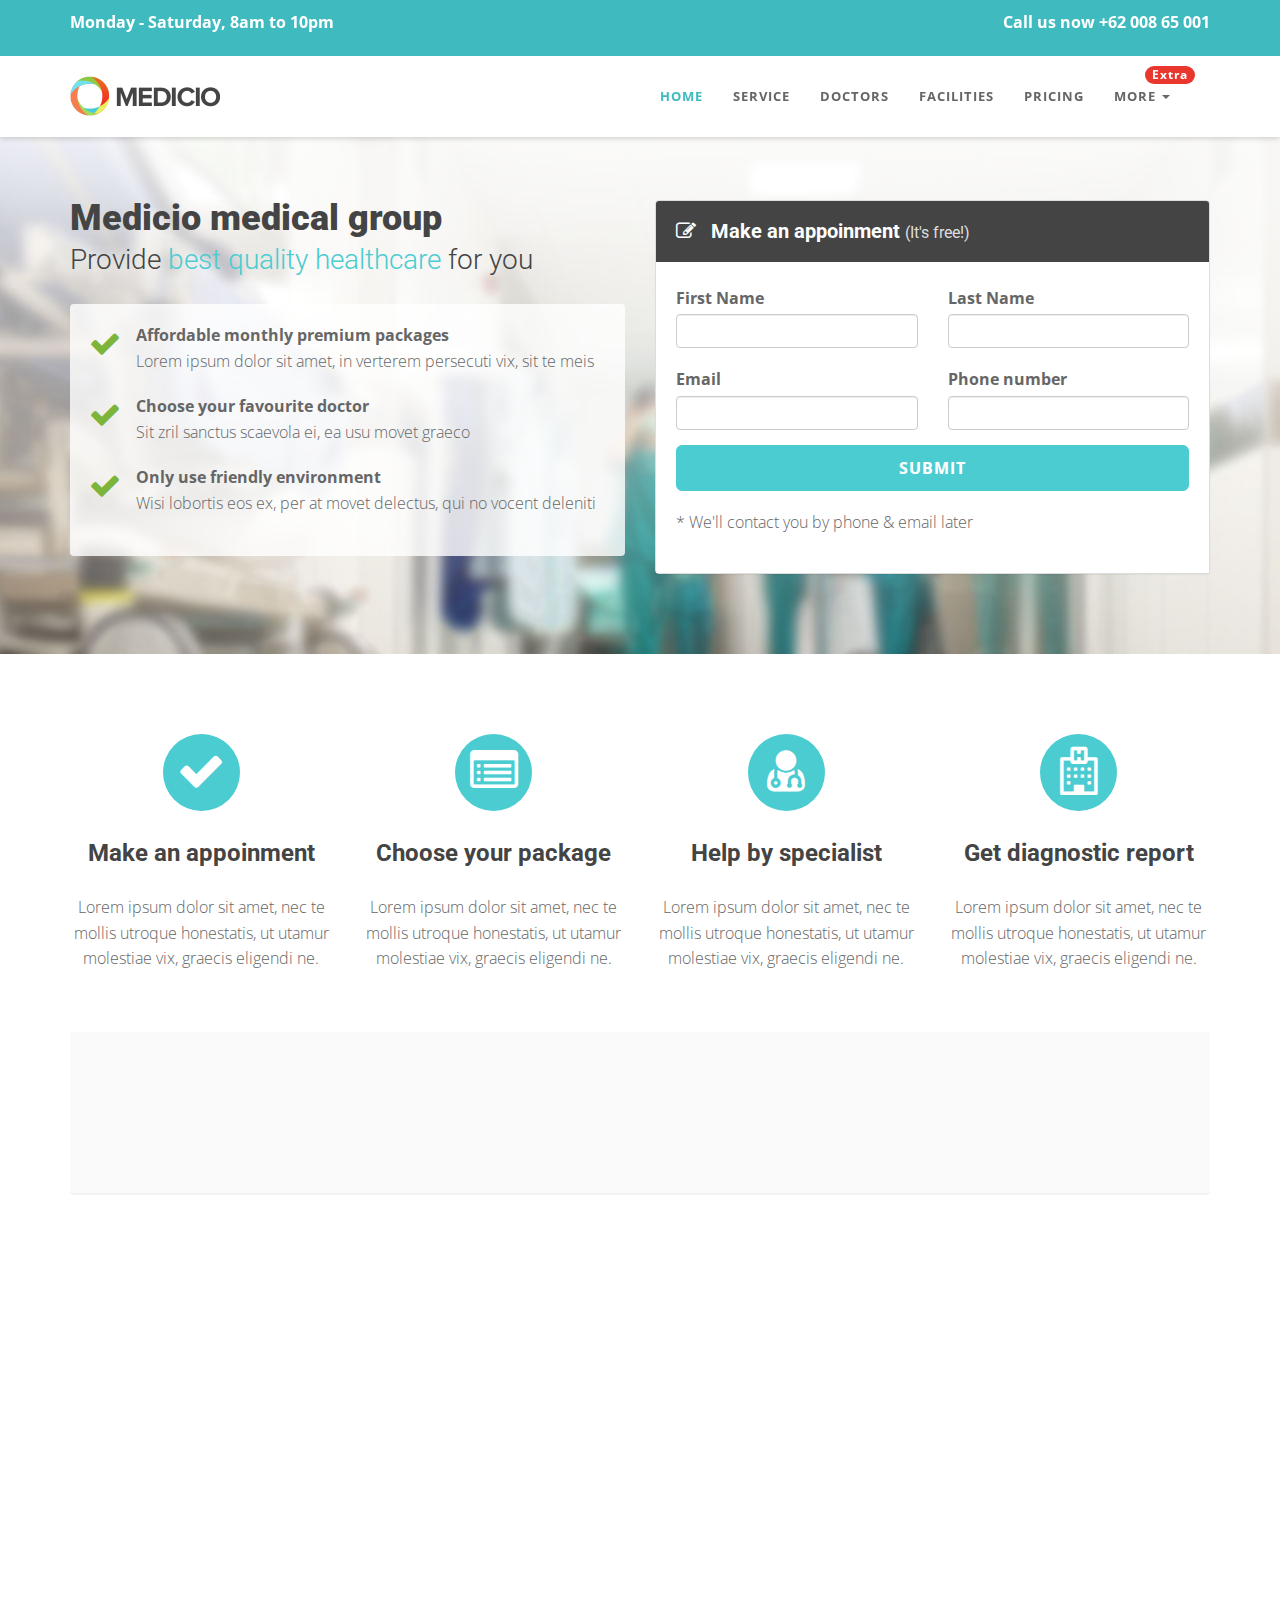
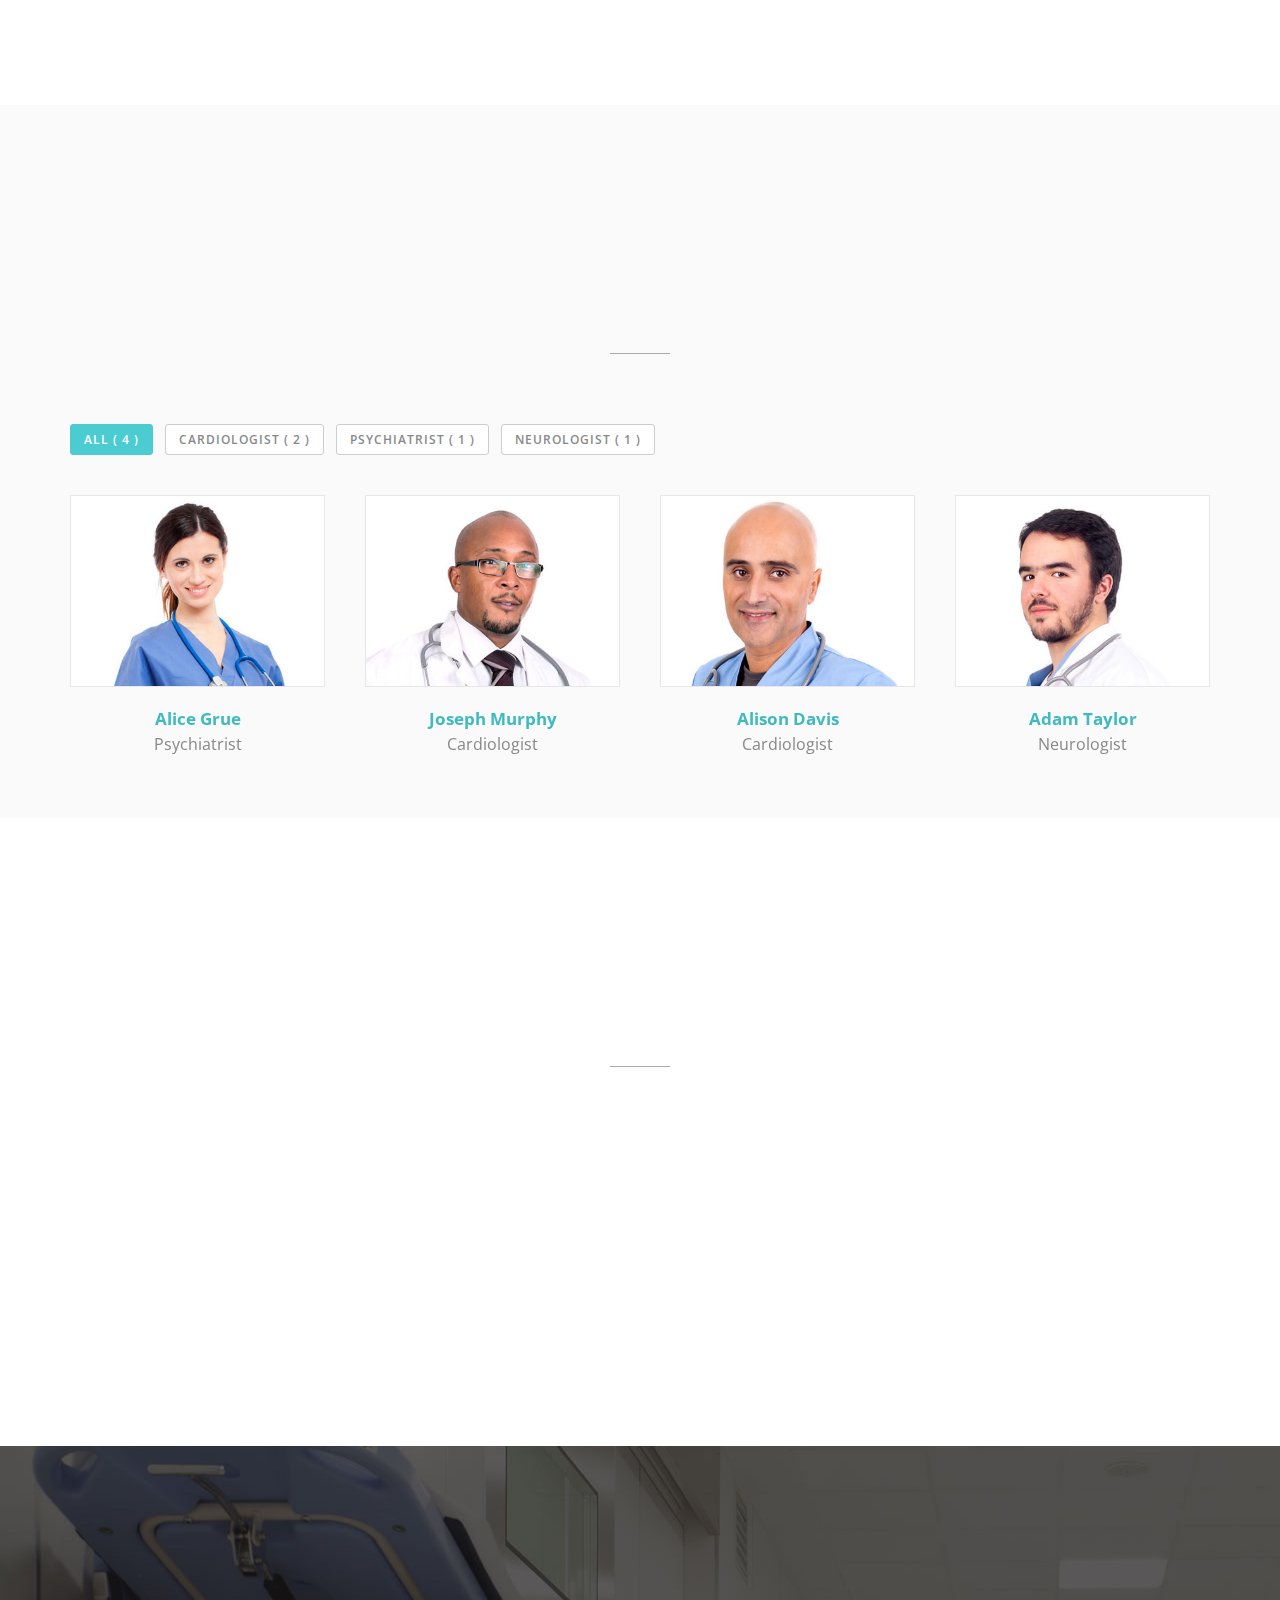
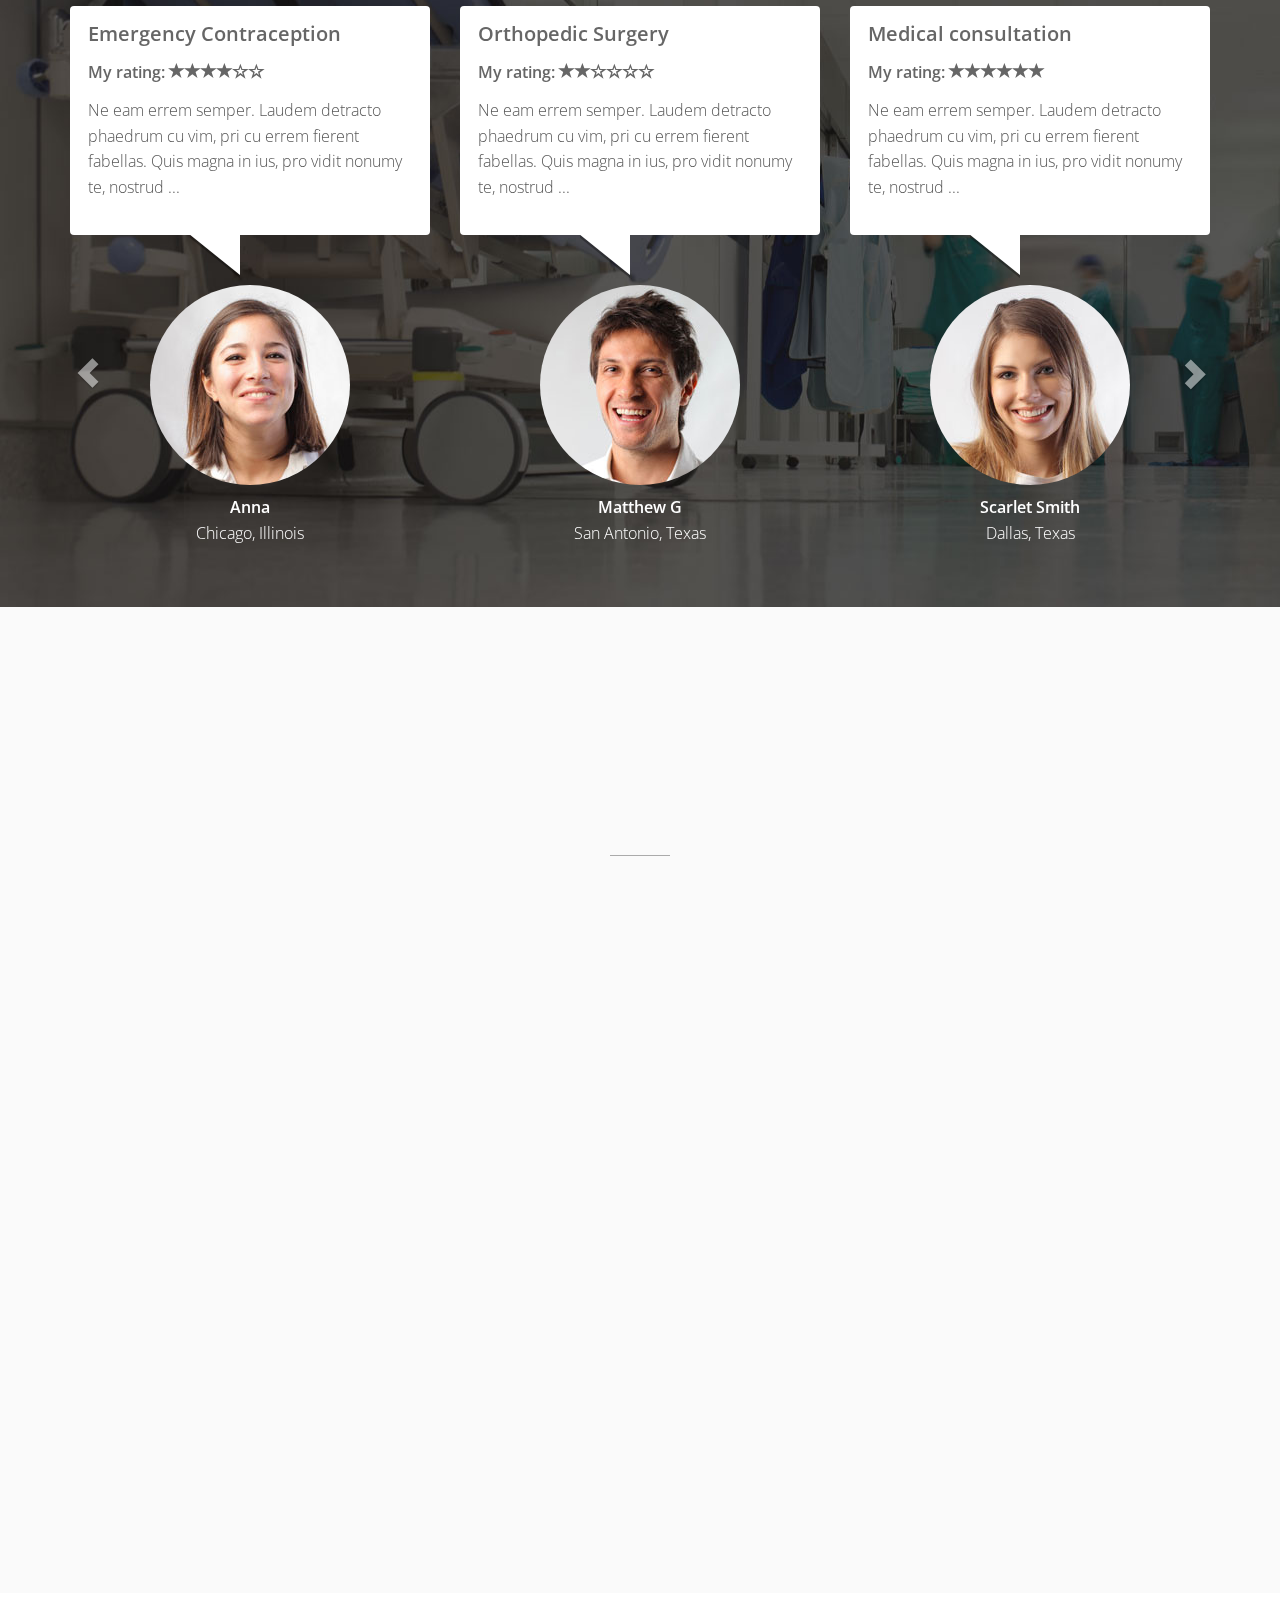
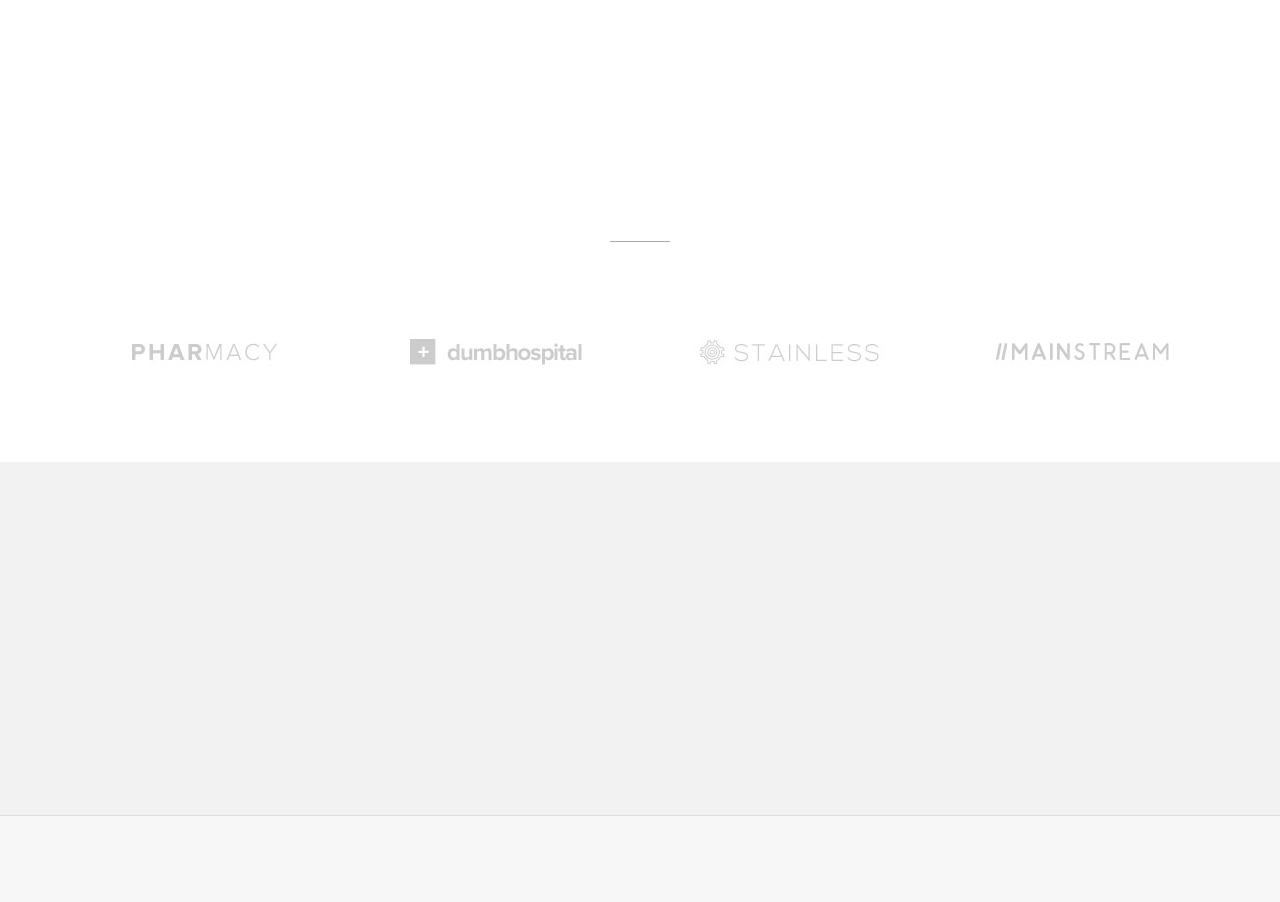
<file: index.html>
<!DOCTYPE html>
<html lang="en">
  <head>
    <meta charset="utf-8" />
    <meta name="viewport" content="width=device-width, initial-scale=1.0" />
    <meta name="description" content="" />
    <meta name="author" content="" />

    <title>Medicio landing page template for Health niche</title>

    <!-- css -->
    <link href="css/bootstrap.min.css" rel="stylesheet" type="text/css" />
    <link href="font-awesome/css/font-awesome.min.css" rel="stylesheet" type="text/css" />
    <link rel="stylesheet" type="text/css" href="plugins/cubeportfolio/css/cubeportfolio.min.css" />
    <link href="css/nivo-lightbox.css" rel="stylesheet" />
    <link href="css/nivo-lightbox-theme/default/default.css" rel="stylesheet" type="text/css" />
    <link href="css/owl.carousel.css" rel="stylesheet" media="screen" />
    <link href="css/owl.theme.css" rel="stylesheet" media="screen" />
    <link href="css/animate.css" rel="stylesheet" />
    <link href="css/style.css" rel="stylesheet" />

    <!-- boxed bg -->
    <link id="bodybg" href="bodybg/bg1.css" rel="stylesheet" type="text/css" />
    <!-- template skin -->
    <link id="t-colors" href="color/default.css" rel="stylesheet" />
  </head>

  <body id="page-top" data-spy="scroll" data-target=".navbar-custom">
    <div id="wrapper">
      <nav class="navbar navbar-custom navbar-fixed-top" role="navigation">
        <div class="top-area">
          <div class="container">
            <div class="row">
              <div class="col-sm-6 col-md-6">
                <p class="bold text-left">Monday - Saturday, 8am to 10pm</p>
              </div>
              <div class="col-sm-6 col-md-6">
                <p class="bold text-right">Call us now +62 008 65 001</p>
              </div>
            </div>
          </div>
        </div>
        <div class="container navigation">
          <div class="navbar-header page-scroll">
            <button type="button" class="navbar-toggle" data-toggle="collapse" data-target=".navbar-main-collapse">
              <i class="fa fa-bars"></i>
            </button>
            <a class="navbar-brand" href="index.html">
              <img src="img/logo.png" alt="" width="150" height="40" />
            </a>
          </div>

          <!-- Collect the nav links, forms, and other content for toggling -->
          <div class="collapse navbar-collapse navbar-right navbar-main-collapse">
            <ul class="nav navbar-nav">
              <li class="active"><a href="#intro">Home</a></li>
              <li><a href="#service">Service</a></li>
              <li><a href="#doctor">Doctors</a></li>
              <li><a href="#facilities">Facilities</a></li>
              <li><a href="#pricing">Pricing</a></li>
              <li class="dropdown">
                <a href="#" class="dropdown-toggle" data-toggle="dropdown"
                  ><span class="badge custom-badge red pull-right">Extra</span>More <b class="caret"></b
                ></a>
                <ul class="dropdown-menu">
                  <li><a href="index.html">Home form</a></li>
                  <li><a href="index-video.html">Home video</a></li>
                  <li><a href="index-cta.html">Home CTA</a></li>
                  <li><a href="https://bootstrapmade.com">Download</a></li>
                </ul>
              </li>
            </ul>
          </div>
          <!-- /.navbar-collapse -->
        </div>
        <!-- /.container -->
      </nav>

      <!-- Section: intro -->
      <section id="intro" class="intro">
        <div class="intro-content">
          <div class="container">
            <div class="row">
              <div class="col-lg-6">
                <div class="wow fadeInDown" data-wow-offset="0" data-wow-delay="0.1s">
                  <h2 class="h-ultra">Medicio medical group</h2>
                </div>
                <div class="wow fadeInUp" data-wow-offset="0" data-wow-delay="0.1s">
                  <h4 class="h-light">
                    Provide
                    <span class="color">best quality healthcare</span> for you
                  </h4>
                </div>
                <div class="well well-trans">
                  <div class="wow fadeInRight" data-wow-delay="0.1s">
                    <ul class="lead-list">
                      <li>
                        <span class="fa fa-check fa-2x icon-success"></span>
                        <span class="list"
                          ><strong>Affordable monthly premium packages</strong><br />Lorem ipsum dolor sit amet, in verterem persecuti vix, sit te
                          meis</span
                        >
                      </li>
                      <li>
                        <span class="fa fa-check fa-2x icon-success"></span>
                        <span class="list"><strong>Choose your favourite doctor</strong><br />Sit zril sanctus scaevola ei, ea usu movet graeco</span>
                      </li>
                      <li>
                        <span class="fa fa-check fa-2x icon-success"></span>
                        <span class="list"
                          ><strong>Only use friendly environment</strong><br />Wisi lobortis eos ex, per at movet delectus, qui no vocent
                          deleniti</span
                        >
                      </li>
                    </ul>
                  </div>
                </div>
              </div>
              <div class="col-lg-6">
                <div class="form-wrapper">
                  <div class="wow fadeInRight" data-wow-duration="2s" data-wow-delay="0.2s">
                    <div class="panel panel-skin">
                      <div class="panel-heading">
                        <h3 class="panel-title"><span class="fa fa-pencil-square-o"></span> Make an appoinment <small>(It's free!)</small></h3>
                      </div>
                      <div class="panel-body">
                        <form role="form" class="lead">
                          <div class="row">
                            <div class="col-xs-6 col-sm-6 col-md-6">
                              <div class="form-group">
                                <label>First Name</label>
                                <input type="text" name="first_name" id="first_name" class="form-control input-md" />
                              </div>
                            </div>
                            <div class="col-xs-6 col-sm-6 col-md-6">
                              <div class="form-group">
                                <label>Last Name</label>
                                <input type="text" name="last_name" id="last_name" class="form-control input-md" />
                              </div>
                            </div>
                          </div>

                          <div class="row">
                            <div class="col-xs-6 col-sm-6 col-md-6">
                              <div class="form-group">
                                <label>Email</label>
                                <input type="email" name="email" id="email" class="form-control input-md" />
                              </div>
                            </div>
                            <div class="col-xs-6 col-sm-6 col-md-6">
                              <div class="form-group">
                                <label>Phone number</label>
                                <input type="text" name="phone" id="phone" class="form-control input-md" />
                              </div>
                            </div>
                          </div>

                          <input type="submit" value="Submit" class="btn btn-skin btn-block btn-lg" />

                          <p class="lead-footer">* We'll contact you by phone & email later</p>
                        </form>
                      </div>
                    </div>
                  </div>
                </div>
              </div>
            </div>
          </div>
        </div>
      </section>

      <!-- /Section: intro -->

      <!-- Section: boxes -->
      <section id="boxes" class="home-section paddingtop-80">
        <div class="container">
          <div class="row">
            <div class="col-sm-3 col-md-3">
              <div class="wow fadeInUp" data-wow-delay="0.2s">
                <div class="box text-center">
                  <i class="fa fa-check fa-3x circled bg-skin"></i>
                  <h4 class="h-bold">Make an appoinment</h4>
                  <p>Lorem ipsum dolor sit amet, nec te mollis utroque honestatis, ut utamur molestiae vix, graecis eligendi ne.</p>
                </div>
              </div>
            </div>
            <div class="col-sm-3 col-md-3">
              <div class="wow fadeInUp" data-wow-delay="0.2s">
                <div class="box text-center">
                  <i class="fa fa-list-alt fa-3x circled bg-skin"></i>
                  <h4 class="h-bold">Choose your package</h4>
                  <p>Lorem ipsum dolor sit amet, nec te mollis utroque honestatis, ut utamur molestiae vix, graecis eligendi ne.</p>
                </div>
              </div>
            </div>
            <div class="col-sm-3 col-md-3">
              <div class="wow fadeInUp" data-wow-delay="0.2s">
                <div class="box text-center">
                  <i class="fa fa-user-md fa-3x circled bg-skin"></i>
                  <h4 class="h-bold">Help by specialist</h4>
                  <p>Lorem ipsum dolor sit amet, nec te mollis utroque honestatis, ut utamur molestiae vix, graecis eligendi ne.</p>
                </div>
              </div>
            </div>
            <div class="col-sm-3 col-md-3">
              <div class="wow fadeInUp" data-wow-delay="0.2s">
                <div class="box text-center">
                  <i class="fa fa-hospital-o fa-3x circled bg-skin"></i>
                  <h4 class="h-bold">Get diagnostic report</h4>
                  <p>Lorem ipsum dolor sit amet, nec te mollis utroque honestatis, ut utamur molestiae vix, graecis eligendi ne.</p>
                </div>
              </div>
            </div>
          </div>
        </div>
      </section>
      <!-- /Section: boxes -->

      <section id="callaction" class="home-section paddingtop-40">
        <div class="container">
          <div class="row">
            <div class="col-md-12">
              <div class="callaction bg-gray">
                <div class="row">
                  <div class="col-md-8">
                    <div class="wow fadeInUp" data-wow-delay="0.1s">
                      <div class="cta-text">
                        <h3>In an emergency? Need help now?</h3>
                        <p>Lorem ipsum dolor sit amet consectetur adipiscing elit uisque interdum ante eget faucibus.</p>
                      </div>
                    </div>
                  </div>
                  <div class="col-md-4">
                    <div class="wow lightSpeedIn" data-wow-delay="0.1s">
                      <div class="cta-btn">
                        <a href="#" class="btn btn-skin btn-lg">Book an appoinment</a>
                      </div>
                    </div>
                  </div>
                </div>
              </div>
            </div>
          </div>
        </div>
      </section>

      <!-- Section: services -->
      <section id="service" class="home-section nopadding paddingtop-60">
        <div class="container">
          <div class="row">
            <div class="col-sm-6 col-md-6">
              <div class="wow fadeInUp" data-wow-delay="0.2s">
                <img src="img/dummy/img-1.jpg" class="img-responsive" alt="" />
              </div>
            </div>
            <div class="col-sm-3 col-md-3">
              <div class="wow fadeInRight" data-wow-delay="0.1s">
                <div class="service-box">
                  <div class="service-icon">
                    <span class="fa fa-stethoscope fa-3x"></span>
                  </div>
                  <div class="service-desc">
                    <h5 class="h-light">Medical checkup</h5>
                    <p>Vestibulum tincidunt enim in pharetra malesuada.</p>
                  </div>
                </div>
              </div>

              <div class="wow fadeInRight" data-wow-delay="0.2s">
                <div class="service-box">
                  <div class="service-icon">
                    <span class="fa fa-wheelchair fa-3x"></span>
                  </div>
                  <div class="service-desc">
                    <h5 class="h-light">Nursing Services</h5>
                    <p>Vestibulum tincidunt enim in pharetra malesuada.</p>
                  </div>
                </div>
              </div>
              <div class="wow fadeInRight" data-wow-delay="0.3s">
                <div class="service-box">
                  <div class="service-icon">
                    <span class="fa fa-plus-square fa-3x"></span>
                  </div>
                  <div class="service-desc">
                    <h5 class="h-light">Pharmacy</h5>
                    <p>Vestibulum tincidunt enim in pharetra malesuada.</p>
                  </div>
                </div>
              </div>
            </div>
            <div class="col-sm-3 col-md-3">
              <div class="wow fadeInRight" data-wow-delay="0.1s">
                <div class="service-box">
                  <div class="service-icon">
                    <span class="fa fa-h-square fa-3x"></span>
                  </div>
                  <div class="service-desc">
                    <h5 class="h-light">Gyn Care</h5>
                    <p>Vestibulum tincidunt enim in pharetra malesuada.</p>
                  </div>
                </div>
              </div>

              <div class="wow fadeInRight" data-wow-delay="0.2s">
                <div class="service-box">
                  <div class="service-icon">
                    <span class="fa fa-filter fa-3x"></span>
                  </div>
                  <div class="service-desc">
                    <h5 class="h-light">Neurology</h5>
                    <p>Vestibulum tincidunt enim in pharetra malesuada.</p>
                  </div>
                </div>
              </div>
              <div class="wow fadeInRight" data-wow-delay="0.3s">
                <div class="service-box">
                  <div class="service-icon">
                    <span class="fa fa-user-md fa-3x"></span>
                  </div>
                  <div class="service-desc">
                    <h5 class="h-light">Sleep Center</h5>
                    <p>Vestibulum tincidunt enim in pharetra malesuada.</p>
                  </div>
                </div>
              </div>
            </div>
          </div>
        </div>
      </section>
      <!-- /Section: services -->

      <!-- Section: team -->
      <section id="doctor" class="home-section bg-gray paddingbot-60">
        <div class="container marginbot-50">
          <div class="row">
            <div class="col-lg-8 col-lg-offset-2">
              <div class="wow fadeInDown" data-wow-delay="0.1s">
                <div class="section-heading text-center">
                  <h2 class="h-bold">Doctors</h2>
                  <p>Ea melius ceteros oportere quo, pri habeo viderer facilisi ei</p>
                </div>
              </div>
              <div class="divider-short"></div>
            </div>
          </div>
        </div>

        <div class="container">
          <div class="row">
            <div class="col-lg-12">
              <div id="filters-container" class="cbp-l-filters-alignLeft">
                <div data-filter="*" class="cbp-filter-item-active cbp-filter-item">
                  All (
                  <div class="cbp-filter-counter"></div>
                  )
                </div>
                <div data-filter=".cardiologist" class="cbp-filter-item">
                  Cardiologist (
                  <div class="cbp-filter-counter"></div>
                  )
                </div>
                <div data-filter=".psychiatrist" class="cbp-filter-item">
                  Psychiatrist (
                  <div class="cbp-filter-counter"></div>
                  )
                </div>
                <div data-filter=".neurologist" class="cbp-filter-item">
                  Neurologist (
                  <div class="cbp-filter-counter"></div>
                  )
                </div>
              </div>

              <div id="grid-container" class="cbp-l-grid-team">
                <ul>
                  <li class="cbp-item psychiatrist">
                    <a href="doctors/member1.html" class="cbp-caption cbp-singlePage">
                      <div class="cbp-caption-defaultWrap">
                        <img src="img/team/1.jpg" alt="" width="100%" />
                      </div>
                      <div class="cbp-caption-activeWrap">
                        <div class="cbp-l-caption-alignCenter">
                          <div class="cbp-l-caption-body">
                            <div class="cbp-l-caption-text">VIEW PROFILE</div>
                          </div>
                        </div>
                      </div>
                    </a>
                    <a href="doctors/member1.html" class="cbp-singlePage cbp-l-grid-team-name">Alice Grue</a>
                    <div class="cbp-l-grid-team-position">Psychiatrist</div>
                  </li>
                  <li class="cbp-item cardiologist">
                    <a href="doctors/member2.html" class="cbp-caption cbp-singlePage">
                      <div class="cbp-caption-defaultWrap">
                        <img src="img/team/2.jpg" alt="" width="100%" />
                      </div>
                      <div class="cbp-caption-activeWrap">
                        <div class="cbp-l-caption-alignCenter">
                          <div class="cbp-l-caption-body">
                            <div class="cbp-l-caption-text">VIEW PROFILE</div>
                          </div>
                        </div>
                      </div>
                    </a>
                    <a href="doctors/member2.html" class="cbp-singlePage cbp-l-grid-team-name">Joseph Murphy</a>
                    <div class="cbp-l-grid-team-position">Cardiologist</div>
                  </li>
                  <li class="cbp-item cardiologist">
                    <a href="doctors/member3.html" class="cbp-caption cbp-singlePage">
                      <div class="cbp-caption-defaultWrap">
                        <img src="img/team/3.jpg" alt="" width="100%" />
                      </div>
                      <div class="cbp-caption-activeWrap">
                        <div class="cbp-l-caption-alignCenter">
                          <div class="cbp-l-caption-body">
                            <div class="cbp-l-caption-text">VIEW PROFILE</div>
                          </div>
                        </div>
                      </div>
                    </a>
                    <a href="doctors/member3.html" class="cbp-singlePage cbp-l-grid-team-name">Alison Davis</a>
                    <div class="cbp-l-grid-team-position">Cardiologist</div>
                  </li>
                  <li class="cbp-item neurologist">
                    <a href="doctors/member4.html" class="cbp-caption cbp-singlePage">
                      <div class="cbp-caption-defaultWrap">
                        <img src="img/team/4.jpg" alt="" width="100%" />
                      </div>
                      <div class="cbp-caption-activeWrap">
                        <div class="cbp-l-caption-alignCenter">
                          <div class="cbp-l-caption-body">
                            <div class="cbp-l-caption-text">VIEW PROFILE</div>
                          </div>
                        </div>
                      </div>
                    </a>
                    <a href="doctors/member4.html" class="cbp-singlePage cbp-l-grid-team-name">Adam Taylor</a>
                    <div class="cbp-l-grid-team-position">Neurologist</div>
                  </li>
                </ul>
              </div>
            </div>
          </div>
        </div>
      </section>
      <!-- /Section: team -->

      <!-- Section: works -->
      <section id="facilities" class="home-section paddingbot-60">
        <div class="container marginbot-50">
          <div class="row">
            <div class="col-lg-8 col-lg-offset-2">
              <div class="wow fadeInDown" data-wow-delay="0.1s">
                <div class="section-heading text-center">
                  <h2 class="h-bold">Our facilities</h2>
                  <p>Ea melius ceteros oportere quo, pri habeo viderer facilisi ei</p>
                </div>
              </div>
              <div class="divider-short"></div>
            </div>
          </div>
        </div>

        <div class="container">
          <div class="row">
            <div class="col-sm-12 col-md-12 col-lg-12">
              <div class="wow bounceInUp" data-wow-delay="0.2s">
                <div id="owl-works" class="owl-carousel">
                  <div class="item">
                    <a href="img/photo/1.jpg" title="This is an image title" data-lightbox-gallery="gallery1" data-lightbox-hidpi="img/works/1@2x.jpg"
                      ><img src="img/photo/1.jpg" class="img-responsive" alt="img"
                    /></a>
                  </div>
                  <div class="item">
                    <a href="img/photo/2.jpg" title="This is an image title" data-lightbox-gallery="gallery1" data-lightbox-hidpi="img/works/2@2x.jpg"
                      ><img src="img/photo/2.jpg" class="img-responsive" alt="img"
                    /></a>
                  </div>
                  <div class="item">
                    <a href="img/photo/3.jpg" title="This is an image title" data-lightbox-gallery="gallery1" data-lightbox-hidpi="img/works/3@2x.jpg"
                      ><img src="img/photo/3.jpg" class="img-responsive" alt="img"
                    /></a>
                  </div>
                  <div class="item">
                    <a href="img/photo/4.jpg" title="This is an image title" data-lightbox-gallery="gallery1" data-lightbox-hidpi="img/works/4@2x.jpg"
                      ><img src="img/photo/4.jpg" class="img-responsive" alt="img"
                    /></a>
                  </div>
                  <div class="item">
                    <a href="img/photo/5.jpg" title="This is an image title" data-lightbox-gallery="gallery1" data-lightbox-hidpi="img/works/5@2x.jpg"
                      ><img src="img/photo/5.jpg" class="img-responsive" alt="img"
                    /></a>
                  </div>
                  <div class="item">
                    <a href="img/photo/6.jpg" title="This is an image title" data-lightbox-gallery="gallery1" data-lightbox-hidpi="img/works/6@2x.jpg"
                      ><img src="img/photo/6.jpg" class="img-responsive" alt="img"
                    /></a>
                  </div>
                </div>
              </div>
            </div>
          </div>
        </div>
      </section>
      <!-- /Section: works -->

      <!-- Section: testimonial -->
      <section id="testimonial" class="home-section paddingbot-60 parallax" data-stellar-background-ratio="0.5">
        <div class="carousel-reviews broun-block">
          <div class="container">
            <div class="row">
              <div id="carousel-reviews" class="carousel slide" data-ride="carousel">
                <div class="carousel-inner">
                  <div class="item active">
                    <div class="col-md-4 col-sm-6">
                      <div class="block-text rel zmin">
                        <a title="" href="#">Emergency Contraception</a>
                        <div class="mark">
                          My rating:
                          <span class="rating-input"
                            ><span data-value="0" class="glyphicon glyphicon-star"></span><span data-value="1" class="glyphicon glyphicon-star"></span
                            ><span data-value="2" class="glyphicon glyphicon-star"></span><span data-value="3" class="glyphicon glyphicon-star"></span
                            ><span data-value="4" class="glyphicon glyphicon-star-empty"></span
                            ><span data-value="5" class="glyphicon glyphicon-star-empty"></span>
                          </span>
                        </div>
                        <p>
                          Ne eam errem semper. Laudem detracto phaedrum cu vim, pri cu errem fierent fabellas. Quis magna in ius, pro vidit nonumy te,
                          nostrud ...
                        </p>
                        <ins class="ab zmin sprite sprite-i-triangle block"></ins>
                      </div>
                      <div class="person-text rel text-light">
                        <img src="img/testimonials/1.jpg" alt="" class="person img-circle" />
                        <a title="" href="#">Anna</a>
                        <span>Chicago, Illinois</span>
                      </div>
                    </div>
                    <div class="col-md-4 col-sm-6 hidden-xs">
                      <div class="block-text rel zmin">
                        <a title="" href="#">Orthopedic Surgery</a>
                        <div class="mark">
                          My rating:
                          <span class="rating-input"
                            ><span data-value="0" class="glyphicon glyphicon-star"></span><span data-value="1" class="glyphicon glyphicon-star"></span
                            ><span data-value="2" class="glyphicon glyphicon-star-empty"></span
                            ><span data-value="3" class="glyphicon glyphicon-star-empty"></span
                            ><span data-value="4" class="glyphicon glyphicon-star-empty"></span
                            ><span data-value="5" class="glyphicon glyphicon-star-empty"></span>
                          </span>
                        </div>
                        <p>
                          Ne eam errem semper. Laudem detracto phaedrum cu vim, pri cu errem fierent fabellas. Quis magna in ius, pro vidit nonumy te,
                          nostrud ...
                        </p>
                        <ins class="ab zmin sprite sprite-i-triangle block"></ins>
                      </div>
                      <div class="person-text rel text-light">
                        <img src="img/testimonials/2.jpg" alt="" class="person img-circle" />
                        <a title="" href="#">Matthew G</a>
                        <span>San Antonio, Texas</span>
                      </div>
                    </div>
                    <div class="col-md-4 col-sm-6 hidden-sm hidden-xs">
                      <div class="block-text rel zmin">
                        <a title="" href="#">Medical consultation</a>
                        <div class="mark">
                          My rating:
                          <span class="rating-input"
                            ><span data-value="0" class="glyphicon glyphicon-star"></span><span data-value="1" class="glyphicon glyphicon-star"></span
                            ><span data-value="2" class="glyphicon glyphicon-star"></span><span data-value="3" class="glyphicon glyphicon-star"></span
                            ><span data-value="4" class="glyphicon glyphicon-star"></span
                            ><span data-value="5" class="glyphicon glyphicon-star"></span>
                          </span>
                        </div>
                        <p>
                          Ne eam errem semper. Laudem detracto phaedrum cu vim, pri cu errem fierent fabellas. Quis magna in ius, pro vidit nonumy te,
                          nostrud ...
                        </p>
                        <ins class="ab zmin sprite sprite-i-triangle block"></ins>
                      </div>
                      <div class="person-text rel text-light">
                        <img src="img/testimonials/3.jpg" alt="" class="person img-circle" />
                        <a title="" href="#">Scarlet Smith</a>
                        <span>Dallas, Texas</span>
                      </div>
                    </div>
                  </div>
                  <div class="item">
                    <div class="col-md-4 col-sm-6">
                      <div class="block-text rel zmin">
                        <a title="" href="#">Birth control pills</a>
                        <div class="mark">
                          My rating:
                          <span class="rating-input"
                            ><span data-value="0" class="glyphicon glyphicon-star"></span><span data-value="1" class="glyphicon glyphicon-star"></span
                            ><span data-value="2" class="glyphicon glyphicon-star"></span><span data-value="3" class="glyphicon glyphicon-star"></span
                            ><span data-value="4" class="glyphicon glyphicon-star-empty"></span
                            ><span data-value="5" class="glyphicon glyphicon-star-empty"></span>
                          </span>
                        </div>
                        <p>
                          Ne eam errem semper. Laudem detracto phaedrum cu vim, pri cu errem fierent fabellas. Quis magna in ius, pro vidit nonumy te,
                          nostrud ...
                        </p>
                        <ins class="ab zmin sprite sprite-i-triangle block"></ins>
                      </div>
                      <div class="person-text rel text-light">
                        <img src="img/testimonials/4.jpg" alt="" class="person img-circle" />
                        <a title="" href="#">Lucas Thompson</a>
                        <span>Austin, Texas</span>
                      </div>
                    </div>
                    <div class="col-md-4 col-sm-6 hidden-xs">
                      <div class="block-text rel zmin">
                        <a title="" href="#">Radiology</a>
                        <div class="mark">
                          My rating:
                          <span class="rating-input"
                            ><span data-value="0" class="glyphicon glyphicon-star"></span><span data-value="1" class="glyphicon glyphicon-star"></span
                            ><span data-value="2" class="glyphicon glyphicon-star-empty"></span
                            ><span data-value="3" class="glyphicon glyphicon-star-empty"></span
                            ><span data-value="4" class="glyphicon glyphicon-star-empty"></span
                            ><span data-value="5" class="glyphicon glyphicon-star-empty"></span>
                          </span>
                        </div>
                        <p>
                          Ne eam errem semper. Laudem detracto phaedrum cu vim, pri cu errem fierent fabellas. Quis magna in ius, pro vidit nonumy te,
                          nostrud ...
                        </p>
                        <ins class="ab zmin sprite sprite-i-triangle block"></ins>
                      </div>
                      <div class="person-text rel text-light">
                        <img src="img/testimonials/5.jpg" alt="" class="person img-circle" />
                        <a title="" href="#">Ella Mentree</a>
                        <span>Fort Worth, Texas</span>
                      </div>
                    </div>
                    <div class="col-md-4 col-sm-6 hidden-sm hidden-xs">
                      <div class="block-text rel zmin">
                        <a title="" href="#">Cervical Lesions</a>
                        <div class="mark">
                          My rating:
                          <span class="rating-input"
                            ><span data-value="0" class="glyphicon glyphicon-star"></span><span data-value="1" class="glyphicon glyphicon-star"></span
                            ><span data-value="2" class="glyphicon glyphicon-star"></span><span data-value="3" class="glyphicon glyphicon-star"></span
                            ><span data-value="4" class="glyphicon glyphicon-star"></span
                            ><span data-value="5" class="glyphicon glyphicon-star"></span>
                          </span>
                        </div>
                        <p>
                          Ne eam errem semper. Laudem detracto phaedrum cu vim, pri cu errem fierent fabellas. Quis magna in ius, pro vidit nonumy te,
                          nostrud ...
                        </p>
                        <ins class="ab zmin sprite sprite-i-triangle block"></ins>
                      </div>
                      <div class="person-text rel text-light">
                        <img src="img/testimonials/6.jpg" alt="" class="person img-circle" />
                        <a title="" href="#">Suzanne Adam</a>
                        <span>Detroit, Michigan</span>
                      </div>
                    </div>
                  </div>
                </div>

                <a class="left carousel-control" href="#carousel-reviews" role="button" data-slide="prev">
                  <span class="glyphicon glyphicon-chevron-left"></span>
                </a>
                <a class="right carousel-control" href="#carousel-reviews" role="button" data-slide="next">
                  <span class="glyphicon glyphicon-chevron-right"></span>
                </a>
              </div>
            </div>
          </div>
        </div>
      </section>
      <!-- /Section: testimonial -->

      <!-- Section: pricing -->
      <section id="pricing" class="home-section bg-gray paddingbot-60">
        <div class="container marginbot-50">
          <div class="row">
            <div class="col-lg-8 col-lg-offset-2">
              <div class="wow lightSpeedIn" data-wow-delay="0.1s">
                <div class="section-heading text-center">
                  <h2 class="h-bold">Health packages</h2>
                  <p>Take charge of your health today with our specially designed health packages</p>
                </div>
              </div>
              <div class="divider-short"></div>
            </div>
          </div>
        </div>

        <div class="container">
          <div class="row">
            <div class="col-sm-4 pricing-box">
              <div class="wow bounceInUp" data-wow-delay="0.1s">
                <div class="pricing-content general">
                  <h2>Basic Fit 1 Package</h2>
                  <h3>$33<sup>.99</sup> <span>/ one time</span></h3>
                  <ul>
                    <li>
                      Anthropometry (BMI, WH Ratio)
                      <i class="fa fa-check icon-success"></i>
                    </li>
                    <li>
                      Post Examination Review
                      <i class="fa fa-check icon-success"></i>
                    </li>
                    <li>
                      General Screening – Basic
                      <i class="fa fa-check icon-success"></i>
                    </li>
                    <li>
                      <del>Health Screening Report</del>
                      <i class="fa fa-times icon-danger"></i>
                    </li>
                  </ul>

                  <div class="price-bottom">
                    <a href="#" class="btn btn-skin btn-lg">Purchase</a>
                  </div>
                </div>
              </div>
            </div>

            <div class="col-sm-4 pricing-box featured-price">
              <div class="wow bounceInUp" data-wow-delay="0.3s">
                <div class="pricing-content featured">
                  <h2>Golden Glow Package</h2>
                  <h3>$65<sup>.99</sup> <span>/ one time</span></h3>
                  <ul>
                    <li>
                      Anthropometry (BMI, WH Ratio)
                      <i class="fa fa-check icon-success"></i>
                    </li>
                    <li>
                      Post Examination Review
                      <i class="fa fa-check icon-success"></i>
                    </li>
                    <li>
                      General Screening – Basic
                      <i class="fa fa-check icon-success"></i>
                    </li>
                    <li>
                      Body Composition Analysis
                      <i class="fa fa-check icon-success"></i>
                    </li>
                    <li>
                      GR Assessment & Scoring
                      <i class="fa fa-check icon-success"></i>
                    </li>
                  </ul>

                  <div class="price-bottom">
                    <a href="#" class="btn btn-skin btn-lg">Purchase</a>
                  </div>
                </div>
              </div>
            </div>

            <div class="col-sm-4 pricing-box">
              <div class="wow bounceInUp" data-wow-delay="0.2s">
                <div class="pricing-content general last">
                  <h2>Basic Fit 2 Package</h2>
                  <h3>$47<sup>.99</sup> <span>/ one time</span></h3>
                  <ul>
                    <li>
                      Anthropometry (BMI, WH Ratio)
                      <i class="fa fa-check icon-success"></i>
                    </li>
                    <li>
                      Post Examination Review
                      <i class="fa fa-check icon-success"></i>
                    </li>
                    <li>
                      General Screening – Regular
                      <i class="fa fa-check icon-success"></i>
                    </li>
                    <li>
                      <del>Health Screening Report</del>
                      <i class="fa fa-times icon-danger"></i>
                    </li>
                  </ul>

                  <div class="price-bottom">
                    <a href="#" class="btn btn-skin btn-lg">Purchase</a>
                  </div>
                </div>
              </div>
            </div>
          </div>
        </div>
      </section>
      <!-- /Section: pricing -->

      <section id="partner" class="home-section paddingbot-60">
        <div class="container marginbot-50">
          <div class="row">
            <div class="col-lg-8 col-lg-offset-2">
              <div class="wow lightSpeedIn" data-wow-delay="0.1s">
                <div class="section-heading text-center">
                  <h2 class="h-bold">Our partner</h2>
                  <p>Take charge of your health today with our specially designed health packages</p>
                </div>
              </div>
              <div class="divider-short"></div>
            </div>
          </div>
        </div>

        <div class="container">
          <div class="row">
            <div class="col-sm-6 col-md-3">
              <div class="partner">
                <a href="#"><img src="img/dummy/partner-1.jpg" alt="" /></a>
              </div>
            </div>
            <div class="col-sm-6 col-md-3">
              <div class="partner">
                <a href="#"><img src="img/dummy/partner-2.jpg" alt="" /></a>
              </div>
            </div>
            <div class="col-sm-6 col-md-3">
              <div class="partner">
                <a href="#"><img src="img/dummy/partner-3.jpg" alt="" /></a>
              </div>
            </div>
            <div class="col-sm-6 col-md-3">
              <div class="partner">
                <a href="#"><img src="img/dummy/partner-4.jpg" alt="" /></a>
              </div>
            </div>
          </div>
        </div>
      </section>

      <footer>
        <div class="container">
          <div class="row">
            <div class="col-sm-6 col-md-4">
              <div class="wow fadeInDown" data-wow-delay="0.1s">
                <div class="widget">
                  <h5>About Medicio</h5>
                  <p>Lorem ipsum dolor sit amet, ne nam purto nihil impetus, an facilisi accommodare sea</p>
                </div>
              </div>
              <div class="wow fadeInDown" data-wow-delay="0.1s">
                <div class="widget">
                  <h5>Information</h5>
                  <ul>
                    <li><a href="#">Home</a></li>
                    <li><a href="#">Laboratory</a></li>
                    <li><a href="#">Medical treatment</a></li>
                    <li><a href="#">Terms & conditions</a></li>
                  </ul>
                </div>
              </div>
            </div>
            <div class="col-sm-6 col-md-4">
              <div class="wow fadeInDown" data-wow-delay="0.1s">
                <div class="widget">
                  <h5>Medicio center</h5>
                  <p>Nam leo lorem, tincidunt id risus ut, ornare tincidunt naqunc sit amet.</p>
                  <ul>
                    <li>
                      <span class="fa-stack fa-lg">
                        <i class="fa fa-circle fa-stack-2x"></i>
                        <i class="fa fa-calendar-o fa-stack-1x fa-inverse"></i>
                      </span>
                      Monday - Saturday, 8am to 10pm
                    </li>
                    <li>
                      <span class="fa-stack fa-lg">
                        <i class="fa fa-circle fa-stack-2x"></i>
                        <i class="fa fa-phone fa-stack-1x fa-inverse"></i>
                      </span>
                      +62 0888 904 711
                    </li>
                    <li>
                      <span class="fa-stack fa-lg">
                        <i class="fa fa-circle fa-stack-2x"></i>
                        <i class="fa fa-envelope-o fa-stack-1x fa-inverse"></i>
                      </span>
                      hello@medicio.com
                    </li>
                  </ul>
                </div>
              </div>
            </div>
            <div class="col-sm-6 col-md-4">
              <div class="wow fadeInDown" data-wow-delay="0.1s">
                <div class="widget">
                  <h5>Our location</h5>
                  <p>The Suithouse V303, Kuningan City, Jakarta Indonesia 12940</p>
                </div>
              </div>
              <div class="wow fadeInDown" data-wow-delay="0.1s">
                <div class="widget">
                  <h5>Follow us</h5>
                  <ul class="company-social">
                    <li class="social-facebook">
                      <a href="#"><i class="fa fa-facebook"></i></a>
                    </li>
                    <li class="social-twitter">
                      <a href="#"><i class="fa fa-twitter"></i></a>
                    </li>
                    <li class="social-google">
                      <a href="#"><i class="fa fa-google-plus"></i></a>
                    </li>
                    <li class="social-vimeo">
                      <a href="#"><i class="fa fa-vimeo-square"></i></a>
                    </li>
                    <li class="social-dribble">
                      <a href="#"><i class="fa fa-dribbble"></i></a>
                    </li>
                  </ul>
                </div>
              </div>
            </div>
          </div>
        </div>
        <div class="sub-footer">
          <div class="container">
            <div class="row">
              <div class="col-sm-6 col-md-6 col-lg-6">
                <div class="wow fadeInLeft" data-wow-delay="0.1s">
                  <div class="text-left">
                    <p>&copy;Copyright 2015 - Medicio. All rights reserved.</p>
                  </div>
                </div>
              </div>
              <div class="col-sm-6 col-md-6 col-lg-6">
                <div class="wow fadeInRight" data-wow-delay="0.1s">
                  <div class="text-right">
                    <p>
                      <a href="http://bootstraptaste.com/">Bootstrap Themes</a>
                      by BootstrapTaste
                    </p>
                  </div>
                  <!-- 
                        All links in the footer should remain intact. 
                        Licenseing information is available at: http://bootstraptaste.com/license/
                        You can buy this theme without footer links online at: http://bootstraptaste.com/buy/?theme=Medicio
                    -->
                </div>
              </div>
            </div>
          </div>
        </div>
      </footer>
    </div>
    <a href="#" class="scrollup"><i class="fa fa-angle-up active"></i></a>

    <!-- Core JavaScript Files -->
    <script src="js/jquery.min.js"></script>
    <script src="js/bootstrap.min.js"></script>
    <script src="js/jquery.easing.min.js"></script>
    <script src="js/wow.min.js"></script>
    <script src="js/jquery.scrollTo.js"></script>
    <script src="js/jquery.appear.js"></script>
    <script src="js/stellar.js"></script>
    <script src="plugins/cubeportfolio/js/jquery.cubeportfolio.min.js"></script>
    <script src="js/owl.carousel.min.js"></script>
    <script src="js/nivo-lightbox.min.js"></script>
    <script src="js/custom.js"></script>
  </body>
</html>
</file>
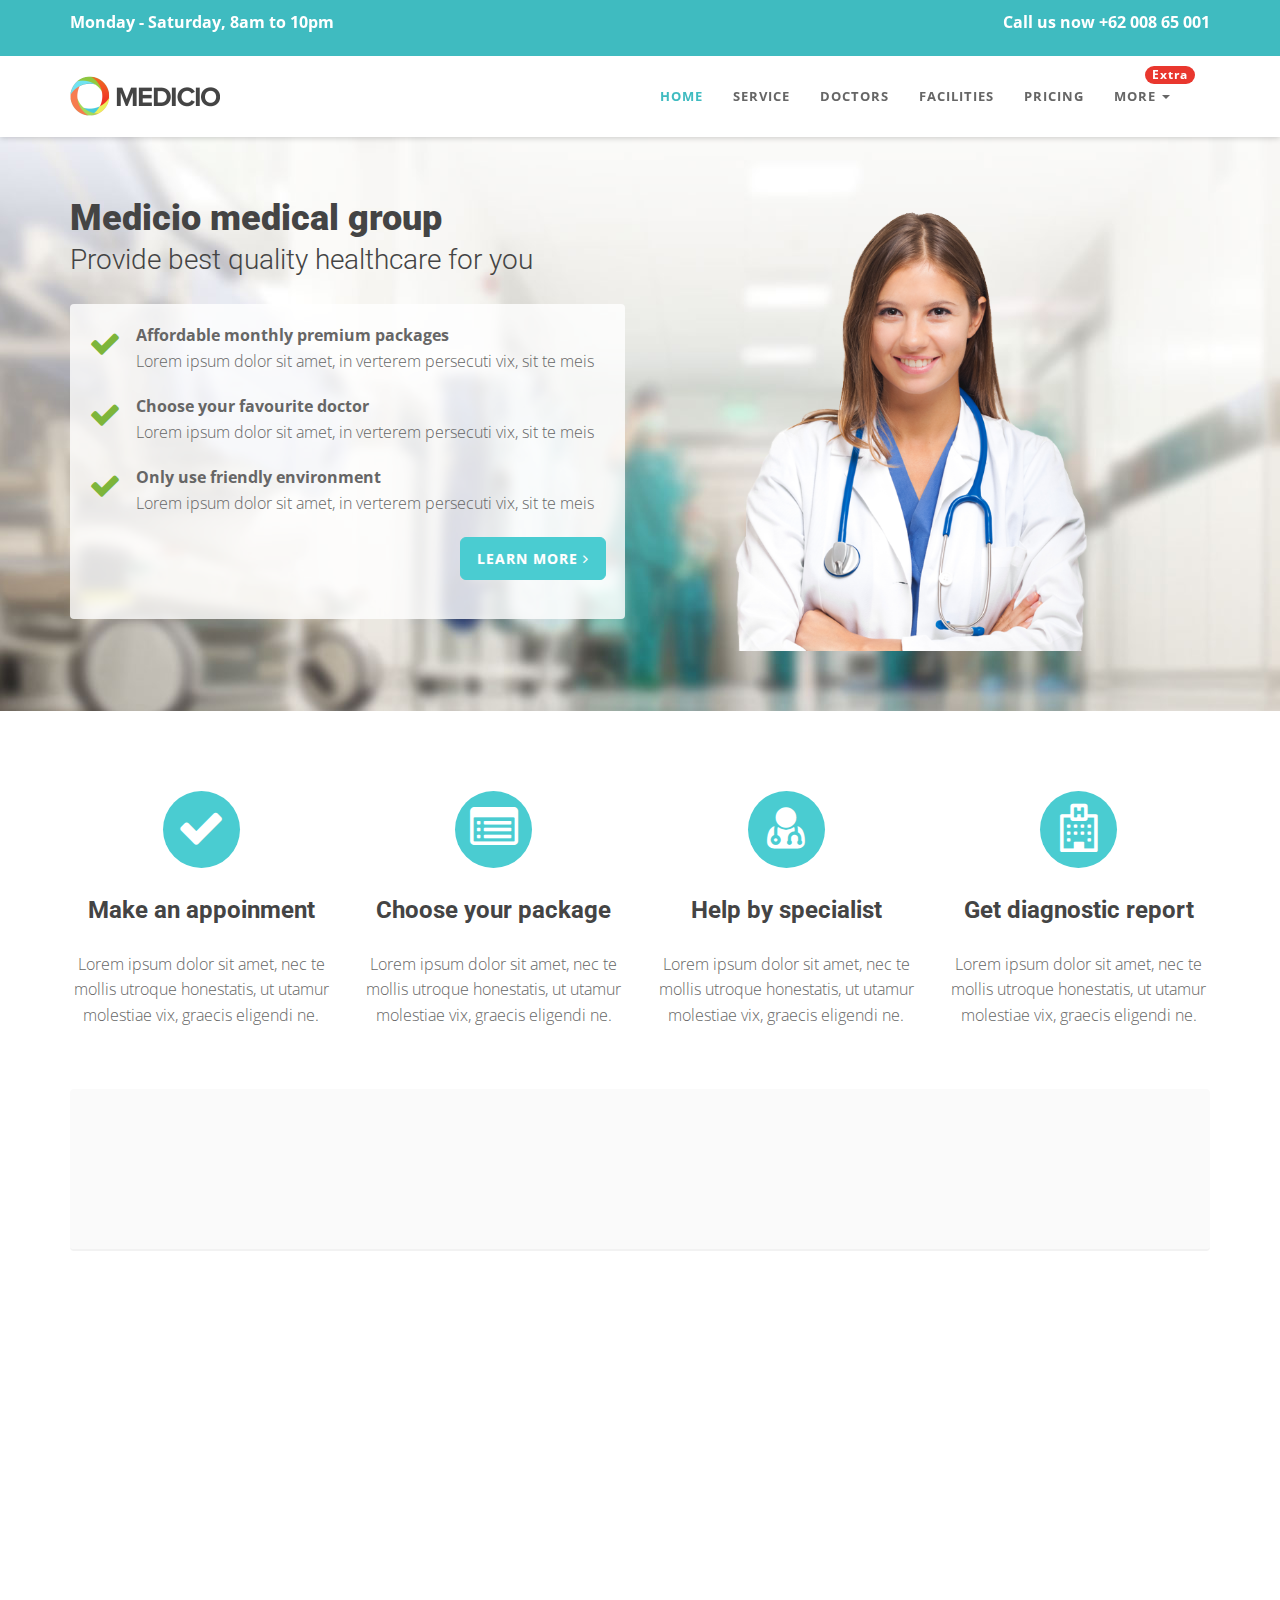
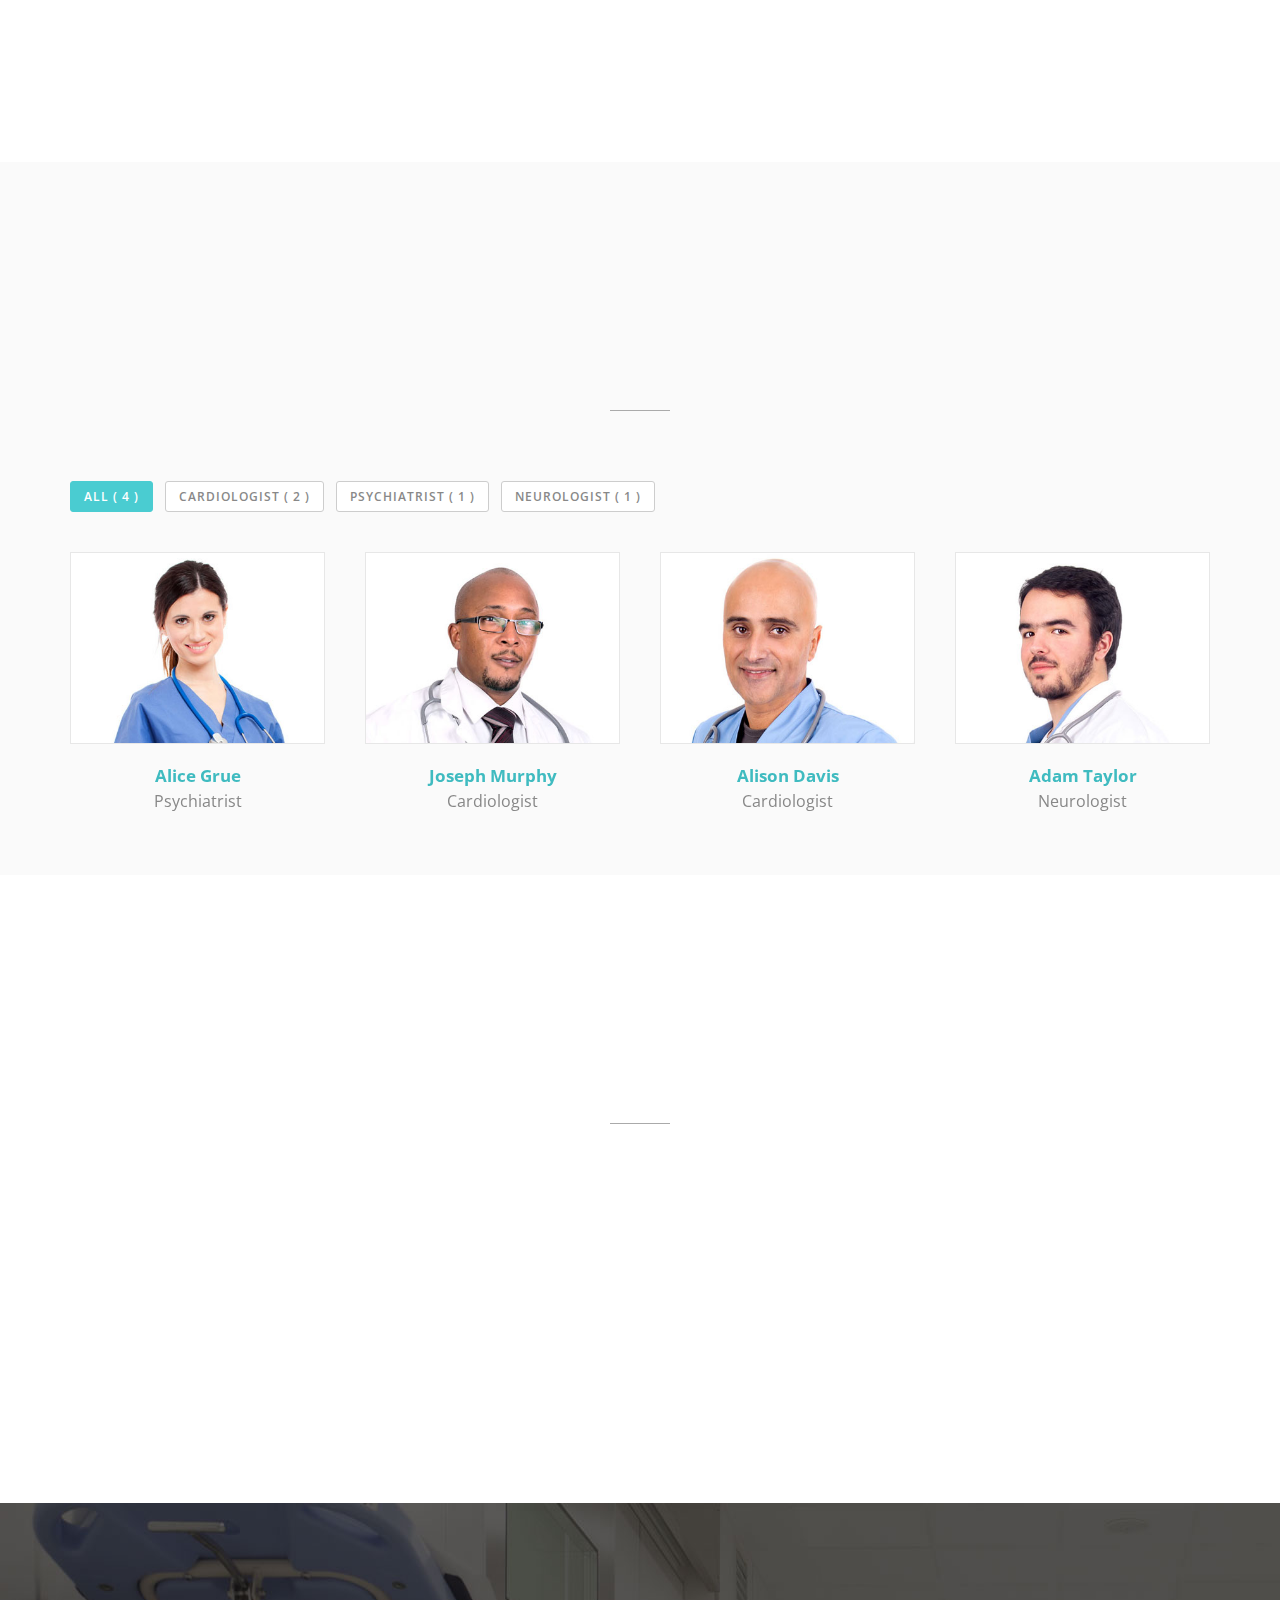
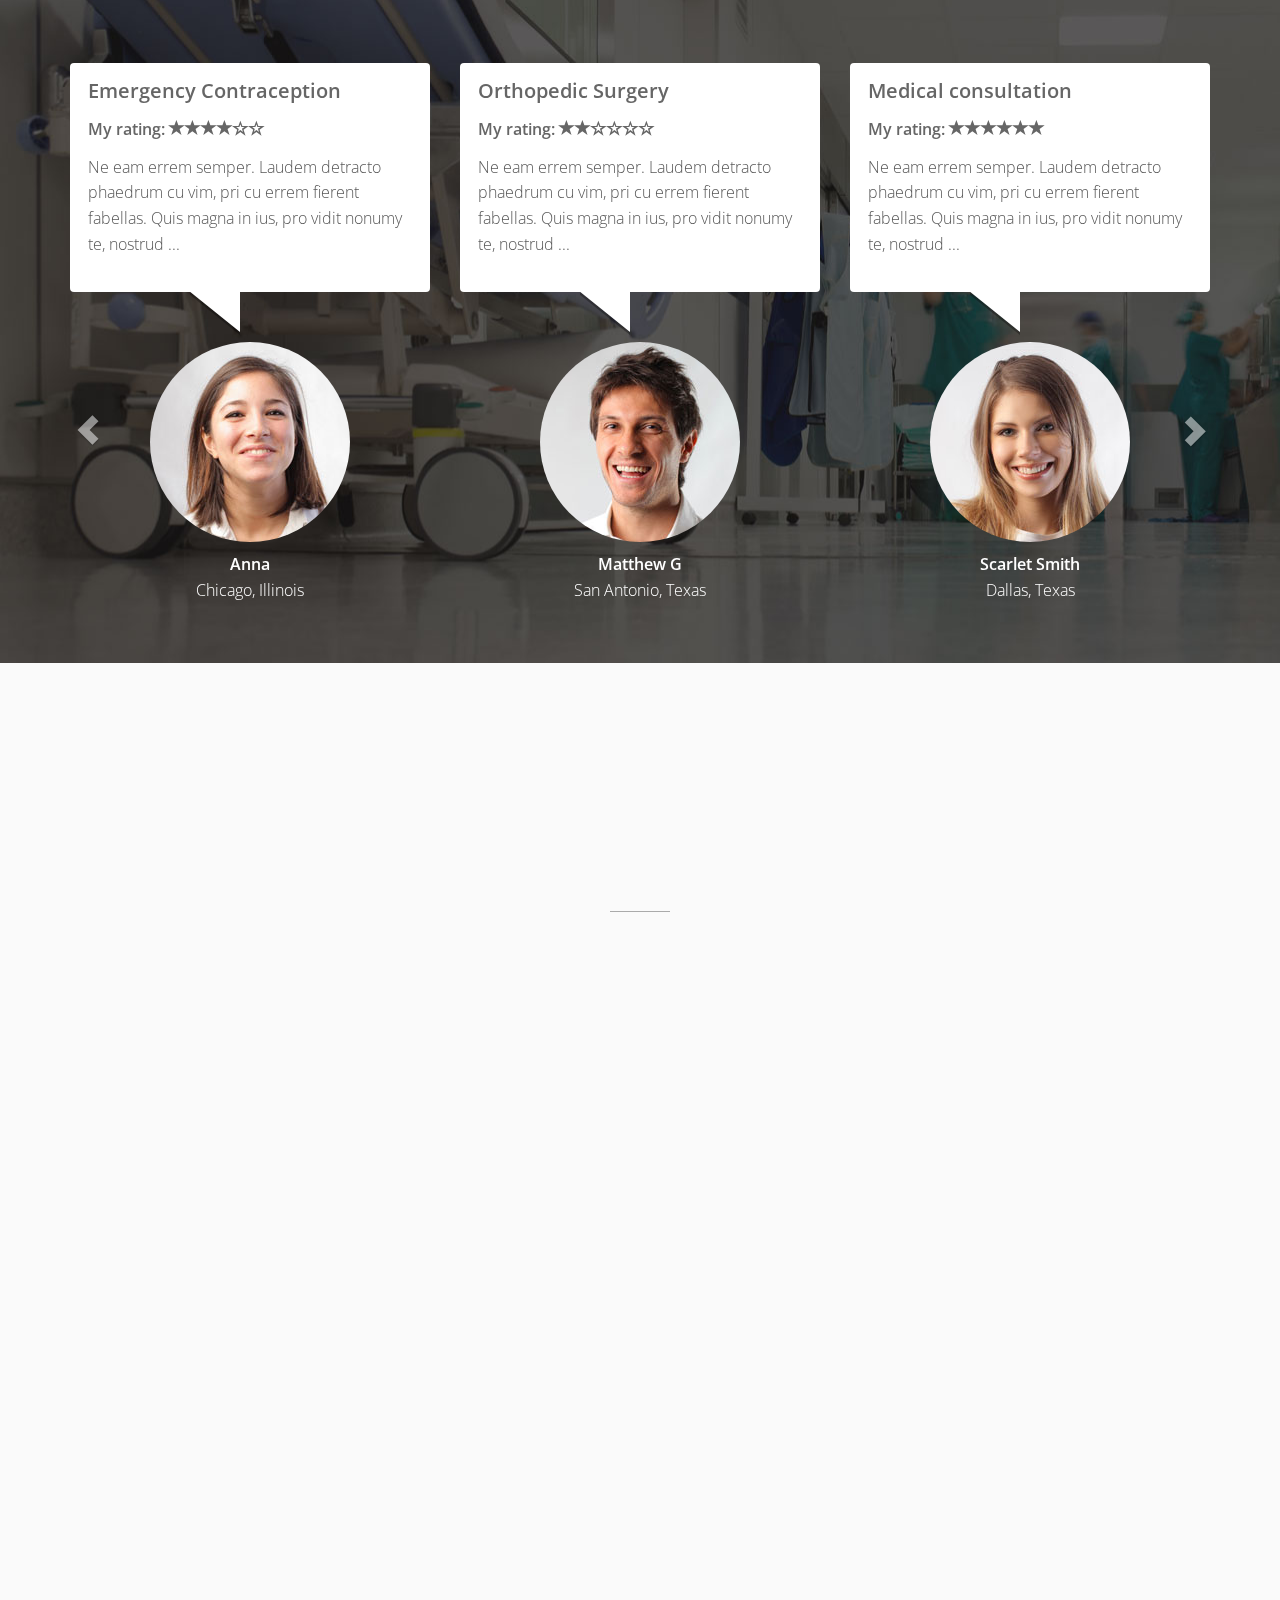
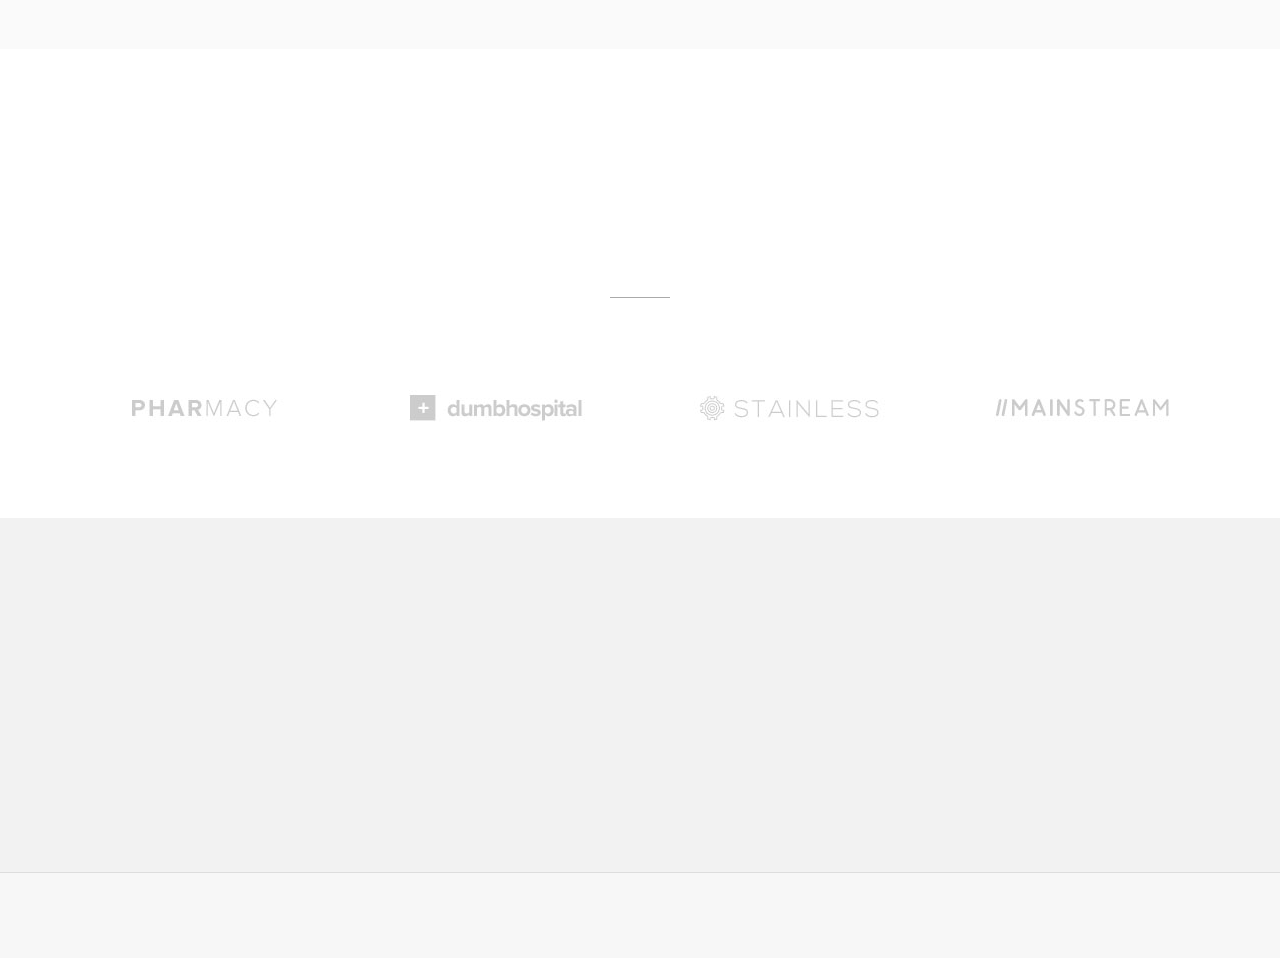
<file: index-cta.html>
<!DOCTYPE html>
<html lang="en">
  <head>
    <meta charset="utf-8" />
    <meta name="viewport" content="width=device-width, initial-scale=1.0" />
    <meta name="description" content="" />
    <meta name="author" content="" />

    <title>Medicio landing page template for Health niche</title>

    <!-- css -->
    <link href="css/bootstrap.min.css" rel="stylesheet" type="text/css" />
    <link href="font-awesome/css/font-awesome.min.css" rel="stylesheet" type="text/css" />
    <link rel="stylesheet" type="text/css" href="plugins/cubeportfolio/css/cubeportfolio.min.css" />
    <link href="css/nivo-lightbox.css" rel="stylesheet" />
    <link href="css/nivo-lightbox-theme/default/default.css" rel="stylesheet" type="text/css" />
    <link href="css/owl.carousel.css" rel="stylesheet" media="screen" />
    <link href="css/owl.theme.css" rel="stylesheet" media="screen" />
    <link href="css/animate.css" rel="stylesheet" />
    <link href="css/style.css" rel="stylesheet" />

    <!-- boxed bg -->
    <link id="bodybg" href="bodybg/bg1.css" rel="stylesheet" type="text/css" />
    <!-- template skin -->
    <link id="t-colors" href="color/default.css" rel="stylesheet" />
  </head>

  <body id="page-top" data-spy="scroll" data-target=".navbar-custom">
    <div id="wrapper">
      <nav class="navbar navbar-custom navbar-fixed-top" role="navigation">
        <div class="top-area">
          <div class="container">
            <div class="row">
              <div class="col-sm-6 col-md-6">
                <p class="bold text-left">Monday - Saturday, 8am to 10pm</p>
              </div>
              <div class="col-sm-6 col-md-6">
                <p class="bold text-right">Call us now +62 008 65 001</p>
              </div>
            </div>
          </div>
        </div>
        <div class="container navigation">
          <div class="navbar-header page-scroll">
            <button type="button" class="navbar-toggle" data-toggle="collapse" data-target=".navbar-main-collapse">
              <i class="fa fa-bars"></i>
            </button>
            <a class="navbar-brand" href="index.html">
              <img src="img/logo.png" alt="" width="150" height="40" />
            </a>
          </div>

          <!-- Collect the nav links, forms, and other content for toggling -->
          <div class="collapse navbar-collapse navbar-right navbar-main-collapse">
            <ul class="nav navbar-nav">
              <li class="active"><a href="#intro">Home</a></li>
              <li><a href="#service">Service</a></li>
              <li><a href="#doctor">Doctors</a></li>
              <li><a href="#facilities">Facilities</a></li>
              <li><a href="#pricing">Pricing</a></li>
              <li class="dropdown">
                <a href="#" class="dropdown-toggle" data-toggle="dropdown"
                  ><span class="badge custom-badge red pull-right">Extra</span>More <b class="caret"></b
                ></a>
                <ul class="dropdown-menu">
                  <li><a href="index.html">Home form</a></li>
                  <li><a href="index-video.html">Home video</a></li>
                  <li><a href="index-cta.html">Home CTA</a></li>
                  <li><a href="https://bootstrapmade.com">Download</a></li>
                </ul>
              </li>
            </ul>
          </div>
          <!-- /.navbar-collapse -->
        </div>
        <!-- /.container -->
      </nav>

      <!-- Section: intro -->
      <section id="intro" class="intro">
        <div class="intro-content">
          <div class="container">
            <div class="row">
              <div class="col-lg-6">
                <div class="wow fadeInDown" data-wow-offset="0" data-wow-delay="0.1s">
                  <h2 class="h-ultra">Medicio medical group</h2>
                </div>
                <div class="wow fadeInUp" data-wow-offset="0" data-wow-delay="0.1s">
                  <h4 class="h-light">Provide best quality healthcare for you</h4>
                </div>
                <div class="well well-trans">
                  <div class="wow fadeInRight" data-wow-delay="0.1s">
                    <ul class="lead-list">
                      <li>
                        <span class="fa fa-check fa-2x icon-success"></span>
                        <span class="list"
                          ><strong>Affordable monthly premium packages</strong><br />Lorem ipsum dolor sit amet, in verterem persecuti vix, sit te
                          meis</span
                        >
                      </li>
                      <li>
                        <span class="fa fa-check fa-2x icon-success"></span>
                        <span class="list"
                          ><strong>Choose your favourite doctor</strong><br />Lorem ipsum dolor sit amet, in verterem persecuti vix, sit te meis</span
                        >
                      </li>
                      <li>
                        <span class="fa fa-check fa-2x icon-success"></span>
                        <span class="list"
                          ><strong>Only use friendly environment</strong><br />Lorem ipsum dolor sit amet, in verterem persecuti vix, sit te
                          meis</span
                        >
                      </li>
                    </ul>
                    <p class="text-right wow bounceIn" data-wow-delay="0.4s">
                      <a href="#" class="btn btn-skin btn-lg">Learn more <i class="fa fa-angle-right"></i></a>
                    </p>
                  </div>
                </div>
              </div>
              <div class="col-lg-6">
                <div class="wow fadeInUp" data-wow-duration="2s" data-wow-delay="0.2s">
                  <img src="img/dummy/img-1.png" class="img-responsive" alt="" />
                </div>
              </div>
            </div>
          </div>
        </div>
      </section>

      <!-- /Section: intro -->

      <!-- Section: boxes -->
      <section id="boxes" class="home-section paddingtop-80">
        <div class="container">
          <div class="row">
            <div class="col-sm-3 col-md-3">
              <div class="wow fadeInUp" data-wow-delay="0.2s">
                <div class="box text-center">
                  <i class="fa fa-check fa-3x circled bg-skin"></i>
                  <h4 class="h-bold">Make an appoinment</h4>
                  <p>Lorem ipsum dolor sit amet, nec te mollis utroque honestatis, ut utamur molestiae vix, graecis eligendi ne.</p>
                </div>
              </div>
            </div>
            <div class="col-sm-3 col-md-3">
              <div class="wow fadeInUp" data-wow-delay="0.2s">
                <div class="box text-center">
                  <i class="fa fa-list-alt fa-3x circled bg-skin"></i>
                  <h4 class="h-bold">Choose your package</h4>
                  <p>Lorem ipsum dolor sit amet, nec te mollis utroque honestatis, ut utamur molestiae vix, graecis eligendi ne.</p>
                </div>
              </div>
            </div>
            <div class="col-sm-3 col-md-3">
              <div class="wow fadeInUp" data-wow-delay="0.2s">
                <div class="box text-center">
                  <i class="fa fa-user-md fa-3x circled bg-skin"></i>
                  <h4 class="h-bold">Help by specialist</h4>
                  <p>Lorem ipsum dolor sit amet, nec te mollis utroque honestatis, ut utamur molestiae vix, graecis eligendi ne.</p>
                </div>
              </div>
            </div>
            <div class="col-sm-3 col-md-3">
              <div class="wow fadeInUp" data-wow-delay="0.2s">
                <div class="box text-center">
                  <i class="fa fa-hospital-o fa-3x circled bg-skin"></i>
                  <h4 class="h-bold">Get diagnostic report</h4>
                  <p>Lorem ipsum dolor sit amet, nec te mollis utroque honestatis, ut utamur molestiae vix, graecis eligendi ne.</p>
                </div>
              </div>
            </div>
          </div>
        </div>
      </section>
      <!-- /Section: boxes -->

      <section id="callaction" class="home-section paddingtop-40">
        <div class="container">
          <div class="row">
            <div class="col-md-12">
              <div class="callaction bg-gray">
                <div class="row">
                  <div class="col-md-8">
                    <div class="wow fadeInUp" data-wow-delay="0.1s">
                      <div class="cta-text">
                        <h3>In an emergency? Need help now?</h3>
                        <p>Lorem ipsum dolor sit amet consectetur adipiscing elit uisque interdum ante eget faucibus.</p>
                      </div>
                    </div>
                  </div>
                  <div class="col-md-4">
                    <div class="wow lightSpeedIn" data-wow-delay="0.1s">
                      <div class="cta-btn">
                        <a href="#" class="btn btn-skin btn-lg">Book an appoinment</a>
                      </div>
                    </div>
                  </div>
                </div>
              </div>
            </div>
          </div>
        </div>
      </section>

      <!-- Section: services -->
      <section id="service" class="home-section nopadding paddingtop-60">
        <div class="container">
          <div class="row">
            <div class="col-sm-6 col-md-6">
              <div class="wow fadeInUp" data-wow-delay="0.2s">
                <img src="img/dummy/img-1.jpg" class="img-responsive" alt="" />
              </div>
            </div>
            <div class="col-sm-3 col-md-3">
              <div class="wow fadeInRight" data-wow-delay="0.1s">
                <div class="service-box">
                  <div class="service-icon">
                    <span class="fa fa-stethoscope fa-3x"></span>
                  </div>
                  <div class="service-desc">
                    <h5 class="h-light">Medical checkup</h5>
                    <p>Vestibulum tincidunt enim in pharetra malesuada.</p>
                  </div>
                </div>
              </div>

              <div class="wow fadeInRight" data-wow-delay="0.2s">
                <div class="service-box">
                  <div class="service-icon">
                    <span class="fa fa-wheelchair fa-3x"></span>
                  </div>
                  <div class="service-desc">
                    <h5 class="h-light">Nursing Services</h5>
                    <p>Vestibulum tincidunt enim in pharetra malesuada.</p>
                  </div>
                </div>
              </div>
              <div class="wow fadeInRight" data-wow-delay="0.3s">
                <div class="service-box">
                  <div class="service-icon">
                    <span class="fa fa-plus-square fa-3x"></span>
                  </div>
                  <div class="service-desc">
                    <h5 class="h-light">Pharmacy</h5>
                    <p>Vestibulum tincidunt enim in pharetra malesuada.</p>
                  </div>
                </div>
              </div>
            </div>
            <div class="col-sm-3 col-md-3">
              <div class="wow fadeInRight" data-wow-delay="0.1s">
                <div class="service-box">
                  <div class="service-icon">
                    <span class="fa fa-h-square fa-3x"></span>
                  </div>
                  <div class="service-desc">
                    <h5 class="h-light">Gyn Care</h5>
                    <p>Vestibulum tincidunt enim in pharetra malesuada.</p>
                  </div>
                </div>
              </div>

              <div class="wow fadeInRight" data-wow-delay="0.2s">
                <div class="service-box">
                  <div class="service-icon">
                    <span class="fa fa-filter fa-3x"></span>
                  </div>
                  <div class="service-desc">
                    <h5 class="h-light">Neurology</h5>
                    <p>Vestibulum tincidunt enim in pharetra malesuada.</p>
                  </div>
                </div>
              </div>
              <div class="wow fadeInRight" data-wow-delay="0.3s">
                <div class="service-box">
                  <div class="service-icon">
                    <span class="fa fa-user-md fa-3x"></span>
                  </div>
                  <div class="service-desc">
                    <h5 class="h-light">Sleep Center</h5>
                    <p>Vestibulum tincidunt enim in pharetra malesuada.</p>
                  </div>
                </div>
              </div>
            </div>
          </div>
        </div>
      </section>
      <!-- /Section: services -->

      <!-- Section: team -->
      <section id="doctor" class="home-section bg-gray paddingbot-60">
        <div class="container marginbot-50">
          <div class="row">
            <div class="col-lg-8 col-lg-offset-2">
              <div class="wow fadeInDown" data-wow-delay="0.1s">
                <div class="section-heading text-center">
                  <h2 class="h-bold">Doctors</h2>
                  <p>Ea melius ceteros oportere quo, pri habeo viderer facilisi ei</p>
                </div>
              </div>
              <div class="divider-short"></div>
            </div>
          </div>
        </div>

        <div class="container">
          <div class="row">
            <div class="col-lg-12">
              <div id="filters-container" class="cbp-l-filters-alignLeft">
                <div data-filter="*" class="cbp-filter-item-active cbp-filter-item">
                  All (
                  <div class="cbp-filter-counter"></div>
                  )
                </div>
                <div data-filter=".cardiologist" class="cbp-filter-item">
                  Cardiologist (
                  <div class="cbp-filter-counter"></div>
                  )
                </div>
                <div data-filter=".psychiatrist" class="cbp-filter-item">
                  Psychiatrist (
                  <div class="cbp-filter-counter"></div>
                  )
                </div>
                <div data-filter=".neurologist" class="cbp-filter-item">
                  Neurologist (
                  <div class="cbp-filter-counter"></div>
                  )
                </div>
              </div>

              <div id="grid-container" class="cbp-l-grid-team">
                <ul>
                  <li class="cbp-item psychiatrist">
                    <a href="doctors/member1.html" class="cbp-caption cbp-singlePage">
                      <div class="cbp-caption-defaultWrap">
                        <img src="img/team/1.jpg" alt="" width="100%" />
                      </div>
                      <div class="cbp-caption-activeWrap">
                        <div class="cbp-l-caption-alignCenter">
                          <div class="cbp-l-caption-body">
                            <div class="cbp-l-caption-text">VIEW PROFILE</div>
                          </div>
                        </div>
                      </div>
                    </a>
                    <a href="doctors/member1.html" class="cbp-singlePage cbp-l-grid-team-name">Alice Grue</a>
                    <div class="cbp-l-grid-team-position">Psychiatrist</div>
                  </li>
                  <li class="cbp-item cardiologist">
                    <a href="doctors/member2.html" class="cbp-caption cbp-singlePage">
                      <div class="cbp-caption-defaultWrap">
                        <img src="img/team/2.jpg" alt="" width="100%" />
                      </div>
                      <div class="cbp-caption-activeWrap">
                        <div class="cbp-l-caption-alignCenter">
                          <div class="cbp-l-caption-body">
                            <div class="cbp-l-caption-text">VIEW PROFILE</div>
                          </div>
                        </div>
                      </div>
                    </a>
                    <a href="doctors/member2.html" class="cbp-singlePage cbp-l-grid-team-name">Joseph Murphy</a>
                    <div class="cbp-l-grid-team-position">Cardiologist</div>
                  </li>
                  <li class="cbp-item cardiologist">
                    <a href="doctors/member3.html" class="cbp-caption cbp-singlePage">
                      <div class="cbp-caption-defaultWrap">
                        <img src="img/team/3.jpg" alt="" width="100%" />
                      </div>
                      <div class="cbp-caption-activeWrap">
                        <div class="cbp-l-caption-alignCenter">
                          <div class="cbp-l-caption-body">
                            <div class="cbp-l-caption-text">VIEW PROFILE</div>
                          </div>
                        </div>
                      </div>
                    </a>
                    <a href="doctors/member3.html" class="cbp-singlePage cbp-l-grid-team-name">Alison Davis</a>
                    <div class="cbp-l-grid-team-position">Cardiologist</div>
                  </li>
                  <li class="cbp-item neurologist">
                    <a href="doctors/member4.html" class="cbp-caption cbp-singlePage">
                      <div class="cbp-caption-defaultWrap">
                        <img src="img/team/4.jpg" alt="" width="100%" />
                      </div>
                      <div class="cbp-caption-activeWrap">
                        <div class="cbp-l-caption-alignCenter">
                          <div class="cbp-l-caption-body">
                            <div class="cbp-l-caption-text">VIEW PROFILE</div>
                          </div>
                        </div>
                      </div>
                    </a>
                    <a href="doctors/member4.html" class="cbp-singlePage cbp-l-grid-team-name">Adam Taylor</a>
                    <div class="cbp-l-grid-team-position">Neurologist</div>
                  </li>
                </ul>
              </div>
            </div>
          </div>
        </div>
      </section>
      <!-- /Section: team -->

      <!-- Section: works -->
      <section id="facilities" class="home-section paddingbot-60">
        <div class="container marginbot-50">
          <div class="row">
            <div class="col-lg-8 col-lg-offset-2">
              <div class="wow fadeInDown" data-wow-delay="0.1s">
                <div class="section-heading text-center">
                  <h2 class="h-bold">Our facilities</h2>
                  <p>Ea melius ceteros oportere quo, pri habeo viderer facilisi ei</p>
                </div>
              </div>
              <div class="divider-short"></div>
            </div>
          </div>
        </div>

        <div class="container">
          <div class="row">
            <div class="col-sm-12 col-md-12 col-lg-12">
              <div class="wow bounceInUp" data-wow-delay="0.2s">
                <div id="owl-works" class="owl-carousel">
                  <div class="item">
                    <a href="img/photo/1.jpg" title="This is an image title" data-lightbox-gallery="gallery1" data-lightbox-hidpi="img/works/1@2x.jpg"
                      ><img src="img/photo/1.jpg" class="img-responsive" alt="img"
                    /></a>
                  </div>
                  <div class="item">
                    <a href="img/photo/2.jpg" title="This is an image title" data-lightbox-gallery="gallery1" data-lightbox-hidpi="img/works/2@2x.jpg"
                      ><img src="img/photo/2.jpg" class="img-responsive" alt="img"
                    /></a>
                  </div>
                  <div class="item">
                    <a href="img/photo/3.jpg" title="This is an image title" data-lightbox-gallery="gallery1" data-lightbox-hidpi="img/works/3@2x.jpg"
                      ><img src="img/photo/3.jpg" class="img-responsive" alt="img"
                    /></a>
                  </div>
                  <div class="item">
                    <a href="img/photo/4.jpg" title="This is an image title" data-lightbox-gallery="gallery1" data-lightbox-hidpi="img/works/4@2x.jpg"
                      ><img src="img/photo/4.jpg" class="img-responsive" alt="img"
                    /></a>
                  </div>
                  <div class="item">
                    <a href="img/photo/5.jpg" title="This is an image title" data-lightbox-gallery="gallery1" data-lightbox-hidpi="img/works/5@2x.jpg"
                      ><img src="img/photo/5.jpg" class="img-responsive" alt="img"
                    /></a>
                  </div>
                  <div class="item">
                    <a href="img/photo/6.jpg" title="This is an image title" data-lightbox-gallery="gallery1" data-lightbox-hidpi="img/works/6@2x.jpg"
                      ><img src="img/photo/6.jpg" class="img-responsive" alt="img"
                    /></a>
                  </div>
                </div>
              </div>
            </div>
          </div>
        </div>
      </section>
      <!-- /Section: works -->

      <!-- Section: testimonial -->
      <section id="testimonial" class="home-section paddingbot-60 parallax" data-stellar-background-ratio="0.5">
        <div class="carousel-reviews broun-block">
          <div class="container">
            <div class="row">
              <div id="carousel-reviews" class="carousel slide" data-ride="carousel">
                <div class="carousel-inner">
                  <div class="item active">
                    <div class="col-md-4 col-sm-6">
                      <div class="block-text rel zmin">
                        <a title="" href="#">Emergency Contraception</a>
                        <div class="mark">
                          My rating:
                          <span class="rating-input"
                            ><span data-value="0" class="glyphicon glyphicon-star"></span><span data-value="1" class="glyphicon glyphicon-star"></span
                            ><span data-value="2" class="glyphicon glyphicon-star"></span><span data-value="3" class="glyphicon glyphicon-star"></span
                            ><span data-value="4" class="glyphicon glyphicon-star-empty"></span
                            ><span data-value="5" class="glyphicon glyphicon-star-empty"></span>
                          </span>
                        </div>
                        <p>
                          Ne eam errem semper. Laudem detracto phaedrum cu vim, pri cu errem fierent fabellas. Quis magna in ius, pro vidit nonumy te,
                          nostrud ...
                        </p>
                        <ins class="ab zmin sprite sprite-i-triangle block"></ins>
                      </div>
                      <div class="person-text rel text-light">
                        <img src="img/testimonials/1.jpg" alt="" class="person img-circle" />
                        <a title="" href="#">Anna</a>
                        <span>Chicago, Illinois</span>
                      </div>
                    </div>
                    <div class="col-md-4 col-sm-6 hidden-xs">
                      <div class="block-text rel zmin">
                        <a title="" href="#">Orthopedic Surgery</a>
                        <div class="mark">
                          My rating:
                          <span class="rating-input"
                            ><span data-value="0" class="glyphicon glyphicon-star"></span><span data-value="1" class="glyphicon glyphicon-star"></span
                            ><span data-value="2" class="glyphicon glyphicon-star-empty"></span
                            ><span data-value="3" class="glyphicon glyphicon-star-empty"></span
                            ><span data-value="4" class="glyphicon glyphicon-star-empty"></span
                            ><span data-value="5" class="glyphicon glyphicon-star-empty"></span>
                          </span>
                        </div>
                        <p>
                          Ne eam errem semper. Laudem detracto phaedrum cu vim, pri cu errem fierent fabellas. Quis magna in ius, pro vidit nonumy te,
                          nostrud ...
                        </p>
                        <ins class="ab zmin sprite sprite-i-triangle block"></ins>
                      </div>
                      <div class="person-text rel text-light">
                        <img src="img/testimonials/2.jpg" alt="" class="person img-circle" />
                        <a title="" href="#">Matthew G</a>
                        <span>San Antonio, Texas</span>
                      </div>
                    </div>
                    <div class="col-md-4 col-sm-6 hidden-sm hidden-xs">
                      <div class="block-text rel zmin">
                        <a title="" href="#">Medical consultation</a>
                        <div class="mark">
                          My rating:
                          <span class="rating-input"
                            ><span data-value="0" class="glyphicon glyphicon-star"></span><span data-value="1" class="glyphicon glyphicon-star"></span
                            ><span data-value="2" class="glyphicon glyphicon-star"></span><span data-value="3" class="glyphicon glyphicon-star"></span
                            ><span data-value="4" class="glyphicon glyphicon-star"></span
                            ><span data-value="5" class="glyphicon glyphicon-star"></span>
                          </span>
                        </div>
                        <p>
                          Ne eam errem semper. Laudem detracto phaedrum cu vim, pri cu errem fierent fabellas. Quis magna in ius, pro vidit nonumy te,
                          nostrud ...
                        </p>
                        <ins class="ab zmin sprite sprite-i-triangle block"></ins>
                      </div>
                      <div class="person-text rel text-light">
                        <img src="img/testimonials/3.jpg" alt="" class="person img-circle" />
                        <a title="" href="#">Scarlet Smith</a>
                        <span>Dallas, Texas</span>
                      </div>
                    </div>
                  </div>
                  <div class="item">
                    <div class="col-md-4 col-sm-6">
                      <div class="block-text rel zmin">
                        <a title="" href="#">Birth control pills</a>
                        <div class="mark">
                          My rating:
                          <span class="rating-input"
                            ><span data-value="0" class="glyphicon glyphicon-star"></span><span data-value="1" class="glyphicon glyphicon-star"></span
                            ><span data-value="2" class="glyphicon glyphicon-star"></span><span data-value="3" class="glyphicon glyphicon-star"></span
                            ><span data-value="4" class="glyphicon glyphicon-star-empty"></span
                            ><span data-value="5" class="glyphicon glyphicon-star-empty"></span>
                          </span>
                        </div>
                        <p>
                          Ne eam errem semper. Laudem detracto phaedrum cu vim, pri cu errem fierent fabellas. Quis magna in ius, pro vidit nonumy te,
                          nostrud ...
                        </p>
                        <ins class="ab zmin sprite sprite-i-triangle block"></ins>
                      </div>
                      <div class="person-text rel text-light">
                        <img src="img/testimonials/4.jpg" alt="" class="person img-circle" />
                        <a title="" href="#">Lucas Thompson</a>
                        <span>Austin, Texas</span>
                      </div>
                    </div>
                    <div class="col-md-4 col-sm-6 hidden-xs">
                      <div class="block-text rel zmin">
                        <a title="" href="#">Radiology</a>
                        <div class="mark">
                          My rating:
                          <span class="rating-input"
                            ><span data-value="0" class="glyphicon glyphicon-star"></span><span data-value="1" class="glyphicon glyphicon-star"></span
                            ><span data-value="2" class="glyphicon glyphicon-star-empty"></span
                            ><span data-value="3" class="glyphicon glyphicon-star-empty"></span
                            ><span data-value="4" class="glyphicon glyphicon-star-empty"></span
                            ><span data-value="5" class="glyphicon glyphicon-star-empty"></span>
                          </span>
                        </div>
                        <p>
                          Ne eam errem semper. Laudem detracto phaedrum cu vim, pri cu errem fierent fabellas. Quis magna in ius, pro vidit nonumy te,
                          nostrud ...
                        </p>
                        <ins class="ab zmin sprite sprite-i-triangle block"></ins>
                      </div>
                      <div class="person-text rel text-light">
                        <img src="img/testimonials/5.jpg" alt="" class="person img-circle" />
                        <a title="" href="#">Ella Mentree</a>
                        <span>Fort Worth, Texas</span>
                      </div>
                    </div>
                    <div class="col-md-4 col-sm-6 hidden-sm hidden-xs">
                      <div class="block-text rel zmin">
                        <a title="" href="#">Cervical Lesions</a>
                        <div class="mark">
                          My rating:
                          <span class="rating-input"
                            ><span data-value="0" class="glyphicon glyphicon-star"></span><span data-value="1" class="glyphicon glyphicon-star"></span
                            ><span data-value="2" class="glyphicon glyphicon-star"></span><span data-value="3" class="glyphicon glyphicon-star"></span
                            ><span data-value="4" class="glyphicon glyphicon-star"></span
                            ><span data-value="5" class="glyphicon glyphicon-star"></span>
                          </span>
                        </div>
                        <p>
                          Ne eam errem semper. Laudem detracto phaedrum cu vim, pri cu errem fierent fabellas. Quis magna in ius, pro vidit nonumy te,
                          nostrud ...
                        </p>
                        <ins class="ab zmin sprite sprite-i-triangle block"></ins>
                      </div>
                      <div class="person-text rel text-light">
                        <img src="img/testimonials/6.jpg" alt="" class="person img-circle" />
                        <a title="" href="#">Suzanne Adam</a>
                        <span>Detroit, Michigan</span>
                      </div>
                    </div>
                  </div>
                </div>

                <a class="left carousel-control" href="#carousel-reviews" role="button" data-slide="prev">
                  <span class="glyphicon glyphicon-chevron-left"></span>
                </a>
                <a class="right carousel-control" href="#carousel-reviews" role="button" data-slide="next">
                  <span class="glyphicon glyphicon-chevron-right"></span>
                </a>
              </div>
            </div>
          </div>
        </div>
      </section>
      <!-- /Section: testimonial -->

      <!-- Section: pricing -->
      <section id="pricing" class="home-section bg-gray paddingbot-60">
        <div class="container marginbot-50">
          <div class="row">
            <div class="col-lg-8 col-lg-offset-2">
              <div class="wow lightSpeedIn" data-wow-delay="0.1s">
                <div class="section-heading text-center">
                  <h2 class="h-bold">Health packages</h2>
                  <p>Take charge of your health today with our specially designed health packages</p>
                </div>
              </div>
              <div class="divider-short"></div>
            </div>
          </div>
        </div>

        <div class="container">
          <div class="row">
            <div class="col-sm-4 pricing-box">
              <div class="wow bounceInUp" data-wow-delay="0.1s">
                <div class="pricing-content general">
                  <h2>Basic Fit 1 Package</h2>
                  <h3>$33<sup>.99</sup> <span>/ one time</span></h3>
                  <ul>
                    <li>Anthropometry (BMI, WH Ratio) <i class="fa fa-check icon-success"></i></li>
                    <li>Post Examination Review <i class="fa fa-check icon-success"></i></li>
                    <li>General Screening – Basic <i class="fa fa-check icon-success"></i></li>
                    <li><del>Health Screening Report</del> <i class="fa fa-times icon-danger"></i></li>
                  </ul>

                  <div class="price-bottom">
                    <a href="#" class="btn btn-skin btn-lg">Purchase</a>
                  </div>
                </div>
              </div>
            </div>

            <div class="col-sm-4 pricing-box featured-price">
              <div class="wow bounceInUp" data-wow-delay="0.3s">
                <div class="pricing-content featured">
                  <h2>Golden Glow Package</h2>
                  <h3>$65<sup>.99</sup> <span>/ one time</span></h3>
                  <ul>
                    <li>Anthropometry (BMI, WH Ratio) <i class="fa fa-check icon-success"></i></li>
                    <li>Post Examination Review <i class="fa fa-check icon-success"></i></li>
                    <li>General Screening – Basic <i class="fa fa-check icon-success"></i></li>
                    <li>Body Composition Analysis <i class="fa fa-check icon-success"></i></li>
                    <li>GR Assessment & Scoring <i class="fa fa-check icon-success"></i></li>
                  </ul>

                  <div class="price-bottom">
                    <a href="#" class="btn btn-skin btn-lg">Purchase</a>
                  </div>
                </div>
              </div>
            </div>

            <div class="col-sm-4 pricing-box">
              <div class="wow bounceInUp" data-wow-delay="0.2s">
                <div class="pricing-content general last">
                  <h2>Basic Fit 2 Package</h2>
                  <h3>$47<sup>.99</sup> <span>/ one time</span></h3>
                  <ul>
                    <li>Anthropometry (BMI, WH Ratio) <i class="fa fa-check icon-success"></i></li>
                    <li>Post Examination Review <i class="fa fa-check icon-success"></i></li>
                    <li>General Screening – Regular <i class="fa fa-check icon-success"></i></li>
                    <li><del>Health Screening Report</del> <i class="fa fa-times icon-danger"></i></li>
                  </ul>

                  <div class="price-bottom">
                    <a href="#" class="btn btn-skin btn-lg">Purchase</a>
                  </div>
                </div>
              </div>
            </div>
          </div>
        </div>
      </section>
      <!-- /Section: pricing -->

      <section id="partner" class="home-section paddingbot-60">
        <div class="container marginbot-50">
          <div class="row">
            <div class="col-lg-8 col-lg-offset-2">
              <div class="wow lightSpeedIn" data-wow-delay="0.1s">
                <div class="section-heading text-center">
                  <h2 class="h-bold">Our partner</h2>
                  <p>Take charge of your health today with our specially designed health packages</p>
                </div>
              </div>
              <div class="divider-short"></div>
            </div>
          </div>
        </div>

        <div class="container">
          <div class="row">
            <div class="col-sm-6 col-md-3">
              <div class="partner">
                <a href="#"><img src="img/dummy/partner-1.jpg" alt="" /></a>
              </div>
            </div>
            <div class="col-sm-6 col-md-3">
              <div class="partner">
                <a href="#"><img src="img/dummy/partner-2.jpg" alt="" /></a>
              </div>
            </div>
            <div class="col-sm-6 col-md-3">
              <div class="partner">
                <a href="#"><img src="img/dummy/partner-3.jpg" alt="" /></a>
              </div>
            </div>
            <div class="col-sm-6 col-md-3">
              <div class="partner">
                <a href="#"><img src="img/dummy/partner-4.jpg" alt="" /></a>
              </div>
            </div>
          </div>
        </div>
      </section>

      <footer>
        <div class="container">
          <div class="row">
            <div class="col-sm-6 col-md-4">
              <div class="wow fadeInDown" data-wow-delay="0.1s">
                <div class="widget">
                  <h5>About Medicio</h5>
                  <p>Lorem ipsum dolor sit amet, ne nam purto nihil impetus, an facilisi accommodare sea</p>
                </div>
              </div>
              <div class="wow fadeInDown" data-wow-delay="0.1s">
                <div class="widget">
                  <h5>Information</h5>
                  <ul>
                    <li><a href="#">Home</a></li>
                    <li><a href="#">Laboratory</a></li>
                    <li><a href="#">Medical treatment</a></li>
                    <li><a href="#">Terms & conditions</a></li>
                  </ul>
                </div>
              </div>
            </div>
            <div class="col-sm-6 col-md-4">
              <div class="wow fadeInDown" data-wow-delay="0.1s">
                <div class="widget">
                  <h5>Medicio center</h5>
                  <p>Nam leo lorem, tincidunt id risus ut, ornare tincidunt naqunc sit amet.</p>
                  <ul>
                    <li>
                      <span class="fa-stack fa-lg">
                        <i class="fa fa-circle fa-stack-2x"></i>
                        <i class="fa fa-calendar-o fa-stack-1x fa-inverse"></i>
                      </span>
                      Monday - Saturday, 8am to 10pm
                    </li>
                    <li>
                      <span class="fa-stack fa-lg">
                        <i class="fa fa-circle fa-stack-2x"></i>
                        <i class="fa fa-phone fa-stack-1x fa-inverse"></i>
                      </span>
                      +62 0888 904 711
                    </li>
                    <li>
                      <span class="fa-stack fa-lg">
                        <i class="fa fa-circle fa-stack-2x"></i>
                        <i class="fa fa-envelope-o fa-stack-1x fa-inverse"></i>
                      </span>
                      hello@medicio.com
                    </li>
                  </ul>
                </div>
              </div>
            </div>
            <div class="col-sm-6 col-md-4">
              <div class="wow fadeInDown" data-wow-delay="0.1s">
                <div class="widget">
                  <h5>Our location</h5>
                  <p>The Suithouse V303, Kuningan City, Jakarta Indonesia 12940</p>
                </div>
              </div>
              <div class="wow fadeInDown" data-wow-delay="0.1s">
                <div class="widget">
                  <h5>Follow us</h5>
                  <ul class="company-social">
                    <li class="social-facebook">
                      <a href="#"><i class="fa fa-facebook"></i></a>
                    </li>
                    <li class="social-twitter">
                      <a href="#"><i class="fa fa-twitter"></i></a>
                    </li>
                    <li class="social-google">
                      <a href="#"><i class="fa fa-google-plus"></i></a>
                    </li>
                    <li class="social-vimeo">
                      <a href="#"><i class="fa fa-vimeo-square"></i></a>
                    </li>
                    <li class="social-dribble">
                      <a href="#"><i class="fa fa-dribbble"></i></a>
                    </li>
                  </ul>
                </div>
              </div>
            </div>
          </div>
        </div>
        <div class="sub-footer">
          <div class="container">
            <div class="row">
              <div class="col-sm-6 col-md-6 col-lg-6">
                <div class="wow fadeInLeft" data-wow-delay="0.1s">
                  <div class="text-left">
                    <p>&copy;Copyright 2015 - Medicio. All rights reserved.</p>
                  </div>
                </div>
              </div>
              <div class="col-sm-6 col-md-6 col-lg-6">
                <div class="wow fadeInRight" data-wow-delay="0.1s">
                  <div class="text-right">
                    <p><a href="http://bootstraptaste.com/">Bootstrap Themes</a> by BootstrapTaste</p>
                  </div>
                  <!-- 
                        All links in the footer should remain intact. 
                        Licenseing information is available at: http://bootstraptaste.com/license/
                        You can buy this theme without footer links online at: http://bootstraptaste.com/buy/?theme=Medicio
                    -->
                </div>
              </div>
            </div>
          </div>
        </div>
      </footer>
    </div>
    <a href="#" class="scrollup"><i class="fa fa-angle-up active"></i></a>

    <!-- Core JavaScript Files -->
    <script src="js/jquery.min.js"></script>
    <script src="js/bootstrap.min.js"></script>
    <script src="js/jquery.easing.min.js"></script>
    <script src="js/wow.min.js"></script>
    <script src="js/jquery.scrollTo.js"></script>
    <script src="js/jquery.appear.js"></script>
    <script src="js/stellar.js"></script>
    <script src="plugins/cubeportfolio/js/jquery.cubeportfolio.min.js"></script>
    <script src="js/owl.carousel.min.js"></script>
    <script src="js/nivo-lightbox.min.js"></script>
    <script src="js/custom.js"></script>
  </body>
</html>
</file>
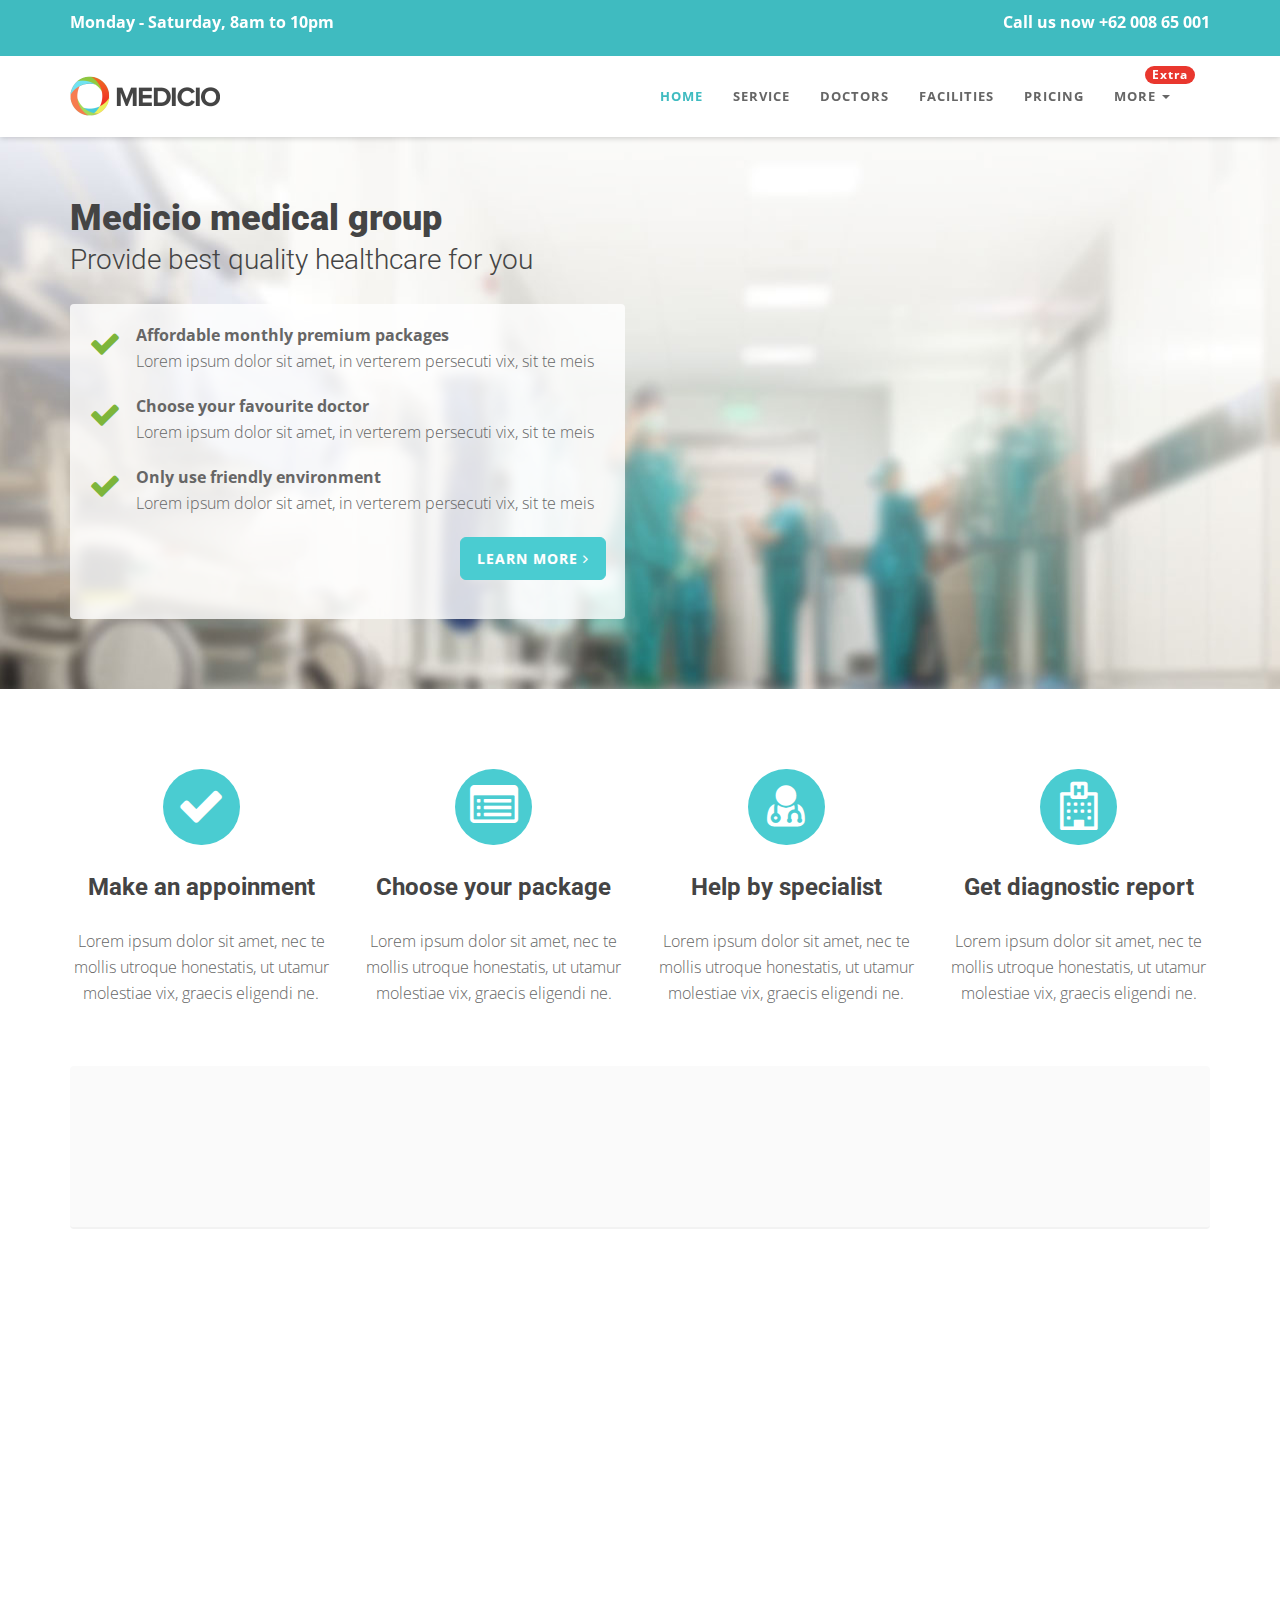
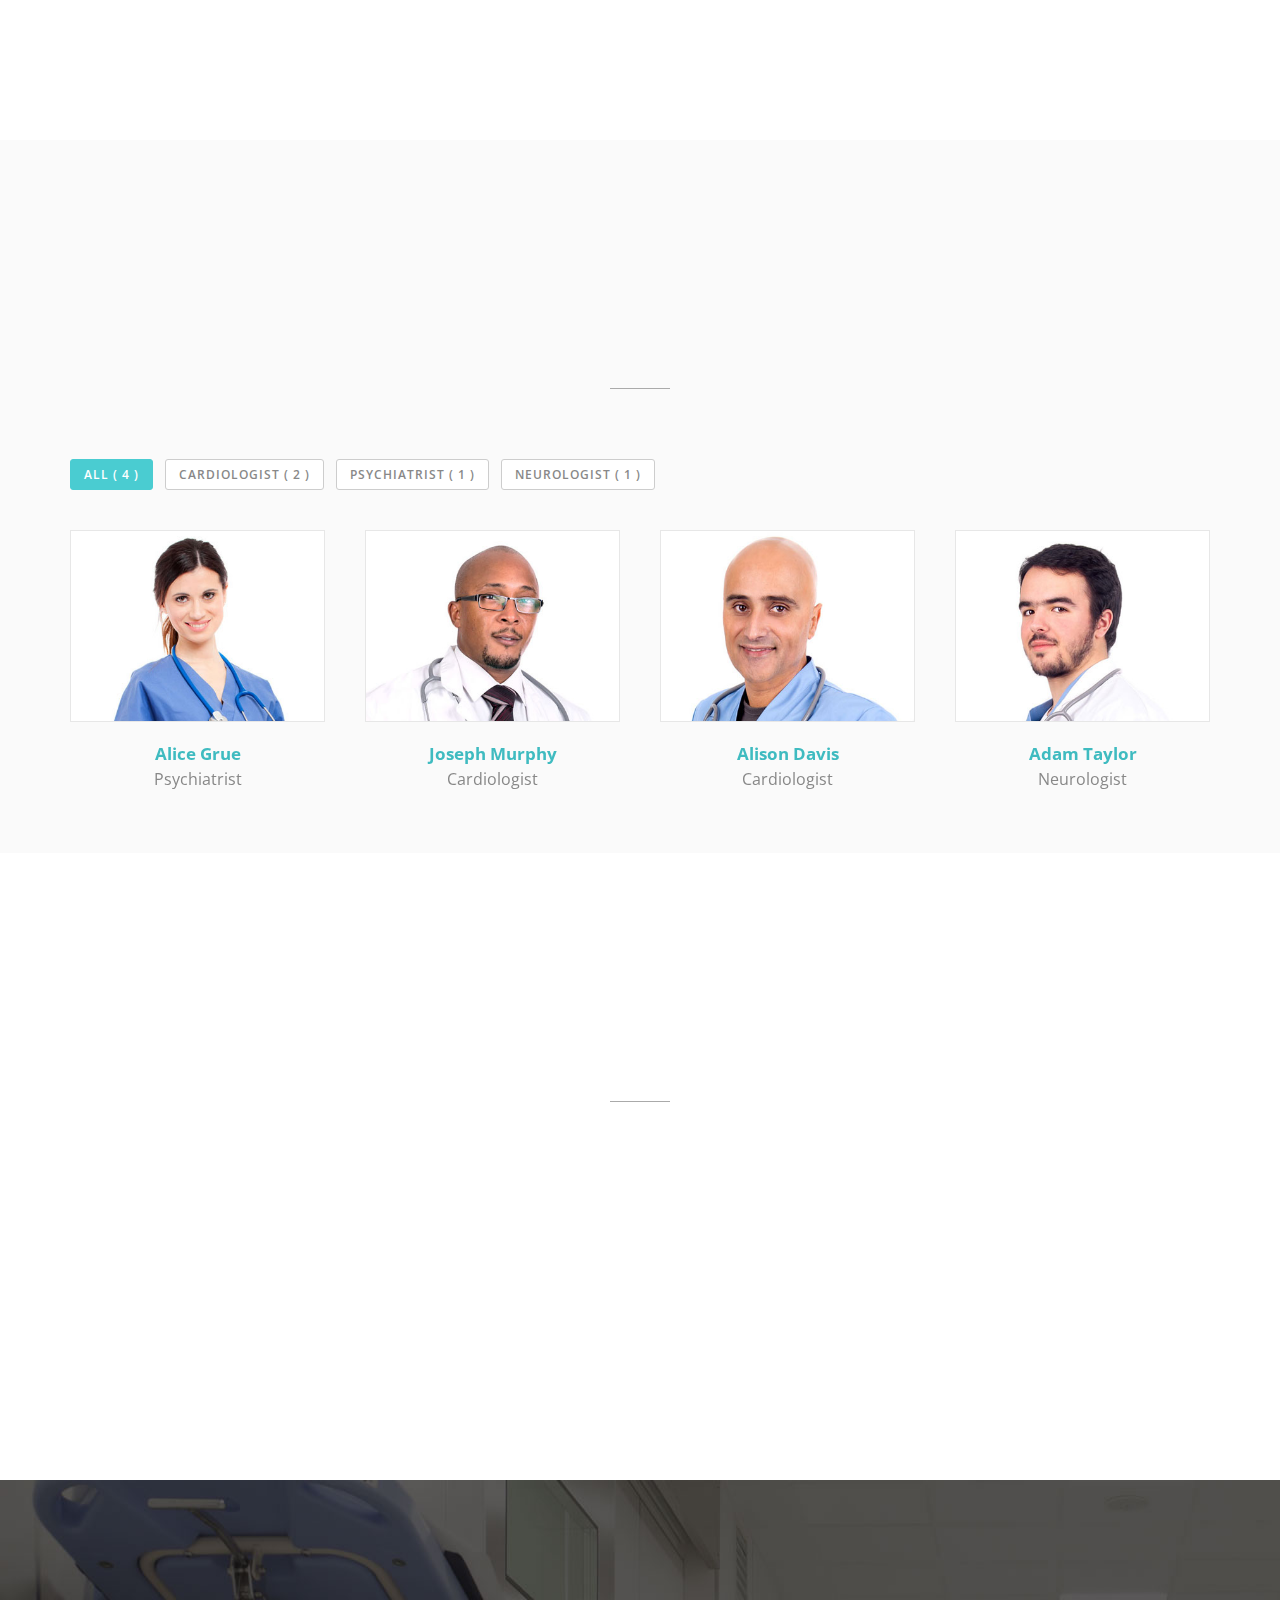
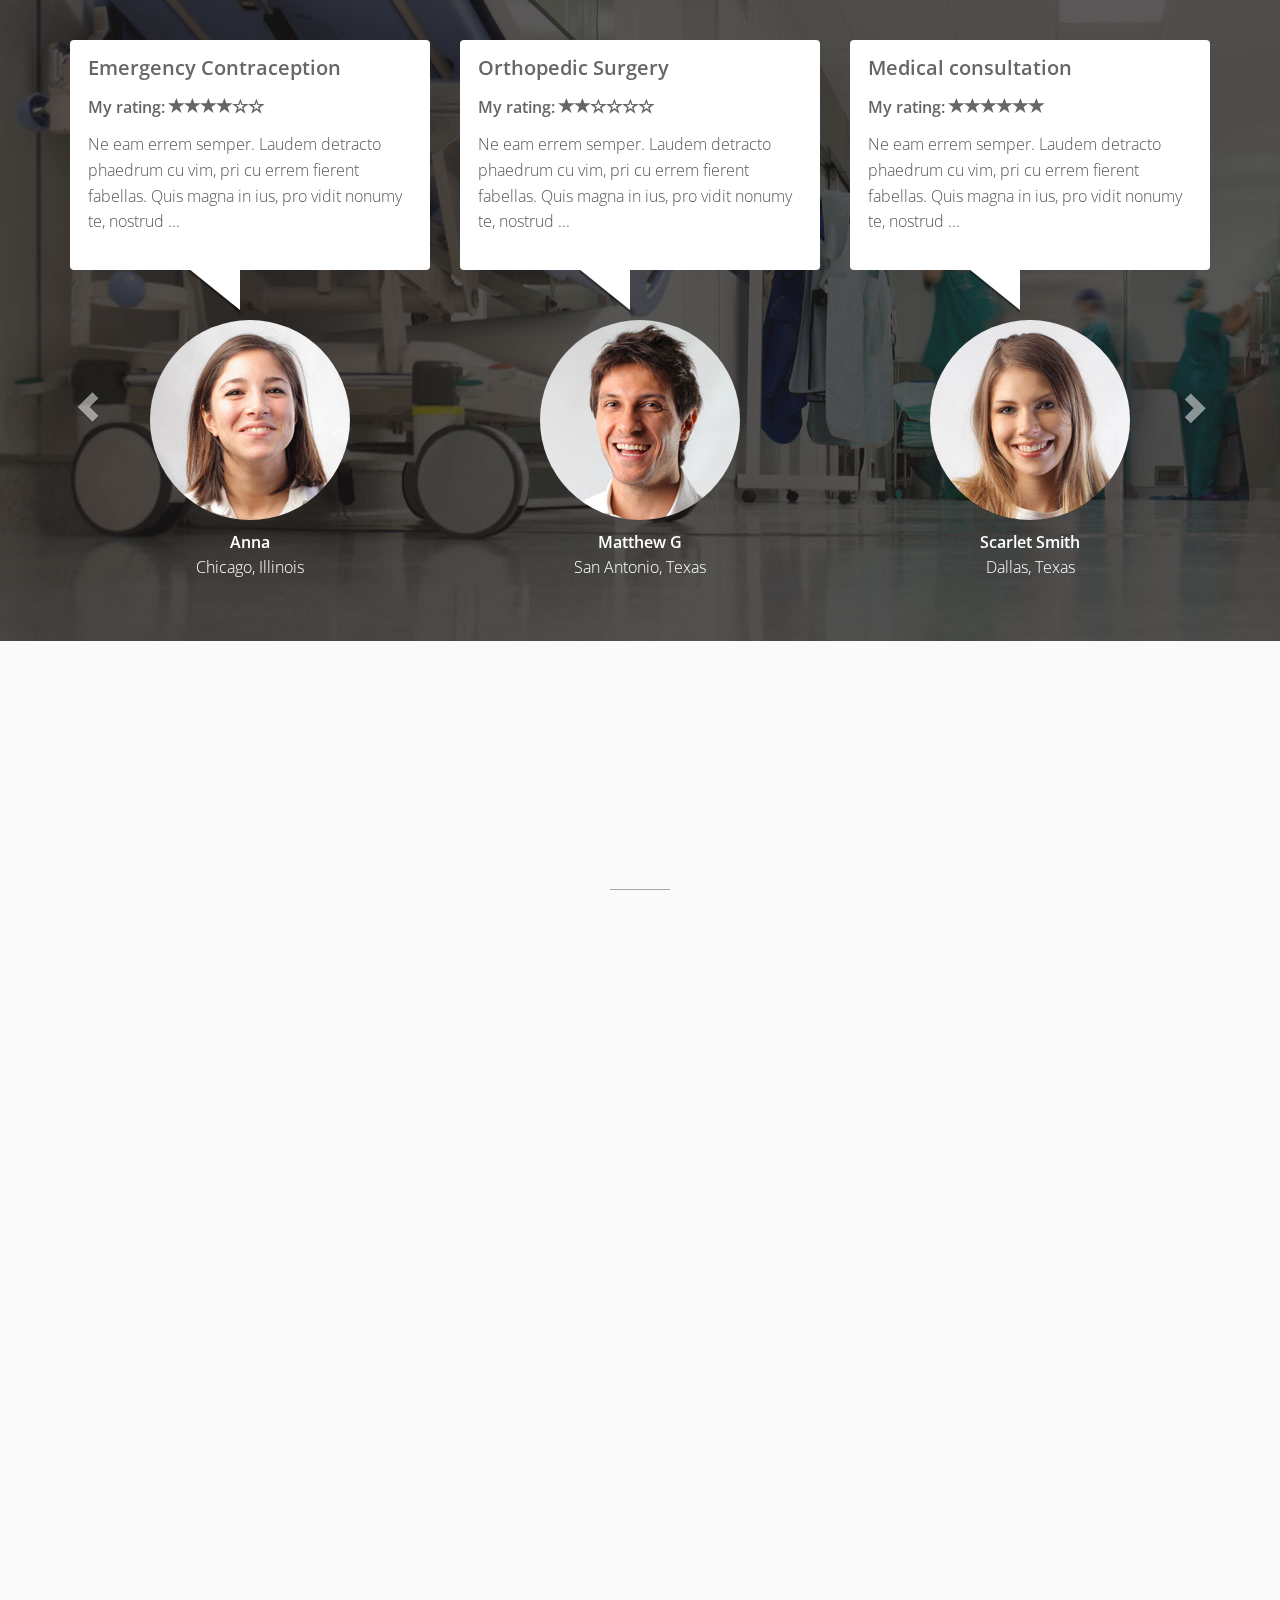
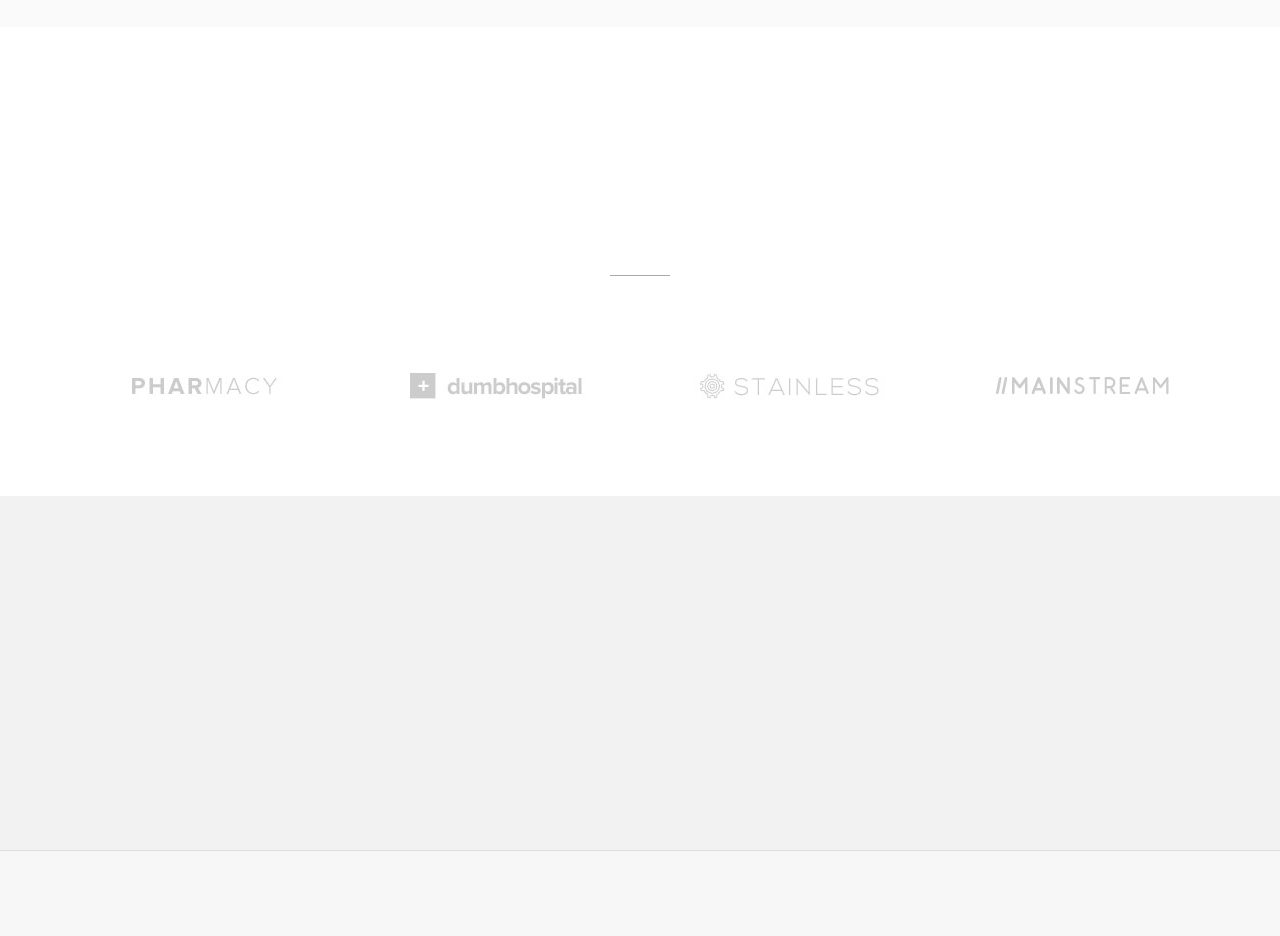
<file: index-video.html>
<!DOCTYPE html>
<html lang="en">
  <head>
    <meta charset="utf-8" />
    <meta name="viewport" content="width=device-width, initial-scale=1.0" />
    <meta name="description" content="" />
    <meta name="author" content="" />

    <title>Medicio landing page template for Health niche</title>

    <!-- css -->
    <link href="css/bootstrap.min.css" rel="stylesheet" type="text/css" />
    <link href="font-awesome/css/font-awesome.min.css" rel="stylesheet" type="text/css" />
    <link rel="stylesheet" type="text/css" href="plugins/cubeportfolio/css/cubeportfolio.min.css" />
    <link href="css/nivo-lightbox.css" rel="stylesheet" />
    <link href="css/nivo-lightbox-theme/default/default.css" rel="stylesheet" type="text/css" />
    <link href="css/owl.carousel.css" rel="stylesheet" media="screen" />
    <link href="css/owl.theme.css" rel="stylesheet" media="screen" />
    <link href="css/animate.css" rel="stylesheet" />
    <link href="css/style.css" rel="stylesheet" />

    <!-- boxed bg -->
    <link id="bodybg" href="bodybg/bg1.css" rel="stylesheet" type="text/css" />
    <!-- template skin -->
    <link id="t-colors" href="color/default.css" rel="stylesheet" />
  </head>

  <body id="page-top" data-spy="scroll" data-target=".navbar-custom">
    <div id="wrapper">
      <nav class="navbar navbar-custom navbar-fixed-top" role="navigation">
        <div class="top-area">
          <div class="container">
            <div class="row">
              <div class="col-sm-6 col-md-6">
                <p class="bold text-left">Monday - Saturday, 8am to 10pm</p>
              </div>
              <div class="col-sm-6 col-md-6">
                <p class="bold text-right">Call us now +62 008 65 001</p>
              </div>
            </div>
          </div>
        </div>
        <div class="container navigation">
          <div class="navbar-header page-scroll">
            <button type="button" class="navbar-toggle" data-toggle="collapse" data-target=".navbar-main-collapse">
              <i class="fa fa-bars"></i>
            </button>
            <a class="navbar-brand" href="index.html">
              <img src="img/logo.png" alt="" width="150" height="40" />
            </a>
          </div>

          <!-- Collect the nav links, forms, and other content for toggling -->
          <div class="collapse navbar-collapse navbar-right navbar-main-collapse">
            <ul class="nav navbar-nav">
              <li class="active"><a href="#intro">Home</a></li>
              <li><a href="#service">Service</a></li>
              <li><a href="#doctor">Doctors</a></li>
              <li><a href="#facilities">Facilities</a></li>
              <li><a href="#pricing">Pricing</a></li>
              <li class="dropdown">
                <a href="#" class="dropdown-toggle" data-toggle="dropdown"
                  ><span class="badge custom-badge red pull-right">Extra</span>More <b class="caret"></b
                ></a>
                <ul class="dropdown-menu">
                  <li><a href="index.html">Home form</a></li>
                  <li><a href="index-video.html">Home video</a></li>
                  <li><a href="index-cta.html">Home CTA</a></li>
                  <li><a href="https://bootstrapmade.com">Download</a></li>
                </ul>
              </li>
            </ul>
          </div>
          <!-- /.navbar-collapse -->
        </div>
        <!-- /.container -->
      </nav>

      <!-- Section: intro -->
      <section id="intro" class="intro">
        <div class="intro-content paddingbot-50">
          <div class="container">
            <div class="row">
              <div class="col-lg-6">
                <div class="wow fadeInDown" data-wow-offset="0" data-wow-delay="0.1s">
                  <h2 class="h-ultra">Medicio medical group</h2>
                </div>
                <div class="wow fadeInUp" data-wow-offset="0" data-wow-delay="0.1s">
                  <h4 class="h-light">Provide best quality healthcare for you</h4>
                </div>
                <div class="well well-trans">
                  <div class="wow fadeInRight" data-wow-delay="0.1s">
                    <ul class="lead-list">
                      <li>
                        <span class="fa fa-check fa-2x icon-success"></span>
                        <span class="list"
                          ><strong>Affordable monthly premium packages</strong><br />Lorem ipsum dolor sit amet, in verterem persecuti vix, sit te
                          meis</span
                        >
                      </li>
                      <li>
                        <span class="fa fa-check fa-2x icon-success"></span>
                        <span class="list"
                          ><strong>Choose your favourite doctor</strong><br />Lorem ipsum dolor sit amet, in verterem persecuti vix, sit te meis</span
                        >
                      </li>
                      <li>
                        <span class="fa fa-check fa-2x icon-success"></span>
                        <span class="list"
                          ><strong>Only use friendly environment</strong><br />Lorem ipsum dolor sit amet, in verterem persecuti vix, sit te
                          meis</span
                        >
                      </li>
                    </ul>
                    <p class="text-right wow bounceIn" data-wow-delay="0.4s">
                      <a href="#" class="btn btn-skin btn-lg">Learn more <i class="fa fa-angle-right"></i></a>
                    </p>
                  </div>
                </div>
              </div>
              <div class="col-lg-6">
                <div class="embed-responsive embed-responsive-4by3">
                  <iframe class="embed-responsive-item" src="http://player.vimeo.com/video/22428395"></iframe>
                </div>
              </div>
            </div>
          </div>
        </div>
      </section>

      <!-- /Section: intro -->

      <!-- Section: boxes -->
      <section id="boxes" class="home-section paddingtop-80">
        <div class="container">
          <div class="row">
            <div class="col-sm-3 col-md-3">
              <div class="wow fadeInUp" data-wow-delay="0.2s">
                <div class="box text-center">
                  <i class="fa fa-check fa-3x circled bg-skin"></i>
                  <h4 class="h-bold">Make an appoinment</h4>
                  <p>Lorem ipsum dolor sit amet, nec te mollis utroque honestatis, ut utamur molestiae vix, graecis eligendi ne.</p>
                </div>
              </div>
            </div>
            <div class="col-sm-3 col-md-3">
              <div class="wow fadeInUp" data-wow-delay="0.2s">
                <div class="box text-center">
                  <i class="fa fa-list-alt fa-3x circled bg-skin"></i>
                  <h4 class="h-bold">Choose your package</h4>
                  <p>Lorem ipsum dolor sit amet, nec te mollis utroque honestatis, ut utamur molestiae vix, graecis eligendi ne.</p>
                </div>
              </div>
            </div>
            <div class="col-sm-3 col-md-3">
              <div class="wow fadeInUp" data-wow-delay="0.2s">
                <div class="box text-center">
                  <i class="fa fa-user-md fa-3x circled bg-skin"></i>
                  <h4 class="h-bold">Help by specialist</h4>
                  <p>Lorem ipsum dolor sit amet, nec te mollis utroque honestatis, ut utamur molestiae vix, graecis eligendi ne.</p>
                </div>
              </div>
            </div>
            <div class="col-sm-3 col-md-3">
              <div class="wow fadeInUp" data-wow-delay="0.2s">
                <div class="box text-center">
                  <i class="fa fa-hospital-o fa-3x circled bg-skin"></i>
                  <h4 class="h-bold">Get diagnostic report</h4>
                  <p>Lorem ipsum dolor sit amet, nec te mollis utroque honestatis, ut utamur molestiae vix, graecis eligendi ne.</p>
                </div>
              </div>
            </div>
          </div>
        </div>
      </section>
      <!-- /Section: boxes -->

      <section id="callaction" class="home-section paddingtop-40">
        <div class="container">
          <div class="row">
            <div class="col-md-12">
              <div class="callaction bg-gray">
                <div class="row">
                  <div class="col-md-8">
                    <div class="wow fadeInUp" data-wow-delay="0.1s">
                      <div class="cta-text">
                        <h3>In an emergency? Need help now?</h3>
                        <p>Lorem ipsum dolor sit amet consectetur adipiscing elit uisque interdum ante eget faucibus.</p>
                      </div>
                    </div>
                  </div>
                  <div class="col-md-4">
                    <div class="wow lightSpeedIn" data-wow-delay="0.1s">
                      <div class="cta-btn">
                        <a href="#" class="btn btn-skin btn-lg">Book an appoinment</a>
                      </div>
                    </div>
                  </div>
                </div>
              </div>
            </div>
          </div>
        </div>
      </section>

      <!-- Section: services -->
      <section id="service" class="home-section nopadding paddingtop-60">
        <div class="container">
          <div class="row">
            <div class="col-sm-6 col-md-6">
              <div class="wow fadeInUp" data-wow-delay="0.2s">
                <img src="img/dummy/img-1.jpg" class="img-responsive" alt="" />
              </div>
            </div>
            <div class="col-sm-3 col-md-3">
              <div class="wow fadeInRight" data-wow-delay="0.1s">
                <div class="service-box">
                  <div class="service-icon">
                    <span class="fa fa-stethoscope fa-3x"></span>
                  </div>
                  <div class="service-desc">
                    <h5 class="h-light">Medical checkup</h5>
                    <p>Vestibulum tincidunt enim in pharetra malesuada.</p>
                  </div>
                </div>
              </div>

              <div class="wow fadeInRight" data-wow-delay="0.2s">
                <div class="service-box">
                  <div class="service-icon">
                    <span class="fa fa-wheelchair fa-3x"></span>
                  </div>
                  <div class="service-desc">
                    <h5 class="h-light">Nursing Services</h5>
                    <p>Vestibulum tincidunt enim in pharetra malesuada.</p>
                  </div>
                </div>
              </div>
              <div class="wow fadeInRight" data-wow-delay="0.3s">
                <div class="service-box">
                  <div class="service-icon">
                    <span class="fa fa-plus-square fa-3x"></span>
                  </div>
                  <div class="service-desc">
                    <h5 class="h-light">Pharmacy</h5>
                    <p>Vestibulum tincidunt enim in pharetra malesuada.</p>
                  </div>
                </div>
              </div>
            </div>
            <div class="col-sm-3 col-md-3">
              <div class="wow fadeInRight" data-wow-delay="0.1s">
                <div class="service-box">
                  <div class="service-icon">
                    <span class="fa fa-h-square fa-3x"></span>
                  </div>
                  <div class="service-desc">
                    <h5 class="h-light">Gyn Care</h5>
                    <p>Vestibulum tincidunt enim in pharetra malesuada.</p>
                  </div>
                </div>
              </div>

              <div class="wow fadeInRight" data-wow-delay="0.2s">
                <div class="service-box">
                  <div class="service-icon">
                    <span class="fa fa-filter fa-3x"></span>
                  </div>
                  <div class="service-desc">
                    <h5 class="h-light">Neurology</h5>
                    <p>Vestibulum tincidunt enim in pharetra malesuada.</p>
                  </div>
                </div>
              </div>
              <div class="wow fadeInRight" data-wow-delay="0.3s">
                <div class="service-box">
                  <div class="service-icon">
                    <span class="fa fa-user-md fa-3x"></span>
                  </div>
                  <div class="service-desc">
                    <h5 class="h-light">Sleep Center</h5>
                    <p>Vestibulum tincidunt enim in pharetra malesuada.</p>
                  </div>
                </div>
              </div>
            </div>
          </div>
        </div>
      </section>
      <!-- /Section: services -->

      <!-- Section: team -->
      <section id="doctor" class="home-section bg-gray paddingbot-60">
        <div class="container marginbot-50">
          <div class="row">
            <div class="col-lg-8 col-lg-offset-2">
              <div class="wow fadeInDown" data-wow-delay="0.1s">
                <div class="section-heading text-center">
                  <h2 class="h-bold">Doctors</h2>
                  <p>Ea melius ceteros oportere quo, pri habeo viderer facilisi ei</p>
                </div>
              </div>
              <div class="divider-short"></div>
            </div>
          </div>
        </div>

        <div class="container">
          <div class="row">
            <div class="col-lg-12">
              <div id="filters-container" class="cbp-l-filters-alignLeft">
                <div data-filter="*" class="cbp-filter-item-active cbp-filter-item">
                  All (
                  <div class="cbp-filter-counter"></div>
                  )
                </div>
                <div data-filter=".cardiologist" class="cbp-filter-item">
                  Cardiologist (
                  <div class="cbp-filter-counter"></div>
                  )
                </div>
                <div data-filter=".psychiatrist" class="cbp-filter-item">
                  Psychiatrist (
                  <div class="cbp-filter-counter"></div>
                  )
                </div>
                <div data-filter=".neurologist" class="cbp-filter-item">
                  Neurologist (
                  <div class="cbp-filter-counter"></div>
                  )
                </div>
              </div>

              <div id="grid-container" class="cbp-l-grid-team">
                <ul>
                  <li class="cbp-item psychiatrist">
                    <a href="doctors/member1.html" class="cbp-caption cbp-singlePage">
                      <div class="cbp-caption-defaultWrap">
                        <img src="img/team/1.jpg" alt="" width="100%" />
                      </div>
                      <div class="cbp-caption-activeWrap">
                        <div class="cbp-l-caption-alignCenter">
                          <div class="cbp-l-caption-body">
                            <div class="cbp-l-caption-text">VIEW PROFILE</div>
                          </div>
                        </div>
                      </div>
                    </a>
                    <a href="doctors/member1.html" class="cbp-singlePage cbp-l-grid-team-name">Alice Grue</a>
                    <div class="cbp-l-grid-team-position">Psychiatrist</div>
                  </li>
                  <li class="cbp-item cardiologist">
                    <a href="doctors/member2.html" class="cbp-caption cbp-singlePage">
                      <div class="cbp-caption-defaultWrap">
                        <img src="img/team/2.jpg" alt="" width="100%" />
                      </div>
                      <div class="cbp-caption-activeWrap">
                        <div class="cbp-l-caption-alignCenter">
                          <div class="cbp-l-caption-body">
                            <div class="cbp-l-caption-text">VIEW PROFILE</div>
                          </div>
                        </div>
                      </div>
                    </a>
                    <a href="doctors/member2.html" class="cbp-singlePage cbp-l-grid-team-name">Joseph Murphy</a>
                    <div class="cbp-l-grid-team-position">Cardiologist</div>
                  </li>
                  <li class="cbp-item cardiologist">
                    <a href="doctors/member3.html" class="cbp-caption cbp-singlePage">
                      <div class="cbp-caption-defaultWrap">
                        <img src="img/team/3.jpg" alt="" width="100%" />
                      </div>
                      <div class="cbp-caption-activeWrap">
                        <div class="cbp-l-caption-alignCenter">
                          <div class="cbp-l-caption-body">
                            <div class="cbp-l-caption-text">VIEW PROFILE</div>
                          </div>
                        </div>
                      </div>
                    </a>
                    <a href="doctors/member3.html" class="cbp-singlePage cbp-l-grid-team-name">Alison Davis</a>
                    <div class="cbp-l-grid-team-position">Cardiologist</div>
                  </li>
                  <li class="cbp-item neurologist">
                    <a href="doctors/member4.html" class="cbp-caption cbp-singlePage">
                      <div class="cbp-caption-defaultWrap">
                        <img src="img/team/4.jpg" alt="" width="100%" />
                      </div>
                      <div class="cbp-caption-activeWrap">
                        <div class="cbp-l-caption-alignCenter">
                          <div class="cbp-l-caption-body">
                            <div class="cbp-l-caption-text">VIEW PROFILE</div>
                          </div>
                        </div>
                      </div>
                    </a>
                    <a href="doctors/member4.html" class="cbp-singlePage cbp-l-grid-team-name">Adam Taylor</a>
                    <div class="cbp-l-grid-team-position">Neurologist</div>
                  </li>
                </ul>
              </div>
            </div>
          </div>
        </div>
      </section>
      <!-- /Section: team -->

      <!-- Section: works -->
      <section id="facilities" class="home-section paddingbot-60">
        <div class="container marginbot-50">
          <div class="row">
            <div class="col-lg-8 col-lg-offset-2">
              <div class="wow fadeInDown" data-wow-delay="0.1s">
                <div class="section-heading text-center">
                  <h2 class="h-bold">Our facilities</h2>
                  <p>Ea melius ceteros oportere quo, pri habeo viderer facilisi ei</p>
                </div>
              </div>
              <div class="divider-short"></div>
            </div>
          </div>
        </div>

        <div class="container">
          <div class="row">
            <div class="col-sm-12 col-md-12 col-lg-12">
              <div class="wow bounceInUp" data-wow-delay="0.2s">
                <div id="owl-works" class="owl-carousel">
                  <div class="item">
                    <a href="img/photo/1.jpg" title="This is an image title" data-lightbox-gallery="gallery1" data-lightbox-hidpi="img/works/1@2x.jpg"
                      ><img src="img/photo/1.jpg" class="img-responsive" alt="img"
                    /></a>
                  </div>
                  <div class="item">
                    <a href="img/photo/2.jpg" title="This is an image title" data-lightbox-gallery="gallery1" data-lightbox-hidpi="img/works/2@2x.jpg"
                      ><img src="img/photo/2.jpg" class="img-responsive" alt="img"
                    /></a>
                  </div>
                  <div class="item">
                    <a href="img/photo/3.jpg" title="This is an image title" data-lightbox-gallery="gallery1" data-lightbox-hidpi="img/works/3@2x.jpg"
                      ><img src="img/photo/3.jpg" class="img-responsive" alt="img"
                    /></a>
                  </div>
                  <div class="item">
                    <a href="img/photo/4.jpg" title="This is an image title" data-lightbox-gallery="gallery1" data-lightbox-hidpi="img/works/4@2x.jpg"
                      ><img src="img/photo/4.jpg" class="img-responsive" alt="img"
                    /></a>
                  </div>
                  <div class="item">
                    <a href="img/photo/5.jpg" title="This is an image title" data-lightbox-gallery="gallery1" data-lightbox-hidpi="img/works/5@2x.jpg"
                      ><img src="img/photo/5.jpg" class="img-responsive" alt="img"
                    /></a>
                  </div>
                  <div class="item">
                    <a href="img/photo/6.jpg" title="This is an image title" data-lightbox-gallery="gallery1" data-lightbox-hidpi="img/works/6@2x.jpg"
                      ><img src="img/photo/6.jpg" class="img-responsive" alt="img"
                    /></a>
                  </div>
                </div>
              </div>
            </div>
          </div>
        </div>
      </section>
      <!-- /Section: works -->

      <!-- Section: testimonial -->
      <section id="testimonial" class="home-section paddingbot-60 parallax" data-stellar-background-ratio="0.5">
        <div class="carousel-reviews broun-block">
          <div class="container">
            <div class="row">
              <div id="carousel-reviews" class="carousel slide" data-ride="carousel">
                <div class="carousel-inner">
                  <div class="item active">
                    <div class="col-md-4 col-sm-6">
                      <div class="block-text rel zmin">
                        <a title="" href="#">Emergency Contraception</a>
                        <div class="mark">
                          My rating:
                          <span class="rating-input"
                            ><span data-value="0" class="glyphicon glyphicon-star"></span><span data-value="1" class="glyphicon glyphicon-star"></span
                            ><span data-value="2" class="glyphicon glyphicon-star"></span><span data-value="3" class="glyphicon glyphicon-star"></span
                            ><span data-value="4" class="glyphicon glyphicon-star-empty"></span
                            ><span data-value="5" class="glyphicon glyphicon-star-empty"></span>
                          </span>
                        </div>
                        <p>
                          Ne eam errem semper. Laudem detracto phaedrum cu vim, pri cu errem fierent fabellas. Quis magna in ius, pro vidit nonumy te,
                          nostrud ...
                        </p>
                        <ins class="ab zmin sprite sprite-i-triangle block"></ins>
                      </div>
                      <div class="person-text rel text-light">
                        <img src="img/testimonials/1.jpg" alt="" class="person img-circle" />
                        <a title="" href="#">Anna</a>
                        <span>Chicago, Illinois</span>
                      </div>
                    </div>
                    <div class="col-md-4 col-sm-6 hidden-xs">
                      <div class="block-text rel zmin">
                        <a title="" href="#">Orthopedic Surgery</a>
                        <div class="mark">
                          My rating:
                          <span class="rating-input"
                            ><span data-value="0" class="glyphicon glyphicon-star"></span><span data-value="1" class="glyphicon glyphicon-star"></span
                            ><span data-value="2" class="glyphicon glyphicon-star-empty"></span
                            ><span data-value="3" class="glyphicon glyphicon-star-empty"></span
                            ><span data-value="4" class="glyphicon glyphicon-star-empty"></span
                            ><span data-value="5" class="glyphicon glyphicon-star-empty"></span>
                          </span>
                        </div>
                        <p>
                          Ne eam errem semper. Laudem detracto phaedrum cu vim, pri cu errem fierent fabellas. Quis magna in ius, pro vidit nonumy te,
                          nostrud ...
                        </p>
                        <ins class="ab zmin sprite sprite-i-triangle block"></ins>
                      </div>
                      <div class="person-text rel text-light">
                        <img src="img/testimonials/2.jpg" alt="" class="person img-circle" />
                        <a title="" href="#">Matthew G</a>
                        <span>San Antonio, Texas</span>
                      </div>
                    </div>
                    <div class="col-md-4 col-sm-6 hidden-sm hidden-xs">
                      <div class="block-text rel zmin">
                        <a title="" href="#">Medical consultation</a>
                        <div class="mark">
                          My rating:
                          <span class="rating-input"
                            ><span data-value="0" class="glyphicon glyphicon-star"></span><span data-value="1" class="glyphicon glyphicon-star"></span
                            ><span data-value="2" class="glyphicon glyphicon-star"></span><span data-value="3" class="glyphicon glyphicon-star"></span
                            ><span data-value="4" class="glyphicon glyphicon-star"></span
                            ><span data-value="5" class="glyphicon glyphicon-star"></span>
                          </span>
                        </div>
                        <p>
                          Ne eam errem semper. Laudem detracto phaedrum cu vim, pri cu errem fierent fabellas. Quis magna in ius, pro vidit nonumy te,
                          nostrud ...
                        </p>
                        <ins class="ab zmin sprite sprite-i-triangle block"></ins>
                      </div>
                      <div class="person-text rel text-light">
                        <img src="img/testimonials/3.jpg" alt="" class="person img-circle" />
                        <a title="" href="#">Scarlet Smith</a>
                        <span>Dallas, Texas</span>
                      </div>
                    </div>
                  </div>
                  <div class="item">
                    <div class="col-md-4 col-sm-6">
                      <div class="block-text rel zmin">
                        <a title="" href="#">Birth control pills</a>
                        <div class="mark">
                          My rating:
                          <span class="rating-input"
                            ><span data-value="0" class="glyphicon glyphicon-star"></span><span data-value="1" class="glyphicon glyphicon-star"></span
                            ><span data-value="2" class="glyphicon glyphicon-star"></span><span data-value="3" class="glyphicon glyphicon-star"></span
                            ><span data-value="4" class="glyphicon glyphicon-star-empty"></span
                            ><span data-value="5" class="glyphicon glyphicon-star-empty"></span>
                          </span>
                        </div>
                        <p>
                          Ne eam errem semper. Laudem detracto phaedrum cu vim, pri cu errem fierent fabellas. Quis magna in ius, pro vidit nonumy te,
                          nostrud ...
                        </p>
                        <ins class="ab zmin sprite sprite-i-triangle block"></ins>
                      </div>
                      <div class="person-text rel text-light">
                        <img src="img/testimonials/4.jpg" alt="" class="person img-circle" />
                        <a title="" href="#">Lucas Thompson</a>
                        <span>Austin, Texas</span>
                      </div>
                    </div>
                    <div class="col-md-4 col-sm-6 hidden-xs">
                      <div class="block-text rel zmin">
                        <a title="" href="#">Radiology</a>
                        <div class="mark">
                          My rating:
                          <span class="rating-input"
                            ><span data-value="0" class="glyphicon glyphicon-star"></span><span data-value="1" class="glyphicon glyphicon-star"></span
                            ><span data-value="2" class="glyphicon glyphicon-star-empty"></span
                            ><span data-value="3" class="glyphicon glyphicon-star-empty"></span
                            ><span data-value="4" class="glyphicon glyphicon-star-empty"></span
                            ><span data-value="5" class="glyphicon glyphicon-star-empty"></span>
                          </span>
                        </div>
                        <p>
                          Ne eam errem semper. Laudem detracto phaedrum cu vim, pri cu errem fierent fabellas. Quis magna in ius, pro vidit nonumy te,
                          nostrud ...
                        </p>
                        <ins class="ab zmin sprite sprite-i-triangle block"></ins>
                      </div>
                      <div class="person-text rel text-light">
                        <img src="img/testimonials/5.jpg" alt="" class="person img-circle" />
                        <a title="" href="#">Ella Mentree</a>
                        <span>Fort Worth, Texas</span>
                      </div>
                    </div>
                    <div class="col-md-4 col-sm-6 hidden-sm hidden-xs">
                      <div class="block-text rel zmin">
                        <a title="" href="#">Cervical Lesions</a>
                        <div class="mark">
                          My rating:
                          <span class="rating-input"
                            ><span data-value="0" class="glyphicon glyphicon-star"></span><span data-value="1" class="glyphicon glyphicon-star"></span
                            ><span data-value="2" class="glyphicon glyphicon-star"></span><span data-value="3" class="glyphicon glyphicon-star"></span
                            ><span data-value="4" class="glyphicon glyphicon-star"></span
                            ><span data-value="5" class="glyphicon glyphicon-star"></span>
                          </span>
                        </div>
                        <p>
                          Ne eam errem semper. Laudem detracto phaedrum cu vim, pri cu errem fierent fabellas. Quis magna in ius, pro vidit nonumy te,
                          nostrud ...
                        </p>
                        <ins class="ab zmin sprite sprite-i-triangle block"></ins>
                      </div>
                      <div class="person-text rel text-light">
                        <img src="img/testimonials/6.jpg" alt="" class="person img-circle" />
                        <a title="" href="#">Suzanne Adam</a>
                        <span>Detroit, Michigan</span>
                      </div>
                    </div>
                  </div>
                </div>

                <a class="left carousel-control" href="#carousel-reviews" role="button" data-slide="prev">
                  <span class="glyphicon glyphicon-chevron-left"></span>
                </a>
                <a class="right carousel-control" href="#carousel-reviews" role="button" data-slide="next">
                  <span class="glyphicon glyphicon-chevron-right"></span>
                </a>
              </div>
            </div>
          </div>
        </div>
      </section>
      <!-- /Section: testimonial -->

      <!-- Section: pricing -->
      <section id="pricing" class="home-section bg-gray paddingbot-60">
        <div class="container marginbot-50">
          <div class="row">
            <div class="col-lg-8 col-lg-offset-2">
              <div class="wow lightSpeedIn" data-wow-delay="0.1s">
                <div class="section-heading text-center">
                  <h2 class="h-bold">Health packages</h2>
                  <p>Take charge of your health today with our specially designed health packages</p>
                </div>
              </div>
              <div class="divider-short"></div>
            </div>
          </div>
        </div>

        <div class="container">
          <div class="row">
            <div class="col-sm-4 pricing-box">
              <div class="wow bounceInUp" data-wow-delay="0.1s">
                <div class="pricing-content general">
                  <h2>Basic Fit 1 Package</h2>
                  <h3>$33<sup>.99</sup> <span>/ one time</span></h3>
                  <ul>
                    <li>Anthropometry (BMI, WH Ratio) <i class="fa fa-check icon-success"></i></li>
                    <li>Post Examination Review <i class="fa fa-check icon-success"></i></li>
                    <li>General Screening – Basic <i class="fa fa-check icon-success"></i></li>
                    <li><del>Health Screening Report</del> <i class="fa fa-times icon-danger"></i></li>
                  </ul>

                  <div class="price-bottom">
                    <a href="#" class="btn btn-skin btn-lg">Purchase</a>
                  </div>
                </div>
              </div>
            </div>

            <div class="col-sm-4 pricing-box featured-price">
              <div class="wow bounceInUp" data-wow-delay="0.3s">
                <div class="pricing-content featured">
                  <h2>Golden Glow Package</h2>
                  <h3>$65<sup>.99</sup> <span>/ one time</span></h3>
                  <ul>
                    <li>Anthropometry (BMI, WH Ratio) <i class="fa fa-check icon-success"></i></li>
                    <li>Post Examination Review <i class="fa fa-check icon-success"></i></li>
                    <li>General Screening – Basic <i class="fa fa-check icon-success"></i></li>
                    <li>Body Composition Analysis <i class="fa fa-check icon-success"></i></li>
                    <li>GR Assessment & Scoring <i class="fa fa-check icon-success"></i></li>
                  </ul>

                  <div class="price-bottom">
                    <a href="#" class="btn btn-skin btn-lg">Purchase</a>
                  </div>
                </div>
              </div>
            </div>

            <div class="col-sm-4 pricing-box">
              <div class="wow bounceInUp" data-wow-delay="0.2s">
                <div class="pricing-content general last">
                  <h2>Basic Fit 2 Package</h2>
                  <h3>$47<sup>.99</sup> <span>/ one time</span></h3>
                  <ul>
                    <li>Anthropometry (BMI, WH Ratio) <i class="fa fa-check icon-success"></i></li>
                    <li>Post Examination Review <i class="fa fa-check icon-success"></i></li>
                    <li>General Screening – Regular <i class="fa fa-check icon-success"></i></li>
                    <li><del>Health Screening Report</del> <i class="fa fa-times icon-danger"></i></li>
                  </ul>

                  <div class="price-bottom">
                    <a href="#" class="btn btn-skin btn-lg">Purchase</a>
                  </div>
                </div>
              </div>
            </div>
          </div>
        </div>
      </section>
      <!-- /Section: pricing -->

      <section id="partner" class="home-section paddingbot-60">
        <div class="container marginbot-50">
          <div class="row">
            <div class="col-lg-8 col-lg-offset-2">
              <div class="wow lightSpeedIn" data-wow-delay="0.1s">
                <div class="section-heading text-center">
                  <h2 class="h-bold">Our partner</h2>
                  <p>Take charge of your health today with our specially designed health packages</p>
                </div>
              </div>
              <div class="divider-short"></div>
            </div>
          </div>
        </div>

        <div class="container">
          <div class="row">
            <div class="col-sm-6 col-md-3">
              <div class="partner">
                <a href="#"><img src="img/dummy/partner-1.jpg" alt="" /></a>
              </div>
            </div>
            <div class="col-sm-6 col-md-3">
              <div class="partner">
                <a href="#"><img src="img/dummy/partner-2.jpg" alt="" /></a>
              </div>
            </div>
            <div class="col-sm-6 col-md-3">
              <div class="partner">
                <a href="#"><img src="img/dummy/partner-3.jpg" alt="" /></a>
              </div>
            </div>
            <div class="col-sm-6 col-md-3">
              <div class="partner">
                <a href="#"><img src="img/dummy/partner-4.jpg" alt="" /></a>
              </div>
            </div>
          </div>
        </div>
      </section>

      <footer>
        <div class="container">
          <div class="row">
            <div class="col-sm-6 col-md-4">
              <div class="wow fadeInDown" data-wow-delay="0.1s">
                <div class="widget">
                  <h5>About Medicio</h5>
                  <p>Lorem ipsum dolor sit amet, ne nam purto nihil impetus, an facilisi accommodare sea</p>
                </div>
              </div>
              <div class="wow fadeInDown" data-wow-delay="0.1s">
                <div class="widget">
                  <h5>Information</h5>
                  <ul>
                    <li><a href="#">Home</a></li>
                    <li><a href="#">Laboratory</a></li>
                    <li><a href="#">Medical treatment</a></li>
                    <li><a href="#">Terms & conditions</a></li>
                  </ul>
                </div>
              </div>
            </div>
            <div class="col-sm-6 col-md-4">
              <div class="wow fadeInDown" data-wow-delay="0.1s">
                <div class="widget">
                  <h5>Medicio center</h5>
                  <p>Nam leo lorem, tincidunt id risus ut, ornare tincidunt naqunc sit amet.</p>
                  <ul>
                    <li>
                      <span class="fa-stack fa-lg">
                        <i class="fa fa-circle fa-stack-2x"></i>
                        <i class="fa fa-calendar-o fa-stack-1x fa-inverse"></i>
                      </span>
                      Monday - Saturday, 8am to 10pm
                    </li>
                    <li>
                      <span class="fa-stack fa-lg">
                        <i class="fa fa-circle fa-stack-2x"></i>
                        <i class="fa fa-phone fa-stack-1x fa-inverse"></i>
                      </span>
                      +62 0888 904 711
                    </li>
                    <li>
                      <span class="fa-stack fa-lg">
                        <i class="fa fa-circle fa-stack-2x"></i>
                        <i class="fa fa-envelope-o fa-stack-1x fa-inverse"></i>
                      </span>
                      hello@medicio.com
                    </li>
                  </ul>
                </div>
              </div>
            </div>
            <div class="col-sm-6 col-md-4">
              <div class="wow fadeInDown" data-wow-delay="0.1s">
                <div class="widget">
                  <h5>Our location</h5>
                  <p>The Suithouse V303, Kuningan City, Jakarta Indonesia 12940</p>
                </div>
              </div>
              <div class="wow fadeInDown" data-wow-delay="0.1s">
                <div class="widget">
                  <h5>Follow us</h5>
                  <ul class="company-social">
                    <li class="social-facebook">
                      <a href="#"><i class="fa fa-facebook"></i></a>
                    </li>
                    <li class="social-twitter">
                      <a href="#"><i class="fa fa-twitter"></i></a>
                    </li>
                    <li class="social-google">
                      <a href="#"><i class="fa fa-google-plus"></i></a>
                    </li>
                    <li class="social-vimeo">
                      <a href="#"><i class="fa fa-vimeo-square"></i></a>
                    </li>
                    <li class="social-dribble">
                      <a href="#"><i class="fa fa-dribbble"></i></a>
                    </li>
                  </ul>
                </div>
              </div>
            </div>
          </div>
        </div>
        <div class="sub-footer">
          <div class="container">
            <div class="row">
              <div class="col-sm-6 col-md-6 col-lg-6">
                <div class="wow fadeInLeft" data-wow-delay="0.1s">
                  <div class="text-left">
                    <p>&copy;Copyright 2015 - Medicio. All rights reserved.</p>
                  </div>
                </div>
              </div>
              <div class="col-sm-6 col-md-6 col-lg-6">
                <div class="wow fadeInRight" data-wow-delay="0.1s">
                  <div class="text-right">
                    <p><a href="http://bootstraptaste.com/">Bootstrap Themes</a> by BootstrapTaste</p>
                  </div>
                  <!-- 
                        All links in the footer should remain intact. 
                        Licenseing information is available at: http://bootstraptaste.com/license/
                        You can buy this theme without footer links online at: http://bootstraptaste.com/buy/?theme=Medicio
                    -->
                </div>
              </div>
            </div>
          </div>
        </div>
      </footer>
    </div>
    <a href="#" class="scrollup"><i class="fa fa-angle-up active"></i></a>

    <!-- Core JavaScript Files -->
    <script src="js/jquery.min.js"></script>
    <script src="js/bootstrap.min.js"></script>
    <script src="js/jquery.easing.min.js"></script>
    <script src="js/wow.min.js"></script>
    <script src="js/jquery.scrollTo.js"></script>
    <script src="js/jquery.appear.js"></script>
    <script src="js/stellar.js"></script>
    <script src="plugins/cubeportfolio/js/jquery.cubeportfolio.min.js"></script>
    <script src="js/owl.carousel.min.js"></script>
    <script src="js/nivo-lightbox.min.js"></script>
    <script src="js/custom.js"></script>
  </body>
</html>
</file>
<file: bodybg/bg1.css>
body { background: url(../img/bodybg/bg1.png) repeat left top; }
</file>
<file: color/default.css>
/*
#1 color = #4ACCD1;
#2 color = #3fbbc0;
*/

a:hover,
a:focus {
    color: #4ACCD1;
}

.circled {
	background: #4ACCD1;
}

.con1 > div, .con2 > div, .con3 > div { 
	background-color: #4ACCD1;
}

.scrollup:hover {
	background: #4ACCD1;
}


/* service */

.service-icon span {
	color: #4ACCD1;
}



/* button */
.btn-skin {
  background-color: #4ACCD1;
  border-color: #4ACCD1;
}


/* top */
.top-area {
	background: #3fbbc0;
}

/* menu */

.navbar-custom ul.nav ul.dropdown-menu li a:hover {
	color: #3fbbc0;
}
.navbar-custom.top-nav-collapse .nav li a:hover,
.navbar-custom .nav li a:hover,
.navbar-custom .nav li.active a,.navbar-custom.top-nav-collapse .nav li.active a  {
    color: #3fbbc0;
}


.owl-theme .owl-controls .owl-page.active span,
.owl-theme .owl-controls.clickable .owl-page:hover span {
    background-color: #4ACCD1;
}


.bg-skin {
	background: #4ACCD1;
}

.highlight-color {
	background-color: #4ACCD1;
}
.color {
	color: #4ACCD1;
}

/* pricing box  */
.pricing-content.featured h2,.pricing-content.featured .price-bottom {
	background-color:#3fbbc0;
}
.pricing-content.featured h3 {
	background:#4ACCD1;
}



/* team */
.cbp-l-grid-team-name {
    color: #3fbbc0;
}

.cbp-l-filters-button .cbp-filter-counter {
	background-color: #4ACCD1;
}

.cbp-l-filters-alignLeft .cbp-filter-item-active {
    /* @editable properties */
    background-color: #4ACCD1;
    border:1px solid #4ACCD1;
}

.cbp-l-filters-dropdownWrap {
    background: #4ACCD1;
}
.cbp-l-filters-button .cbp-filter-item.cbp-filter-item-active {
    /* @editable properties */
    background-color: #4ACCD1;
    border-color: #4ACCD1;
}
.cbp-l-caption-buttonLeft,
.cbp-l-caption-buttonRight {
    /* @editable properties */
    background-color: #4ACCD1;
}

.cbp-l-caption-buttonLeft:hover,
.cbp-l-caption-buttonRight:hover {
    /* @editable properties */
    background-color: #3fbbc0;
}

.form-control:focus {
  border-color: #3fbbc0;
}
</file>
<file: plugins/cubeportfolio/css/cubeportfolio.min.css>
/**
 * Cube Portfolio - Responsive jQuery Grid Plugin
 *
 * version: 1.4.1 (July 23, 2014)
 * requires jQuery v1.7 or later
 *
 * Copyright (c) 2014, Mihai Buricea (http://scriptpie.com)
 * Released under CodeCanyon License http://codecanyon.net/licenses
 *
 */
.cbp,.cbp *,.cbp-l-filters-dropdown,.cbp-l-filters-dropdown *,.cbp-l-filters-button,.cbp-l-filters-button *,.cbp-l-filters-alignLeft,.cbp-l-filters-alignLeft *,.cbp-l-filters-alignCenter,.cbp-l-filters-alignCenter *,.cbp-l-filters-alignRight,.cbp-l-filters-alignRight *,.cbp-l-filters-list,.cbp-l-filters-list *{-webkit-box-sizing:border-box;-moz-box-sizing:border-box;box-sizing:border-box;outline:0}.cbp,.cbp-wrapper,.cbp-item{filter:inherit}.cbp{position:relative;overflow:hidden;margin:0 auto;height:400px;visibility:visible!important}.cbp-item{float:left;margin-right:10px}.cbp-wrapper,.cbp .cbp-item{position:absolute;top:0;left:0;list-style-type:none;margin:0;padding:0;overflow:hidden}.cbp .cbp-item{z-index:2;display:block;width:300px;height:200px}.cbp-item-wrapper{width:100%;height:100%;position:absolute;top:0;left:0}.cbp img{display:block}.cbp a,.cbp a:hover,.cbp a:active{text-decoration:none;outline:0}.cbp-loading,.cbp-loading *,.cbp-no-transition .cbp-item{-webkit-transition:none!important;transition:none!important}.cbp-appendItems-loading{-webkit-transition:height .4s ease!important;transition:height .4s ease!important}.cbp-appendItems-loading .cbp-wrapper{-webkit-transition:none!important;transition:none!important}.cbp-loading{background:url('../img/cbp-loading.gif') no-repeat scroll center center transparent}.cbp .cbp-item-hidden{pointer-events:none;z-index:1}.cbp-wrapper{visibility:hidden;width:100%;height:100%;z-index:1}.cbp-ready .cbp-wrapper{visibility:visible}.cbp-wrapper-front{z-index:3}.cbp-wrapper-back{z-index:-1}.cbp-caption,.cbp-caption-defaultWrap,.cbp-caption-activeWrap{width:100%;height:100%;overflow:hidden;position:relative;display:block;text-decoration:none}.cbp-caption-defaultWrap,.cbp-caption-activeWrap{position:absolute;z-index:1}.cbp-caption-activeWrap{z-index:2}.cbp-l-caption-title{color:#fff;font:700 16px/18px sans-serif;margin-bottom:5px}.cbp-l-caption-desc{color:#777;font:400 12px/16px sans-serif}.cbp-l-caption-text{font:400 14px "Open Sans",sans-serif;color:#fff;letter-spacing:3px}.cbp-l-caption-buttonLeft,.cbp-l-caption-buttonRight{background-color:#3288C4;color:#FFF;display:inline-block;font:12px/28px sans-serif;text-decoration:none;width:90px;text-align:center;margin:4px}.cbp-l-caption-buttonLeft:hover,.cbp-l-caption-buttonRight:hover{background-color:#2578B3;text-decoration:none;color:#fff}.cbp-caption-pushTop .cbp-l-caption-alignLeft .cbp-l-caption-body,.cbp-caption-pushDown .cbp-l-caption-alignLeft .cbp-l-caption-body,.cbp-caption-revealBottom .cbp-l-caption-alignLeft .cbp-l-caption-body,.cbp-caption-revealTop .cbp-l-caption-alignLeft .cbp-l-caption-body,.cbp-caption-overlayBottom .cbp-l-caption-alignLeft .cbp-l-caption-body,.cbp-caption-overlayRightAlong .cbp-l-caption-alignLeft .cbp-l-caption-body,.cbp-caption-fadeIn .cbp-l-caption-alignLeft .cbp-l-caption-body,.cbp-caption-zoom .cbp-l-caption-alignLeft .cbp-l-caption-body,.cbp-caption-minimal .cbp-l-caption-alignLeft .cbp-l-caption-body,.cbp-caption-moveRight .cbp-l-caption-alignLeft .cbp-l-caption-body,.cbp-caption-revealLeft .cbp-l-caption-alignLeft .cbp-l-caption-body{margin:30px 30px 0}.cbp-caption-overlayBottomPush .cbp-l-caption-alignLeft .cbp-l-caption-body,.cbp-caption-overlayBottom .cbp-l-caption-alignLeft .cbp-l-caption-body,.cbp-caption-overlayBottomReveal .cbp-l-caption-alignLeft .cbp-l-caption-body,.cbp-caption-overlayBottomAlong .cbp-l-caption-alignLeft .cbp-l-caption-body{margin:17px 30px 0}.cbp-caption-minimal .cbp-l-caption-title,.cbp-caption-minimal .cbp-l-caption-desc{position:relative;left:0;opacity:0;-webkit-transition:-webkit-transform .5s ease;transition:transform .5s ease}.cbp-caption-minimal .cbp-l-caption-title{-webkit-transform:translateY(-100%);-moz-transform:translateY(-100%);-o-transform:translateY(-100%);transform:translateY(-100%)}.cbp-caption-minimal .cbp-l-caption-desc{-webkit-transform:translateY(100%);-moz-transform:translateY(100%);-o-transform:translateY(100%);transform:translateY(100%)}.cbp-caption-minimal .cbp-caption:hover .cbp-l-caption-title,.cbp-caption-minimal .cbp-caption:hover .cbp-l-caption-desc{opacity:1;-webkit-transform:translateY(0);-moz-transform:translateY(0);-o-transform:translateY(0);transform:translateY(0)}.cbp-l-caption-alignCenter{display:table;width:100%;height:100%}.cbp-l-caption-alignCenter .cbp-l-caption-body{display:table-cell;vertical-align:middle;text-align:center}.cbp-l-caption-alignCenter .cbp-l-caption-buttonLeft,.cbp-l-caption-alignCenter .cbp-l-caption-buttonRight{position:relative;-webkit-transition:left .4s cubic-bezier(.190,1.000,.220,1.000);transition:left .4s cubic-bezier(.190,1.000,.220,1.000)}.cbp-caption-overlayBottom .cbp-l-caption-alignCenter .cbp-l-caption-buttonLeft,.cbp-caption-overlayBottomPush .cbp-l-caption-alignCenter .cbp-l-caption-buttonLeft,.cbp-caption-minimal .cbp-l-caption-alignCenter .cbp-l-caption-buttonLeft,.cbp-caption-overlayBottomAlong .cbp-l-caption-alignCenter .cbp-l-caption-buttonLeft{left:-20px}.cbp-caption-overlayBottom .cbp-l-caption-alignCenter .cbp-l-caption-buttonRight,.cbp-caption-overlayBottomPush .cbp-l-caption-alignCenter .cbp-l-caption-buttonRight,.cbp-caption-minimal .cbp-l-caption-alignCenter .cbp-l-caption-buttonRight,.cbp-caption-overlayBottomAlong .cbp-l-caption-alignCenter .cbp-l-caption-buttonRight{left:20px}.cbp-caption:hover .cbp-l-caption-alignCenter .cbp-l-caption-buttonLeft,.cbp-caption:hover .cbp-l-caption-alignCenter .cbp-l-caption-buttonRight{left:0}.cbp-ie8 .cbp-l-caption-alignCenter .cbp-l-caption-buttonLeft,.cbp-ie8 .cbp-l-caption-alignCenter .cbp-l-caption-buttonRight,.cbp-ie9 .cbp-l-caption-alignCenter .cbp-l-caption-buttonLeft,.cbp-ie9 .cbp-l-caption-alignCenter .cbp-l-caption-buttonRight{left:0}.cbp-caption-none .cbp-caption-activeWrap{display:none}.cbp-caption-pushTop .cbp-caption-defaultWrap,.cbp-caption-pushTop .cbp-caption-activeWrap{bottom:0;-webkit-transition:bottom .6s cubic-bezier(.190,1.000,.220,1.000);transition:bottom .6s cubic-bezier(.190,1.000,.220,1.000)}.cbp-caption-pushTop .cbp-caption-activeWrap{bottom:-100%;background:none repeat scroll 0 0 #282727}.cbp-caption-pushTop .cbp-caption:hover .cbp-caption-defaultWrap{bottom:100%}.cbp-caption-pushTop .cbp-caption:hover .cbp-caption-activeWrap{bottom:0}.cbp-caption-pushTop.cbp-ie8 .cbp-caption:hover .cbp-caption-defaultWrap,.cbp-caption-pushTop.cbp-ie9 .cbp-caption:hover .cbp-caption-defaultWrap{bottom:0}.cbp-caption-pushTop.cbp-ie8 .cbp-caption:hover .cbp-caption-activeWrap,.cbp-caption-pushTop.cbp-ie9 .cbp-caption:hover .cbp-caption-activeWrap{bottom:-100%}.cbp-caption-pushDown .cbp-caption-defaultWrap,.cbp-caption-pushDown .cbp-caption-activeWrap{bottom:0;-webkit-transition:bottom .6s cubic-bezier(.190,1.000,.220,1.000);transition:bottom .6s cubic-bezier(.190,1.000,.220,1.000)}.cbp-caption-pushDown .cbp-caption-activeWrap{bottom:100%;background:none repeat scroll 0 0 #282727}.cbp-caption-pushDown .cbp-caption:hover .cbp-caption-defaultWrap{bottom:-100%}.cbp-caption-pushDown .cbp-caption:hover .cbp-caption-activeWrap{bottom:0}.cbp-caption-pushDown.cbp-ie8 .cbp-caption:hover .cbp-caption-defaultWrap,.cbp-caption-pushDown.cbp-ie9 .cbp-caption:hover .cbp-caption-defaultWrap{bottom:0}.cbp-caption-pushDown.cbp-ie8 .cbp-caption:hover .cbp-caption-activeWrap,.cbp-caption-pushDown.cbp-ie9 .cbp-caption:hover .cbp-caption-activeWrap{bottom:100%}.cbp-caption-revealBottom .cbp-caption-defaultWrap{bottom:0;z-index:2;-webkit-transition:bottom .6s cubic-bezier(.190,1.000,.220,1.000);transition:bottom .6s cubic-bezier(.190,1.000,.220,1.000)}.cbp-caption-revealBottom .cbp-caption-activeWrap{bottom:0;z-index:1;background:none repeat scroll 0 0 #282727}.cbp-caption-revealBottom .cbp-caption:hover .cbp-caption-defaultWrap{bottom:100%}.cbp-caption-revealBottom.cbp-ie8 .cbp-caption:hover .cbp-caption-defaultWrap,.cbp-caption-revealBottom.cbp-ie9 .cbp-caption:hover .cbp-caption-defaultWrap{bottom:0}.cbp-caption-revealTop .cbp-caption-defaultWrap{bottom:0;z-index:2;-webkit-transition:bottom .6s cubic-bezier(.190,1.000,.220,1.000);transition:bottom .6s cubic-bezier(.190,1.000,.220,1.000)}.cbp-caption-revealTop .cbp-caption-activeWrap{bottom:0;z-index:1;background:none repeat scroll 0 0 #282727}.cbp-caption-revealTop .cbp-caption:hover .cbp-caption-defaultWrap{bottom:-100%}.cbp-caption-revealTop.cbp-ie8 .cbp-caption:hover .cbp-caption-defaultWrap,.cbp-caption-revealTop.cbp-ie9 .cbp-caption:hover .cbp-caption-defaultWrap{bottom:0}.cbp-caption-overlayBottomReveal .cbp-caption-defaultWrap{bottom:0;z-index:2;-webkit-transition:bottom .6s cubic-bezier(.190,1.000,.220,1.000);transition:bottom .6s cubic-bezier(.190,1.000,.220,1.000)}.cbp-caption-overlayBottomReveal .cbp-caption-activeWrap{bottom:0;z-index:1;height:70px;background:none repeat scroll 0 0 #282727}.cbp-caption-overlayBottomReveal .cbp-caption:hover .cbp-caption-defaultWrap{bottom:70px}.cbp-caption-overlayBottomReveal.cbp-ie8 .cbp-caption:hover .cbp-caption-defaultWrap,.cbp-caption-overlayBottomReveal.cbp-ie9 .cbp-caption:hover .cbp-caption-defaultWrap{bottom:0}.cbp-caption-overlayBottomPush .cbp-caption-defaultWrap,.cbp-caption-overlayBottomPush .cbp-caption-activeWrap{bottom:0;-webkit-transition:bottom .6s cubic-bezier(.190,1.000,.220,1.000);transition:bottom .6s cubic-bezier(.190,1.000,.220,1.000)}.cbp-caption-overlayBottomPush .cbp-caption-activeWrap{bottom:-70px;height:70px;background:none repeat scroll 0 0 #282727}.cbp-caption-overlayBottomPush .cbp-caption:hover .cbp-caption-defaultWrap{bottom:70px}.cbp-caption-overlayBottomPush .cbp-caption:hover .cbp-caption-activeWrap{bottom:0}.cbp-caption-overlayBottomPush.cbp-ie8 .cbp-caption:hover .cbp-caption-defaultWrap,.cbp-caption-overlayBottomPush.cbp-ie9 .cbp-caption:hover .cbp-caption-defaultWrap{bottom:0}.cbp-caption-overlayBottomPush.cbp-ie8 .cbp-caption:hover .cbp-caption-activeWrap,.cbp-caption-overlayBottomPush.cbp-ie9 .cbp-caption:hover .cbp-caption-activeWrap{bottom:-70px}.cbp-caption-overlayBottom .cbp-caption-activeWrap{bottom:-70px;height:70px;background-color:#181616;background-color:rgba(24,22,22,.7);-webkit-transition:bottom .6s cubic-bezier(.190,1.000,.220,1.000);transition:bottom .6s cubic-bezier(.190,1.000,.220,1.000)}.cbp-caption-overlayBottom .cbp-caption:hover .cbp-caption-activeWrap{bottom:0}.cbp-caption-overlayBottom.cbp-ie9 .cbp-caption:hover .cbp-caption-activeWrap{bottom:-70px}.cbp-caption-moveRight .cbp-caption-activeWrap{left:-100%;top:0;background:none repeat scroll 0 0 #282727;-webkit-transition:left .6s cubic-bezier(.190,1.000,.220,1.000);transition:left .6s cubic-bezier(.190,1.000,.220,1.000)}.cbp-caption-moveRight .cbp-caption:hover .cbp-caption-activeWrap{left:0}.cbp-caption-moveRight.cbp-ie8 .cbp-caption:hover .cbp-caption-activeWrap,.cbp-caption-moveRight.cbp-ie9 .cbp-caption:hover .cbp-caption-activeWrap{left:-100%}.cbp-caption-revealLeft .cbp-caption-activeWrap{left:100%;top:0;background:none repeat scroll 0 0 #282727;-webkit-transition:left .6s cubic-bezier(.190,1.000,.220,1.000);transition:left .6s cubic-bezier(.190,1.000,.220,1.000)}.cbp-caption-revealLeft .cbp-caption:hover .cbp-caption-activeWrap{left:0}.cbp-caption-revealLeft.cbp-ie8 .cbp-caption:hover .cbp-caption-activeWrap,.cbp-caption-revealLeft.cbp-ie9 .cbp-caption:hover .cbp-caption-activeWrap{left:100%}.cbp-caption-minimal .cbp-caption-activeWrap{background-color:rgba(0,0,0,.8);opacity:0}.cbp-caption-minimal .cbp-caption:hover .cbp-caption-activeWrap{opacity:1}.cbp-caption-minimal.cbp-ie8 .cbp-caption-activeWrap{background-color:#000;-ms-filter:"progid:DXImageTransform.Microsoft.Alpha(Opacity=0)"}.cbp-caption-minimal.cbp-ie8 .cbp-caption:hover .cbp-caption-activeWrap{-ms-filter:"progid:DXImageTransform.Microsoft.Alpha(Opacity=90)"}.cbp-caption-fadeIn .cbp-caption-activeWrap{opacity:0;width:100%;height:100%;position:absolute;top:0;left:0;background-color:rgba(0,0,0,.85);-webkit-transition:opacity .6s cubic-bezier(.190,1.000,.220,1.000);transition:opacity .6s cubic-bezier(.190,1.000,.220,1.000)}.cbp-caption-fadeIn.cbp-ie8 .cbp-caption-activeWrap{background-color:#000;-ms-filter:"progid:DXImageTransform.Microsoft.Alpha(Opacity=0)"}.cbp-caption-fadeIn .cbp-caption:hover .cbp-caption-activeWrap{opacity:1}.cbp-caption-fadeIn.cbp-ie9 .cbp-caption:hover .cbp-caption-activeWrap{opacity:0}.cbp-caption-overlayRightAlong .cbp-caption-defaultWrap,.cbp-caption-overlayRightAlong .cbp-caption-activeWrap{left:0;-webkit-transition:left .6s cubic-bezier(.190,1.000,.220,1.000);transition:left .6s cubic-bezier(.190,1.000,.220,1.000)}.cbp-caption-overlayRightAlong .cbp-caption-activeWrap{left:-50%;width:50%;background:none repeat scroll 0 0 #282727}.cbp-caption-overlayRightAlong .cbp-caption:hover .cbp-caption-defaultWrap{left:25%}.cbp-caption-overlayRightAlong .cbp-caption:hover .cbp-caption-activeWrap{left:0}.cbp-caption-overlayRightAlong.cbp-ie8 .cbp-caption:hover .cbp-caption-defaultWrap,.cbp-caption-overlayRightAlong.cbp-ie9 .cbp-caption:hover .cbp-caption-defaultWrap{left:0}.cbp-caption-overlayRightAlong.cbp-ie8 .cbp-caption:hover .cbp-caption-activeWrap,.cbp-caption-overlayRightAlong.cbp-ie9 .cbp-caption:hover .cbp-caption-activeWrap{left:-50%}.cbp-caption-overlayBottomAlong .cbp-caption-defaultWrap,.cbp-caption-overlayBottomAlong .cbp-caption-activeWrap{bottom:0;-webkit-transition:bottom .6s cubic-bezier(.190,1.000,.220,1.000);transition:bottom .6s cubic-bezier(.190,1.000,.220,1.000)}.cbp-caption-overlayBottomAlong .cbp-caption-activeWrap{bottom:-70px;height:70px;background:none repeat scroll 0 0 #282727}.cbp-caption-overlayBottomAlong .cbp-caption:hover .cbp-caption-defaultWrap{bottom:35px}.cbp-caption-overlayBottomAlong .cbp-caption:hover .cbp-caption-activeWrap{bottom:0}.cbp-caption-overlayBottomAlong.cbp-ie8 .cbp-caption:hover .cbp-caption-defaultWrap,.cbp-caption-overlayBottomAlong.cbp-ie9 .cbp-caption:hover .cbp-caption-defaultWrap{bottom:0}.cbp-caption-overlayBottomAlong.cbp-ie8 .cbp-caption:hover .cbp-caption-activeWrap,.cbp-caption-overlayBottomAlong.cbp-ie9 .cbp-caption:hover .cbp-caption-activeWrap{bottom:-70px}.cbp-caption-zoom .cbp-caption-defaultWrap{width:100%;height:100%;overflow:hidden;-webkit-transition:-webkit-transform .6s cubic-bezier(.190,1.000,.220,1.000);transition:transform .6s cubic-bezier(.190,1.000,.220,1.000)}.cbp-caption-zoom .cbp-caption:hover .cbp-caption-defaultWrap{-webkit-transform:scale(1.25);-moz-transform:scale(1.25);-o-transform:scale(1.25);transform:scale(1.25)}.cbp-caption-zoom .cbp-caption-activeWrap{opacity:0;width:100%;height:100%;position:absolute;top:0;left:0;background-color:rgba(0,0,0,.9);-webkit-transition:opacity .8s cubic-bezier(.190,1.000,.220,1.000);transition:opacity .8s cubic-bezier(.190,1.000,.220,1.000)}.cbp-caption-zoom.cbp-ie8 .cbp-caption-activeWrap{background-color:#000;-ms-filter:"progid:DXImageTransform.Microsoft.Alpha(Opacity=0)"}.cbp-caption-zoom .cbp-caption:hover .cbp-caption-activeWrap{opacity:1}.cbp-caption-zoom.cbp-ie9 .cbp-caption:hover .cbp-caption-activeWrap{opacity:0}.cbp-animation-fadeOut{-webkit-transition:height .6s ease-in-out;transition:height .6s ease-in-out}.cbp-animation-fadeOut .cbp-item{-webkit-transition:-webkit-transform .6s ease-in-out .2s,opacity .6s ease-in-out .2s;transition:transform .6s ease-in-out .2s,opacity .6s ease-in-out .2s}.cbp-animation-fadeOut .cbp-item-hidden{-webkit-transition:-webkit-transform .6s ease-in-out 0s,opacity .4s ease-in-out 0s;transition:transform .6s ease-in-out 0s,opacity .4s ease-in-out 0s}.cbp-animation-quicksand{-webkit-transition:height .6s ease-in-out;transition:height .6s ease-in-out}.cbp-animation-quicksand .cbp-item{-webkit-transition:-webkit-transform .6s ease-in-out .2s,opacity .6s ease-in-out .2s;transition:transform .6s ease-in-out .2s,opacity .6s ease-in-out .2s}.cbp-animation-quicksand .cbp-item-hidden{-webkit-transition:-webkit-transform .6s ease-in-out 0s,opacity .4s ease-in-out 0s;transition:transform .6s ease-in-out 0s,opacity .4s ease-in-out 0s}.cbp-animation-skew{-webkit-transition:height .3s ease-in-out;transition:height .3s ease-in-out}.cbp-animation-skew .cbp-item{-webkit-transition:-webkit-transform .3s ease-in,opacity .3s ease-in;transition:transform .3s ease-in,opacity .3s ease-in}.cbp-animation-skew .cbp-item-hidden{-webkit-transition:-webkit-transform .3s ease-in 0s,opacity .3s ease-in 0s;transition:transform .3s ease-in 0s,opacity .3s ease-in 0s}.cbp-animation-boxShadow{-webkit-transition:height .6s ease-in-out;transition:height .6s ease-in-out}.cbp-animation-boxShadow .cbp-item{-webkit-transition:-webkit-transform .6s ease-in-out,opacity .6s ease-in-out;transition:transform .6s ease-in-out,opacity .6s ease-in-out}.cbp-animation-boxShadow .cbp-item .cbp-animation-boxShadowMask{position:absolute;top:0;left:0;width:100%;height:100%;z-index:-1;-webkit-transition:box-shadow .6s ease-in-out;transition:box-shadow .6s ease-in-out}.cbp-animation-boxShadow .cbp-item .cbp-animation-boxShadowMask.cbp-animation-boxShadowShow{z-index:10}.cbp-animation-boxShadow .cbp-item .cbp-animation-boxShadowMask.cbp-animation-boxShadowActive{box-shadow:0 0 100px 100px #fff inset}.cbp-animation-boxShadow .cbp-item .cbp-animation-boxShadowMask.cbp-animation-boxShadowInactive{box-shadow:0 0 0 0 #fff inset}.cbp-animation-bounceLeft{-webkit-transition:height .8s ease-in-out;transition:height .8s ease-in-out}.cbp-animation-bounceLeft .cbp-wrapper{-webkit-transition:opacity .8s ease-in-out,left .8s ease-in-out;transition:opacity .8s ease-in-out,left .8s ease-in-out}.cbp-animation-bounceLeft .cbp-item{overflow:visible;-webkit-transition:-webkit-transform .8s ease-in-out;transition:transform .8s ease-in-out}.cbp-animation-bounceLeft .cbp-item-hidden{display:none}.cbp-animation-bounceLeft .cbp-item-wrapper{overflow:hidden}.cbp-animation-bounceTop{-webkit-transition:height .6s ease-in-out;transition:height .6s ease-in-out}.cbp-animation-bounceTop .cbp-wrapper{-webkit-transition:opacity .6s ease-in-out,top .6s ease-in-out;transition:opacity .6s ease-in-out,top .6s ease-in-out}.cbp-animation-bounceTop .cbp-item{overflow:visible;-webkit-transition:-webkit-transform .8s ease-in-out;transition:transform .8s ease-in-out}.cbp-animation-bounceTop .cbp-item-hidden{display:none}.cbp-animation-bounceTop .cbp-item-wrapper{overflow:hidden}.cbp-animation-bounceBottom{-webkit-transition:height .6s ease-in-out;transition:height .6s ease-in-out}.cbp-animation-bounceBottom .cbp-wrapper{-webkit-transition:opacity .6s ease-in-out,top .6s ease-in-out;transition:opacity .6s ease-in-out,top .6s ease-in-out}.cbp-animation-bounceBottom .cbp-item{overflow:visible;-webkit-transition:-webkit-transform .8s ease-in-out;transition:transform .8s ease-in-out}.cbp-animation-bounceBottom .cbp-item-hidden{display:none}.cbp-animation-bounceBottom .cbp-item-wrapper{overflow:hidden}.cbp-animation-moveLeft{-webkit-transition:height .6s ease-in-out;transition:height .6s ease-in-out}.cbp-animation-moveLeft .cbp-wrapper{z-index:2;-webkit-transition:opacity .6s ease-in-out,left .6s ease-in-out;transition:opacity .6s ease-in-out,left .6s ease-in-out}.cbp-animation-moveLeft .cbp-wrapper.no-trans{z-index:1;-webkit-transition:none!important;transition:none!important}.cbp-animation-moveLeft .cbp-item{overflow:visible;-webkit-transition:-webkit-transform .6s ease-in-out;transition:transform .6s ease-in-out}.cbp-animation-moveLeft .cbp-item-wrapper{overflow:hidden}.cbp-animation-slideLeft{overflow:visible}.cbp-animation-slideLeft .cbp-item{-webkit-transition:-webkit-transform .6s ease-in-out;transition:transform .6s ease-in-out}.cbp-animation-slideLeft-out{-webkit-animation:cbp-animation-slideLeft-out .9s both ease;-moz-animation:cbp-animation-slideLeft-out .9s both ease;animation:cbp-animation-slideLeft-out .9s both ease}.cbp-animation-slideLeft-in{-webkit-animation:cbp-animation-slideLeft-in .9s both ease;-moz-animation:cbp-animation-slideLeft-in .9s both ease;animation:cbp-animation-slideLeft-in .9s both ease}@-webkit-keyframes cbp-animation-slideLeft-out{25%{opacity:.75;-webkit-transform:scale(.8)}75%{opacity:.75;-webkit-transform:scale(.8) translateX(-200%)}100%{opacity:.75;-webkit-transform:scale(.8) translateX(-200%)}}@-moz-keyframes cbp-animation-slideLeft-out{25%{opacity:.75;-moz-transform:scale(.8)}75%{opacity:.75;-moz-transform:scale(.8) translateX(-200%)}100%{opacity:.75;-moz-transform:scale(.8) translateX(-200%)}}@keyframes cbp-animation-slideLeft-out{25%{opacity:.75;transform:scale(.8)}75%{opacity:.75;transform:scale(.8) translateX(-200%)}100%{opacity:.75;transform:scale(.8) translateX(-200%)}}@-webkit-keyframes cbp-animation-slideLeft-in{0%,25%{opacity:.75;-webkit-transform:scale(.8) translateX(200%)}75%{opacity:.75;-webkit-transform:scale(.8)}100%{opacity:1;-webkit-transform:scale(1) translateX(0)}}@-moz-keyframes cbp-animation-slideLeft-in{0%,25%{opacity:.75;-moz-transform:scale(.8) translateX(200%)}75%{opacity:.75;-moz-transform:scale(.8)}100%{opacity:1;-moz-transform:scale(1) translateX(0)}}@keyframes cbp-animation-slideLeft-in{0%,25%{opacity:.75;transform:scale(.8) translateX(200%)}75%{opacity:.75;transform:scale(.8)}100%{opacity:1;transform:scale(1) translateX(0)}}.cbp-animation-slideDelay{overflow:visible}.cbp-animation-slideDelay .cbp-item{-webkit-transition:-webkit-transform .6s ease-in-out;transition:transform .6s ease-in-out}.cbp-animation-slideDelay-out{-webkit-animation:cbp-animation-slideDelay-out .5s both ease-in-out;-moz-animation:cbp-animation-slideDelay-out .5s both ease-in-out;animation:cbp-animation-slideDelay-out .5s both ease-in-out}.cbp-animation-slideDelay-in{-webkit-animation:cbp-animation-slideDelay-in .5s both ease-in-out;-moz-animation:cbp-animation-slideDelay-in .5s both ease-in-out;animation:cbp-animation-slideDelay-in .5s both ease-in-out}.cbp-animation-slideDelay-fadeOut{-webkit-animation:cbp-animation-slideDelay-fadeOut .4s both ease;-moz-animation:cbp-animation-slideDelay-fadeOut .4s both ease;animation:cbp-animation-slideDelay-fadeOut .4s both ease}@-webkit-keyframes cbp-animation-slideDelay-out{100%{-webkit-transform:translateX(-100%)}}@-moz-keyframes cbp-animation-slideDelay-out{100%{-moz-transform:translateX(-100%)}}@keyframes cbp-animation-slideDelay-out{100%{transform:translateX(-100%)}}@-webkit-keyframes cbp-animation-slideDelay-in{0%{-webkit-transform:translateX(100%)}100%{-webkit-transform:translateX(0)}}@-moz-keyframes cbp-animation-slideDelay-in{0%{-moz-transform:translateX(100%)}100%{-moz-transform:translateX(0)}}@keyframes cbp-animation-slideDelay-in{0%{transform:translateX(100%)}100%{transform:translateX(0)}}@-webkit-keyframes cbp-animation-slideDelay-fadeOut{0%{opacity:1}100%{opacity:0}}@-moz-keyframes cbp-animation-slideDelay-fadeOut{0%{opacity:1}100%{opacity:0}}@keyframes cbp-animation-slideDelay-fadeOut{0%{opacity:1}100%{opacity:0}}.cbp-animation-3dflip{overflow:visible}.cbp-animation-3dflip .cbp-item{-webkit-transition:-webkit-transform .6s ease-in-out;transition:transform .6s ease-in-out;-webkit-perspective:1000px;perspective:1000px}.cbp-animation-3dflip-out{-webkit-transform-origin:0 50%;transform-origin:0 50%;-webkit-animation:rotateOutLeft .6s forwards;animation:rotateOutLeft .6s forwards}.cbp-animation-3dflip-in{opacity:0;-webkit-transform-origin:100% 50%;transform-origin:100% 50%;-webkit-animation:rotateInRight .6s ease-in forwards;animation:rotateInRight .6s ease-in forwards}.cbp-animation-3dflip-fadeOut{-webkit-animation:cbp-animation-3dflip-fadeOut .4s both ease;-moz-animation:cbp-animation-3dflip-fadeOut .4s both ease;animation:cbp-animation-3dflip-fadeOut .4s both ease}@-webkit-keyframes rotateOutLeft{100%{opacity:0;-webkit-transform:rotateY(90deg)}}@-moz-keyframes rotateOutLeft{100%{opacity:0;-moz-transform:rotateY(90deg)}}@keyframes rotateOutLeft{100%{opacity:0;transform:rotateY(90deg)}}@-webkit-keyframes rotateInRight{0%{opacity:0;-webkit-transform:rotateY(-90deg)}100%{visibility:visible;opacity:1;-webkit-transform:rotateY(0deg)}}@-moz-keyframes rotateInRight{0%{opacity:0;-moz-transform:rotateY(-90deg)}100%{visibility:visible;opacity:1;-moz-transform:rotateY(0deg)}}@keyframes rotateInRight{0%{opacity:0;transform:rotateY(-90deg)}100%{visibility:visible;opacity:1;transform:rotateY(0deg)}}@-webkit-keyframes cbp-animation-3dflip-fadeOut{0%{opacity:1}100%{opacity:0}}@-moz-keyframes cbp-animation-3dflip-fadeOut{0%{opacity:1}100%{opacity:0}}@keyframes cbp-animation-3dflip-fadeOut{0%{opacity:1}100%{opacity:0}}.cbp-animation-rotateSides{overflow:visible}.cbp-animation-rotateSides .cbp-item{-webkit-transition:-webkit-transform .6s ease-in-out;transition:transform .6s ease-in-out;-webkit-perspective:1000px;perspective:1000px}.cbp-animation-rotateSides-out{-webkit-transform-origin:-50% 50%;-webkit-animation:rotateSides-out .5s both ease-in;-moz-transform-origin:-50% 50%;-moz-animation:rotateSides-out .5s both ease-in;transform-origin:-50% 50%;animation:rotateSides-out .5s both ease-in}.cbp-animation-rotateSides-in{-webkit-transform-origin:150% 50%;-webkit-animation:rotateSides-in .6s both ease-out;-moz-transform-origin:150% 50%;-moz-animation:rotateSides-in .6s both ease-out;transform-origin:150% 50%;animation:rotateSides-in .6s both ease-out}.cbp-animation-rotateSides-fadeOut{-webkit-animation:cbp-animation-rotateSides-fadeOut .5s both ease;-moz-animation:cbp-animation-rotateSides-fadeOut .5s both ease;animation:cbp-animation-rotateSides-fadeOut .5s both ease}@-webkit-keyframes rotateSides-out{100%{opacity:0;-webkit-transform:translateZ(-500px) rotateY(90deg)}}@-moz-keyframes rotateSides-out{100%{opacity:0;-moz-transform:translateZ(-500px) rotateY(90deg)}}@keyframes rotateSides-out{100%{opacity:0;transform:translateZ(-500px) rotateY(90deg)}}@-webkit-keyframes rotateSides-in{0%{opacity:0;-webkit-transform:translateZ(-500px) rotateY(-90deg)}40%{opacity:0;-webkit-transform:translateZ(-500px) rotateY(-90deg)}}@-moz-keyframes rotateSides-in{0%{opacity:0;-moz-transform:translateZ(-500px) rotateY(-90deg)}40%{opacity:0;-moz-transform:translateZ(-500px) rotateY(-90deg)}}@keyframes rotateSides-in{0%{opacity:0;transform:translateZ(-500px) rotateY(-90deg)}40%{opacity:0;transform:translateZ(-500px) rotateY(-90deg)}}@-webkit-keyframes cbp-animation-rotateSides-fadeOut{0%{opacity:1}100%{opacity:0}}@-moz-keyframes cbp-animation-rotateSides-fadeOut{0%{opacity:1}100%{opacity:0}}@keyframes cbp-animation-rotateSides-fadeOut{0%{opacity:1}100%{opacity:0}}.cbp-animation-flipOutDelay{overflow:visible}.cbp-animation-flipOutDelay .cbp-item{-webkit-transition:-webkit-transform .6s ease-in-out;transition:transform .6s ease-in-out;-webkit-perspective:1000px;perspective:1000px}.cbp-animation-flipOutDelay-out{-webkit-transform-origin:50% 50%;-webkit-animation:flipOutDelay-out .5s both ease-in;-moz-transform-origin:50% 50%;-moz-animation:flipOutDelay-out .5s both ease-in;transform-origin:50% 50%;animation:flipOutDelay-out .5s both ease-in}.cbp-animation-flipOutDelay-in{-webkit-transform-origin:50% 50%;-webkit-animation:flipOutDelay-in 1s both ease-out;-moz-transform-origin:50% 50%;-moz-animation:flipOutDelay-in 1s both ease-out;transform-origin:50% 50%;animation:flipOutDelay-in 1s both ease-out}@-webkit-keyframes flipOutDelay-out{100%{-webkit-transform:translateZ(-1000px) rotateY(-90deg);opacity:.2}}@-moz-keyframes flipOutDelay-out{100%{-moz-transform:translateZ(-1000px) rotateY(-90deg);opacity:.2}}@keyframes flipOutDelay-out{100%{transform:translateZ(-1000px) rotateY(-90deg);opacity:.2}}@-webkit-keyframes flipOutDelay-in{0%{-webkit-transform:translateZ(-1000px) rotateY(90deg);opacity:.2}50%{-webkit-transform:translateZ(-1000px) rotateY(90deg);opacity:.2}}@-moz-keyframes flipOutDelay-in{0%{-moz-transform:translateZ(-1000px) rotateY(90deg);opacity:.2}50%{-moz-transform:translateZ(-1000px) rotateY(90deg);opacity:.2}}@keyframes flipOutDelay-in{0%{transform:translateZ(-1000px) rotateY(90deg);opacity:.2}50%{transform:translateZ(-1000px) rotateY(90deg);opacity:.2}}.cbp-animation-unfold{overflow:visible}.cbp-animation-unfold .cbp-item{-webkit-transition:-webkit-transform .6s ease-in-out;transition:transform .6s ease-in-out;-webkit-perspective:1000px;perspective:1000px}.cbp-animation-unfold-out{-webkit-animation:unfold-out .8s ease both;-moz-animation:unfold-out .8s ease both;animation:unfold-out .8s ease both}.cbp-animation-unfold-in{-webkit-transform-origin:0 50%;-webkit-animation:unfold-in .8s both ease;-moz-transform-origin:0 50%;-moz-animation:unfold-in .8s both ease;transform-origin:0 50%;animation:unfold-in .8s both ease}.cbp-animation-unfold-fadeOut{-webkit-animation:cbp-animation-unfold-fadeOut .5s both ease;-moz-animation:cbp-animation-unfold-fadeOut .5s both ease;animation:cbp-animation-unfold-fadeOut .5s both ease}@-webkit-keyframes unfold-out{99%{opacity:.3}100%{opacity:0;-webkit-transform:translateX(-100%)}}@-moz-keyframes unfold-out{99%{opacity:.3}100%{opacity:0;-moz-transform:translateX(-100%)}}@keyframes unfold-out{99%{opacity:.3}100%{opacity:0;transform:translateX(-100%)}}@-webkit-keyframes unfold-in{from{opacity:0;-webkit-transform:translateX(100%) rotateY(90deg)}}@-moz-keyframes unfold-in{from{opacity:0;-moz-transform:translateX(100%) rotateY(90deg)}}@keyframes unfold-in{from{opacity:0;transform:translateX(100%) rotateY(90deg)}}@-webkit-keyframes cbp-animation-unfold-fadeOut{0%{opacity:1}100%{opacity:0}}@-moz-keyframes cbp-animation-unfold-fadeOut{0%{opacity:1}100%{opacity:0}}@keyframes cbp-animation-unfold-fadeOut{0%{opacity:1}100%{opacity:0}}.cbp-animation-foldLeft{overflow:visible}.cbp-animation-foldLeft .cbp-item{-webkit-transition:-webkit-transform .6s ease-in-out;transition:transform .6s ease-in-out;-webkit-perspective:1000px;perspective:1000px}.cbp-animation-foldLeft-out{-webkit-transform-origin:100% 50%;-webkit-animation:foldLeft-out .7s both ease;-moz-transform-origin:100% 50%;-moz-animation:foldLeft-out .7s both ease;transform-origin:100% 50%;animation:foldLeft-out .7s both ease}.cbp-animation-foldLeft-in{-webkit-animation:foldLeft-in .7s ease both;-moz-animation:foldLeft-in .7s ease both;animation:foldLeft-in .7s ease both}.cbp-animation-foldLeft-fadeOut{-webkit-animation:cbp-animation-foldLeft-fadeOut .5s both ease;-moz-animation:cbp-animation-foldLeft-fadeOut .5s both ease;animation:cbp-animation-foldLeft-fadeOut .5s both ease}@-webkit-keyframes foldLeft-out{to{opacity:0;-webkit-transform:translateX(-100%) rotateY(-90deg)}}@-moz-keyframes foldLeft-out{to{opacity:0;-moz-transform:translateX(-100%) rotateY(-90deg)}}@keyframes foldLeft-out{to{opacity:0;transform:translateX(-100%) rotateY(-90deg)}}@-webkit-keyframes foldLeft-in{from{opacity:.3;-webkit-transform:translateX(100%)}}@-moz-keyframes foldLeft-in{from{opacity:.3;-moz-transform:translateX(100%)}}@keyframes foldLeft-in{from{opacity:.3;transform:translateX(100%)}}@-webkit-keyframes cbp-animation-foldLeft-fadeOut{0%{opacity:1}100%{opacity:0}}@-moz-keyframes cbp-animation-foldLeft-fadeOut{0%{opacity:1}100%{opacity:0}}@keyframes cbp-animation-foldLeft-fadeOut{0%{opacity:1}100%{opacity:0}}.cbp-animation-scaleDown{overflow:visible}.cbp-animation-scaleDown .cbp-item{-webkit-transition:-webkit-transform .6s ease-in-out;transition:transform .6s ease-in-out;-webkit-perspective:1000px;perspective:1000px}.cbp-animation-scaleDown-out{-webkit-animation:scaleDown-out .7s ease both;-moz-animation:scaleDown-out .7s ease both;animation:scaleDown-out .7s ease both}.cbp-animation-scaleDown-in{-webkit-animation:scaleDown-in .6s ease both;-moz-animation:scaleDown-in .6s ease both;animation:scaleDown-in .6s ease both}.cbp-animation-scaleDown-fadeOut{-webkit-animation:cbp-animation-scaleDown-fadeOut .5s both ease;-moz-animation:cbp-animation-scaleDown-fadeOut .5s both ease;animation:cbp-animation-scaleDown-fadeOut .5s both ease}@-webkit-keyframes scaleDown-out{to{opacity:0;-webkit-transform:scale(.8)}}@-moz-keyframes scaleDown-out{to{opacity:0;-moz-transform:scale(.8)}}@keyframes scaleDown-out{to{opacity:0;transform:scale(.8)}}@-webkit-keyframes scaleDown-in{from{-webkit-transform:translateX(100%)}}@-moz-keyframes scaleDown-in{from{-moz-transform:translateX(100%)}}@keyframes scaleDown-in{from{transform:translateX(100%)}}@-webkit-keyframes cbp-animation-scaleDown-fadeOut{0%{opacity:1}100%{opacity:0}}@-moz-keyframes cbp-animation-scaleDown-fadeOut{0%{opacity:1}100%{opacity:0}}@keyframes cbp-animation-scaleDown-fadeOut{0%{opacity:1}100%{opacity:0}}.cbp-animation-frontRow{overflow:visible}.cbp-animation-frontRow .cbp-item{-webkit-transition:-webkit-transform .6s ease-in-out;transition:transform .6s ease-in-out;-webkit-perspective:1000px;perspective:1000px}.cbp-animation-frontRow-out{-webkit-animation:frontRow-out .7s ease both;-moz-animation:frontRow-out .7s ease both;animation:frontRow-out .7s ease both}.cbp-animation-frontRow-in{-webkit-animation:frontRow-in .6s ease both;-moz-animation:frontRow-in .6s ease both;animation:frontRow-in .6s ease both}.cbp-animation-frontRow-fadeOut{-webkit-animation:cbp-animation-frontRow-fadeOut .5s both ease;-moz-animation:cbp-animation-frontRow-fadeOut .5s both ease;animation:cbp-animation-frontRow-fadeOut .5s both ease}@-webkit-keyframes frontRow-out{100%{-webkit-transform:translateX(-60%) scale(.8);opacity:0}}@-moz-keyframes frontRow-out{100%{-moz-transform:translateX(-60%) scale(.8);opacity:0}}@keyframes frontRow-out{100%{transform:translateX(-60%) scale(.8);opacity:0}}@-webkit-keyframes frontRow-in{0%{-webkit-transform:translateX(100%) scale(.8)}100%{visibility:visible;opacity:1;-webkit-transform:translateX(0%) scale(1)}}@-moz-keyframes frontRow-in{0%{-moz-transform:translateX(100%) scale(.8)}100%{visibility:visible;opacity:1;-moz-transform:translateX(0%) scale(1)}}@keyframes frontRow-in{0%{transform:translateX(100%) scale(.8)}100%{visibility:visible;opacity:1;transform:translateX(0%) scale(1)}}@-webkit-keyframes cbp-animation-frontRow-fadeOut{0%{opacity:1}100%{opacity:0}}@-moz-keyframes cbp-animation-frontRow-fadeOut{0%{opacity:1}100%{opacity:0}}@keyframes cbp-animation-frontRow-fadeOut{0%{opacity:1}100%{opacity:0}}.cbp-animation-rotateRoom{overflow:visible}.cbp-animation-rotateRoom .cbp-item{-webkit-transition:-webkit-transform .6s ease-in-out;transition:transform .6s ease-in-out;-webkit-perspective:1000px;perspective:1000px}.cbp-animation-rotateRoom-out{-webkit-transform-origin:100% 50%;-webkit-animation:rotateRoom-out .8s both ease;-moz-transform-origin:100% 50%;-moz-animation:rotateRoom-out .8s both ease;transform-origin:100% 50%;animation:rotateRoom-out .8s both ease}.cbp-animation-rotateRoom-in{-webkit-transform-origin:0 50%;-webkit-animation:rotateRoom-in .8s both ease;-moz-transform-origin:0 50%;-moz-animation:rotateRoom-in .8s both ease;transform-origin:0 50%;animation:rotateRoom-in .8s both ease}.cbp-animation-rotateRoom-fadeOut{-webkit-animation:cbp-animation-rotateRoom-fadeOut .5s both ease;-moz-animation:cbp-animation-rotateRoom-fadeOut .5s both ease;animation:cbp-animation-rotateRoom-fadeOut .5s both ease}@-webkit-keyframes rotateRoom-out{99%{opacity:.3}100%{opacity:0;-webkit-transform:translateX(-100%) rotateY(90deg)}}@-moz-keyframes rotateRoom-out{99%{opacity:.3}100%{opacity:0;-moz-transform:translateX(-100%) rotateY(90deg)}}@keyframes rotateRoom-out{99%{opacity:.3}100%{opacity:0;transform:translateX(-100%) rotateY(90deg)}}@-webkit-keyframes rotateRoom-in{from{opacity:.3;-webkit-transform:translateX(100%) rotateY(-90deg)}}@-moz-keyframes rotateRoom-in{from{opacity:.3;-moz-transform:translateX(100%) rotateY(-90deg)}}@keyframes rotateRoom-in{from{opacity:.3;transform:translateX(100%) rotateY(-90deg)}}@-webkit-keyframes cbp-animation-rotateRoom-fadeOut{0%{opacity:1}100%{opacity:0}}@-moz-keyframes cbp-animation-rotateRoom-fadeOut{0%{opacity:1}100%{opacity:0}}@keyframes cbp-animation-rotateRoom-fadeOut{0%{opacity:1}100%{opacity:0}}.cbp-animation-scaleSides{overflow:visible}.cbp-animation-scaleSides .cbp-item{-webkit-transition:-webkit-transform .5s ease-in-out;transition:transform .5s ease-in-out;-webkit-perspective:1000px;perspective:1000px}.cbp-animation-scaleSides-out{-webkit-animation:scaleSides-out .5s ease both;-moz-animation:scaleSides-out .5s ease both;animation:scaleSides-out .5s ease both}.cbp-animation-scaleSides-in{-webkit-animation:scaleUpCenter .5s ease .5s both;-moz-animation:scaleUpCenter .5s ease .5s both;animation:scaleUpCenter .5s ease .5s both}@-webkit-keyframes scaleSides-out{to{opacity:0;-webkit-transform:scale(.6)}}@-moz-keyframes scaleSides-out{to{opacity:0;-moz-transform:scale(.6)}}@keyframes scaleSides-out{to{opacity:0;transform:scale(.6)}}@-webkit-keyframes scaleUpCenter{from{opacity:0;-webkit-transform:scale(.6)}}@-moz-keyframes scaleUpCenter{from{opacity:0;-moz-transform:scale(.6)}}@keyframes scaleUpCenter{from{opacity:0;transform:scale(.6)}}.cbp-animation-flipOut{-webkit-transition:height .7s ease-in-out;transition:height .7s ease-in-out}.cbp-animation-flipOut .cbp-item{-webkit-transition:-webkit-transform .7s ease-in-out;transition:transform .7s ease-in-out;-webkit-perspective:1000px;perspective:1000px}.cbp-animation-flipOut-out{-webkit-transform-origin:50% 50%;-webkit-animation:flipOut-out .35s ease-in both;-moz-transform-origin:50% 50%;-moz-animation:flipOut-out .35s ease-in both;transform-origin:50% 50%;animation:flipOut-out .35s ease-in both}.cbp-animation-flipOut-in{-webkit-transform-origin:50% 50%;-webkit-animation:flipOut-in .35s ease-out .35s both;-moz-transform-origin:50% 50%;-moz-animation:flipOut-in .35s ease-out .35s both;transform-origin:50% 50%;animation:flipOut-in .35s ease-out .35s both}@-webkit-keyframes flipOut-out{100%{-webkit-transform:translateZ(-1000px) rotateY(-90deg);opacity:.2}}@-moz-keyframes flipOut-out{100%{-moz-transform:translateZ(-1000px) rotateY(-90deg);opacity:.2}}@keyframes flipOut-out{100%{transform:translateZ(-1000px) rotateY(-90deg);opacity:.2}}@-webkit-keyframes flipOut-in{0%{-webkit-transform:translateZ(-1000px) rotateY(90deg);opacity:.2}}@-moz-keyframes flipOut-in{0%{-moz-transform:translateZ(-1000px) rotateY(90deg);opacity:.2}}@keyframes flipOut-in{0%{transform:translateZ(-1000px) rotateY(90deg);opacity:.2}}.cbp-animation-flipBottom{-webkit-transition:height .7s ease-in-out;transition:height .7s ease-in-out}.cbp-animation-flipBottom .cbp-item{-webkit-transition:-webkit-transform .7s ease-in-out;transition:transform .7s ease-in-out;-webkit-perspective:1000px;perspective:1000px}.cbp-animation-flipBottom-out{-webkit-transform-origin:50% 50%;-webkit-animation:flipBottom-out .35s both 0s ease-in;-moz-transform-origin:50% 50%;-moz-animation:flipBottom-out .35s both 0s ease-in;transform-origin:50% 50%;animation:flipBottom-out .35s both 0s ease-in}.cbp-animation-flipBottom-in{-webkit-transform-origin:50% 50%;-webkit-animation:flipBottom-in .35s ease-out .35s both;-moz-transform-origin:50% 50%;-moz-animation:flipBottom-in .35s ease-out .35s both;transform-origin:50% 50%;animation:flipBottom-in .35s ease-out .35s both}@-webkit-keyframes flipBottom-out{to{-webkit-transform:translateZ(-1000px) rotateX(-90deg);opacity:.2}}@-moz-keyframes flipBottom-out{to{-moz-transform:translateZ(-1000px) rotateX(-90deg);opacity:.2}}@keyframes flipBottom-out{to{transform:translateZ(-1000px) rotateX(-90deg);opacity:.2}}@-webkit-keyframes flipBottom-in{from{-webkit-transform:translateZ(-1000px) rotateX(90deg);opacity:.2}}@-moz-keyframes flipBottom-in{from{-moz-transform:translateZ(-1000px) rotateX(90deg);opacity:.2}}@keyframes flipBottom-in{from{transform:translateZ(-1000px) rotateX(90deg);opacity:.2}}.cbp-animation-fadeOutTop{overflow:visible;-webkit-transition:height .2s ease-in-out;transition:height .2s ease-in-out}.cbp-animation-fadeOutTop .cbp-wrapper{-webkit-transition:opacity .3s ease-in-out,top .3s ease-in-out;transition:opacity .3s ease-in-out,top .3s ease-in-out}.cbp-animation-fadeOutTop .cbp-item{-webkit-transition:-webkit-transform .6s ease-in-out;transition:transform .6s ease-in-out}.cbp-animation-sequentially{overflow:visible;-webkit-transition:height .2s ease-in-out;transition:height .2s ease-in-out}.cbp-animation-sequentially .cbp-item{-webkit-transition:-webkit-transform .6s ease-in-out;transition:transform .6s ease-in-out}.cbp-animation-sequentially.cbp-no-transition .cbp-item{-webkit-transition:opacity .5s ease,top .5s ease!important;transition:opacity .5s ease,top .5s ease!important}.cbp-popup-ie8bg{position:absolute;width:100%;height:100%;min-height:100%;top:0;left:0;z-index:-1;background:#000;-ms-filter:"progid:DXImageTransform.Microsoft.Alpha(Opacity=70)"}.cbp-popup-wrap{-webkit-box-sizing:border-box;-moz-box-sizing:border-box;box-sizing:border-box;height:100%;text-align:center;position:fixed;width:100%;left:0;top:0;display:none;overflow-y:scroll;overflow-x:hidden;z-index:99999;padding:0 10px}.cbp-popup-lightbox{background:rgba(0,0,0,.8)}.cbp-popup-singlePage{background:#fff;padding:0}.cbp-popup-singlePage .cbp-popup-ie8bg{background:#fff;-ms-filter:"progid:DXImageTransform.Microsoft.Alpha(Opacity=100)"}.cbp-popup-wrap:before{content:'';display:inline-block;height:100%;vertical-align:middle;margin-right:-.25em}.cbp-popup-content{position:relative;display:inline-block;vertical-align:middle;text-align:left;max-width:100%}.cbp-popup-singlePage .cbp-popup-content{margin-top:140px;max-width:1024px;vertical-align:top;width:96%}.cbp-popup-lightbox-figure{position:relative}.cbp-popup-lightbox-bottom{left:0;position:absolute;top:100%;width:100%;margin-top:3px}.cbp-popup-lightbox-title{padding-right:70px;font:400 12px/18px sans-serif;color:#eee;-webkit-text-size-adjust:100%}.cbp-popup-lightbox-counter{position:absolute;top:0;right:0;font:400 12px/18px sans-serif;color:#eee}.cbp-popup-lightbox-img{width:auto;max-width:100%;height:auto;display:block;margin:40px 0;box-shadow:0 0 8px rgba(0,0,0,.6)}.cbp-popup-lightbox-img[data-action]{cursor:pointer}.cbp-popup-lightbox-isIframe .cbp-popup-content{width:50%}.cbp-popup-lightbox-isIframe .cbp-lightbox-bottom{left:0;position:absolute;top:100%;width:100%;margin-top:3px}.cbp-popup-lightbox-iframe{position:relative;height:0;padding-bottom:56.25%;background:#000}.cbp-popup-lightbox-iframe iframe{position:absolute;top:0;left:0;width:100%;height:100%;box-shadow:0 0 8px rgba(0,0,0,.6)}.cbp-popup-singlePage .cbp-popup-navigation-wrap{position:absolute;top:0;left:0;width:100%;z-index:2;height:104px;background-color:#34425C}.cbp-popup-singlePage .cbp-popup-navigation{position:absolute;top:0;left:0;width:100%}.cbp-popup-singlePage-sticky .cbp-popup-navigation-wrap{position:fixed;top:0!important}.cbp-popup-singlePage-sticky .cbp-popup-navigation{position:fixed}.cbp-popup-singlePage-counter{color:#bbc0df;font:italic 14px/104px 'Open Sans',sans-serif;position:absolute;right:47px;top:0;padding:0 3px 0 0}.cbp-popup-next,.cbp-popup-prev,.cbp-popup-close{padding:0;border:medium none;position:absolute;cursor:pointer;outline:0}.cbp-popup-lightbox .cbp-popup-prev,.cbp-popup-lightbox .cbp-popup-next,.cbp-popup-lightbox .cbp-popup-close{visibility:hidden}.cbp-popup-ready.cbp-popup-lightbox .cbp-popup-next,.cbp-popup-ready.cbp-popup-lightbox .cbp-popup-prev,.cbp-popup-ready.cbp-popup-lightbox .cbp-popup-close{visibility:visible}.cbp-popup-lightbox .cbp-popup-prev{background:url("../img/cbp-sprite.png") no-repeat scroll -2px -2px transparent;width:44px;height:44px;top:0;bottom:0;left:20px;margin:auto}.cbp-popup-lightbox .cbp-popup-prev:hover{background-position:-2px -48px}.cbp-popup-singlePage .cbp-popup-prev{background:url("../img/cbp-sprite.png") no-repeat scroll -2px -94px transparent;width:44px;height:44px;top:30px;left:0;margin:auto;right:108px}.cbp-popup-singlePage .cbp-popup-prev:hover{background-position:-2px -140px}.cbp-popup-lightbox .cbp-popup-next{background:url("../img/cbp-sprite.png") no-repeat scroll -48px -2px transparent;width:44px;height:44px;top:0;bottom:0;right:20px;margin:auto}.cbp-popup-lightbox .cbp-popup-next:hover{background-position:-48px -48px}.cbp-popup-singlePage .cbp-popup-next{background:url("../img/cbp-sprite.png") no-repeat scroll -48px -94px transparent;width:44px;height:44px;top:30px;right:0;margin:auto;left:108px}.cbp-popup-singlePage .cbp-popup-next:hover{background-position:-48px -140px}.cbp-popup-lightbox .cbp-popup-close{background:url("../img/cbp-sprite.png") no-repeat scroll -94px -2px transparent;height:40px;width:40px;right:20px;top:20px}.cbp-popup-lightbox .cbp-popup-close:hover{background-position:-94px -48px}.cbp-popup-singlePage .cbp-popup-close{background:url("../img/cbp-sprite.png") no-repeat scroll -94px -94px transparent;height:44px;width:44px;margin:auto;right:0;top:30px;left:0}.cbp-popup-singlePage .cbp-popup-close:hover{background-position:-94px -140px}.cbp-popup-loadingBox{position:absolute;top:0;left:0;right:0;bottom:0;margin:auto;z-index:2;background:url("../img/cbp-loading-popup.gif") no-repeat scroll center center #0D0D0D;border:1px solid rgba(79,80,79,.3);border-radius:3px 3px;-ms-filter:"progid:DXImageTransform.Microsoft.Alpha(Opacity=71)";opacity:.71;width:50px;height:50px}.cbp-popup-ready .cbp-popup-loadingBox{visibility:hidden}.cbp-popup-loading .cbp-popup-loadingBox{visibility:visible}.cbp-popup-singlePage{left:100%;-webkit-transition:all .6s ease-in-out;transition:all .6s ease-in-out}.cbp-popup-singlePage-open{left:0}.cbp-popup-singlePage .cbp-l-project-title{color:#454444;font:700 42px/60px 'Open sans',sans-serif;letter-spacing:2px;margin-bottom:10px;text-align:center;text-transform:uppercase}.cbp-popup-singlePage .cbp-l-project-subtitle{color:#787878;font:300 14px/21px 'Open sans',sans-serif;margin:0 auto 50px;max-width:500px;text-align:center}.cbp-popup-singlePage .cbp-popup-content .cbp-l-project-img{display:block;margin:0 auto;max-width:100%}.cbp-popup-singlePage .cbp-l-project-container{overflow:hidden;margin:0 auto;clear:both}.cbp-popup-singlePage .cbp-l-project-desc{float:left;width:64%;margin:30px 0 20px;padding-right:20px}.cbp-popup-singlePage .cbp-l-project-details{float:right;width:36%;margin:30px 0 20px}.cbp-popup-singlePage .cbp-l-project-desc-title{border-bottom:1px solid #cdcdcd;margin-bottom:22px;color:#444}.cbp-popup-singlePage .cbp-l-project-desc-title span,.cbp-popup-singlePage .cbp-l-project-details-title span{border-bottom:1px solid #747474;display:inline-block;margin:0 0 -1px 0;font:400 16px/36px "Open Sans",sans-serif;padding:0 5px 0 0}.cbp-popup-singlePage .cbp-l-project-desc-text{font:400 13px/20px "Open Sans",sans-serif;color:#555}.cbp-popup-singlePage .cbp-l-project-details-title{border-bottom:1px solid #cdcdcd;margin-bottom:19px;margin-left:20px;color:#444}.cbp-popup-singlePage .cbp-l-project-details-list{margin-left:20px}.cbp-popup-singlePage .cbp-l-project-details-list li{border-bottom:1px dotted #DFDFDF;padding:inherit;color:#666;font:400 12px/30px "Open Sans",sans-serif}.cbp-popup-singlePage .cbp-l-project-details-list strong{display:inline-block;color:#696969;font:600 12px "Open Sans",sans-serif;min-width:100px}.cbp-popup-singlePage .cbp-l-project-details-visit{color:#FFF;float:right;text-decoration:none;font:400 11px/18px "Open Sans",sans-serif;margin-top:12px;text-transform:uppercase;background-color:#34425C;padding:6px 12px}.cbp-popup-singlePage .cbp-l-project-details-visit:hover{color:#AFBBDB}.cbp-popup-singlePage .cbp-l-project-related{margin:30px 0 20px}.cbp-popup-singlePage .cbp-l-project-related-wrap{font-size:0;margin:0}.cbp-popup-singlePage .cbp-l-project-related-item{margin-right:5%;max-width:30%;display:inline-block}.cbp-popup-singlePage .cbp-l-project-related-item:last-child{margin-right:0}.cbp-popup-singlePage .cbp-l-project-related-title{font:bold 14px sans-serif;color:#474747;margin-top:20px}.cbp-popup-singlePage .cbp-l-project-related-link{text-decoration:none}.cbp-popup-singlePage .cbp-l-project-related-link:hover{opacity:.9}.cbp-popup-singlePage .cbp-l-member-img{float:left;margin-right:20px;margin-top:20px;border:1px solid #e2e2e2}.cbp-popup-singlePage .cbp-l-member-img img{display:block}.cbp-popup-singlePage .cbp-l-member-info{margin-top:20px}.cbp-popup-singlePage .cbp-l-member-name{font:bold 16px/12px "Open Sans",sans-serif;margin-bottom:6px}.cbp-popup-singlePage .cbp-l-member-position{font:400 13px "Open Sans",sans-serif}.cbp-popup-singlePage .cbp-l-member-desc{font:400 12px "Open Sans",sans-serif;margin-top:15px}.cbp-popup-singlePageInline{width:100%;height:0;position:absolute;top:0;left:0;overflow:hidden}.cbp-popup-singlePageInline .cbp-popup-navigation{position:absolute;top:0;right:0;z-index:2;width:40px;height:40px}.cbp-popup-singlePageInline .cbp-popup-close{background:url("../img/cbp-sprite.png") no-repeat scroll -94px -2px transparent;height:40px;width:40px;right:20px;top:30px}.cbp-popup-singlePageInline .cbp-popup-close:hover{opacity:.7}.cbp-popup-singlePageInline .cbp-popup-content{width:100%;min-height:200px}.cbp.cbp-popup-isOpening .cbp-popup-singlePageInline,.cbp.cbp-popup-isOpening{-webkit-transition:height .4s ease 0s!important;transition:height .4s ease 0s!important}.cbp.cbp-popup-isOpening .cbp-item{-webkit-transition:-webkit-transform .4s ease 0s!important;transition:transform .4s ease 0s!important}.cbp-singlePageInline-active{opacity:.6!important}.cbp-popup-singlePageInline .cbp-popup-loadingBox{visibility:hidden;background:url("../img/cbp-loading.gif") no-repeat scroll center center transparent;border:medium none;border-radius:0;-ms-filter:"progid:DXImageTransform.Microsoft.Alpha(Opacity=100)";opacity:1}.cbp-popup-singlePageInline.cbp-popup-loading .cbp-popup-loadingBox{visibility:visible}.cbp-popup-singlePageInline.cbp-popup-loading .cbp-popup-navigation,.cbp-popup-singlePageInline.cbp-popup-loading .cbp-popup-content{visibility:hidden}.cbp-l-inline{margin-bottom:20px;overflow:hidden;margin-top:10px;background:#FAFAFA;padding:30px}.cbp-l-inline-left{float:left;width:44%}.cbp-l-project-img{max-width:100%}.cbp-l-inline-right{float:right;width:56%;padding-left:inherit}.cbp-l-inline-title{font:400 28px/28px "Open Sans",sans-serif;color:#666}.cbp-l-inline-subtitle{font:400 13px "Open Sans",sans-serif;color:#666;margin:3px 0 25px}.cbp-l-inline-desc{font:400 13px/21px "Open Sans",sans-serif;color:#888}.cbp-l-inline-view{font:400 13px "Open Sans",sans-serif;color:#9C9C9C;text-decoration:none;margin:22px 0 0;display:inline-block;padding:8px 18px 7px;border:2px solid #ccc}.cbp-l-inline-view:hover{color:#757575;border-color:#DFDFDF}.cbp-l-filters-button{margin:0 auto 30px;text-align:left}.cbp-l-filters-button .cbp-filter-item{background-color:#FFF;border:2px solid #ECECEC;border-radius:2px;color:#888;cursor:pointer;font:400 12px/29px "Open Sans",sans-serif;margin:10px 10px 0 0;overflow:visible;padding:0 17px;position:relative;display:inline-block;-webkit-transition:all .3s ease-in-out;transition:all .3s ease-in-out}.cbp-l-filters-button .cbp-filter-item:hover{color:#5d5d5d}.cbp-l-filters-button .cbp-filter-item.cbp-filter-item-active{background-color:#5d5d5d;color:#fff;border-color:#5d5d5d}.cbp-l-filters-button .cbp-filter-counter{background-color:#3288C4;border-radius:3px;color:#fff;font:400 11px/18px "Open Sans",sans-serif;margin:0 auto;padding:4px 0;text-align:center;width:34px;position:absolute;bottom:0;left:0;right:0;opacity:0;-ms-filter:"progid:DXImageTransform.Microsoft.Alpha(Opacity=0)";-webkit-transition:opacity .25s ease,bottom .25s ease;transition:opacity .25s ease,bottom .25s ease}.cbp-l-filters-button .cbp-filter-counter:before{content:"";position:absolute;bottom:-4px;left:0;right:0;margin:0 auto;width:0;height:0;border-left:4px solid transparent;border-right:4px solid transparent;border-top:4px solid #3288C4;display:none}.cbp-l-filters-button .cbp-filter-item:hover .cbp-filter-counter:before{display:block}.cbp-l-filters-button .cbp-filter-item:hover .cbp-filter-counter{bottom:44px;-ms-filter:"progid:DXImageTransform.Microsoft.Alpha(Opacity=100)";opacity:1}.cbp-l-filters-dropdown{margin:0 auto;height:70px;position:relative;z-index:10}.cbp-l-filters-dropdownWrap{width:200px;position:absolute;right:0;background:#3288C4}.cbp-l-filters-dropdownHeader{font:12px/38px "Open Sans",sans-serif;margin:0 17px;color:#FFF;cursor:pointer;position:relative}.cbp-l-filters-dropdownHeader:after{border-color:#FFF rgba(0,0,0,0);border-style:solid;border-width:5px 5px 0;content:"";height:0;position:absolute;right:0;top:50%;width:0;margin-top:-1px}.cbp-l-filters-dropdownWrap:hover .cbp-l-filters-dropdownHeader:after{border-width:0 5px 5px}.cbp-l-filters-dropdownList{display:none;list-style:none outside none;margin:0;padding:0}.cbp-l-filters-dropdownList li{margin:0}.cbp-l-filters-dropdownWrap:hover .cbp-l-filters-dropdownList{display:block}.cbp-l-filters-dropdownList .cbp-filter-item{background:none;color:#9FBCE7;width:100%;text-align:left;font:12px/40px "Open Sans",sans-serif;margin:0;padding:0 17px;cursor:pointer;border:0;border-top:1px solid #5592C2}.cbp-l-filters-dropdownList .cbp-filter-item:hover{color:#e6e6e6}.cbp-l-filters-dropdownList .cbp-filter-item-active{color:#e6e6e6}.cbp-l-filters-alignLeft{margin:0 auto 40px;text-align:left}.cbp-l-filters-alignLeft .cbp-filter-item{background-color:#fff;border:1px solid #cdcdcd;cursor:pointer;font:400 12px/30px "Open Sans",sans-serif;padding:0 13px;position:relative;overflow:visible;margin:10px 8px 0 0;display:inline-block;-webkit-transition:all .3s ease-in-out;transition:all .3s ease-in-out;color:#888}.cbp-l-filters-alignLeft .cbp-filter-item:hover{color:#3c3c3c}.cbp-l-filters-alignLeft .cbp-filter-item-active{background-color:#3288C4;color:#fff!important;opacity:1;border:1px solid #3288C4}.cbp-l-filters-alignLeft .cbp-filter-counter{display:inline}.cbp-l-filters-alignCenter{margin:0 auto 50px;text-align:center;font-size:12px;color:#cacaca}.cbp-l-filters-alignCenter .cbp-filter-item{color:#5A5A5A;cursor:pointer;font:400 13px "Open Sans",sans-serif;padding:0 12px;transition:all .3s ease-in-out;position:relative;overflow:visible;margin:10px 0 0;border:medium none;background-color:transparent;display:inline-block}.cbp-l-filters-alignCenter .cbp-filter-item:hover{color:#3288C4}.cbp-l-filters-alignCenter .cbp-filter-item-active{color:#3288C4!important}.cbp-l-filters-alignCenter .cbp-filter-counter{background:none repeat scroll 0 0 #3288C4;border-radius:3px;color:#FFF;font-size:11px;margin:0 auto;padding:4px 0;text-align:center;width:34px;position:absolute;bottom:0;left:0;right:0;-ms-filter:"progid:DXImageTransform.Microsoft.Alpha(Opacity=0)";opacity:0;-webkit-transition:all .25s ease;transition:all .25s ease}.cbp-l-filters-alignCenter .cbp-filter-counter:before{content:"";position:absolute;bottom:-4px;left:0;right:0;margin:0 auto;width:0;height:0;border-left:4px solid transparent;border-right:4px solid transparent;border-top:4px solid #3288C4;display:none}.cbp-l-filters-alignCenter .cbp-filter-item:hover .cbp-filter-counter:before{display:block}.cbp-l-filters-alignCenter .cbp-filter-item:hover .cbp-filter-counter{bottom:30px;-ms-filter:"progid:DXImageTransform.Microsoft.Alpha(Opacity=100)";opacity:1}.cbp-l-filters-alignRight{margin:0 auto 40px;text-align:right}.cbp-l-filters-alignRight .cbp-filter-item{background-color:transparent;color:#8B8B8B;cursor:pointer;font:400 11px "Open Sans",sans-serif;padding:7px 12px;position:relative;overflow:visible;margin:10px 0 0 5px;border:1px solid #E4E2E2;text-transform:uppercase;display:inline-block;-webkit-transition:all .3s ease-in-out;transition:all .3s ease-in-out}.cbp-l-filters-alignRight .cbp-filter-item:hover{color:#2B3444}.cbp-l-filters-alignRight .cbp-filter-item-active{opacity:1;color:#FFF!important;background-color:#3C3C3C;border-color:#3C3C3C}.cbp-l-filters-alignRight .cbp-filter-counter{background:none repeat scroll 0 0 #3288C4;border-radius:3px;color:#fff;font-size:11px;margin:0 auto;padding:4px 0;text-align:center;width:34px;position:absolute;bottom:0;left:0;right:0;-ms-filter:"progid:DXImageTransform.Microsoft.Alpha(Opacity=0)";opacity:0;-webkit-transition:opacity .25s ease,bottom .25s ease;transition:opacity .25s ease,bottom .25s ease}.cbp-l-filters-alignRight .cbp-filter-counter:before{content:"";position:absolute;bottom:-4px;left:0;right:0;margin:0 auto;width:0;height:0;border-left:4px solid transparent;border-right:4px solid transparent;border-top:4px solid #3288C4;display:none}.cbp-l-filters-alignRight .cbp-filter-item:hover .cbp-filter-counter:before{display:block}.cbp-l-filters-alignRight .cbp-filter-item:hover .cbp-filter-counter{bottom:44px;-ms-filter:"progid:DXImageTransform.Microsoft.Alpha(Opacity=100)";opacity:1}.cbp-l-filters-list{margin:0 auto 40px;height:46px}.cbp-l-filters-list .cbp-filter-item{background-color:transparent;color:#585252;cursor:pointer;font:400 12px/35px "Open Sans",sans-serif;padding:0 18px;position:relative;overflow:visible;margin:10px 0 0;float:left;border-width:1px 0 1px 1px;border-style:solid;border-color:#3288C4;-webkit-transition:left .3s ease-in-out;transition:left .3s ease-in-out}.cbp-l-filters-list .cbp-filter-item:hover{color:#000}.cbp-l-filters-list .cbp-filter-item-active{opacity:1;color:#FFF!important;background-color:#3288C4}.cbp-l-filters-list-first{border-radius:6px 0 0 6px}.cbp-l-filters-list-last{border-radius:0 6px 6px 0;border-right-width:1px!important}.cbp-l-filters-list .cbp-filter-counter{display:inline}.cbp-l-grid-projects{visibility:hidden}.cbp-l-grid-projects .cbp-item{width:270px;height:250px}.cbp-l-grid-projects .cbp-caption{height:68%;margin-bottom:20px}.cbp-l-grid-projects-title{font:bold 14px sans-serif;color:#474747}.cbp-l-grid-projects-desc{font:400 12px sans-serif;margin-top:6px;color:#888}.cbp-l-grid-projects-inlineFilters{cursor:pointer}.cbp-l-grid-projects-inlineFilters:hover{text-decoration:underline}.cbp-l-grid-projects.cbp-caption-overlayBottomPush .cbp-caption-activeWrap{bottom:-50px;height:50px}.cbp-l-grid-projects.cbp-caption-overlayBottomPush .cbp-caption:hover .cbp-caption-defaultWrap{bottom:50px}.cbp-l-grid-projects.cbp-caption-overlayBottomPush.cbp-ie8 .cbp-caption:hover .cbp-caption-activeWrap,.cbp-l-grid-projects.cbp-caption-overlayBottomPush.cbp-ie9 .cbp-caption:hover .cbp-caption-activeWrap{bottom:-50px}.cbp-l-grid-projects.cbp-caption-overlayBottomAlong .cbp-caption-activeWrap{bottom:-50px;height:50px}.cbp-l-grid-projects.cbp-caption-overlayBottomAlong .cbp-caption:hover .cbp-caption-defaultWrap{bottom:25px}.cbp-l-grid-projects.cbp-caption-overlayBottomAlong.cbp-ie8 .cbp-caption:hover .cbp-caption-activeWrap,.cbp-l-grid-projects.cbp-caption-overlayBottomAlong.cbp-ie9 .cbp-caption:hover .cbp-caption-activeWrap{bottom:-50px}.cbp-l-grid-projects.cbp-caption-overlayBottom .cbp-caption-activeWrap{bottom:-50px;height:50px}.cbp-l-grid-projects.cbp-caption-overlayBottom.cbp-ie9 .cbp-caption:hover .cbp-caption-activeWrap{bottom:-50px}.cbp-l-grid-projects.cbp-caption-overlayBottomReveal .cbp-caption-activeWrap{height:50px}.cbp-l-grid-projects.cbp-caption-overlayBottomReveal .cbp-caption:hover .cbp-caption-defaultWrap{bottom:50px}.cbp-l-grid-gallery{visibility:hidden}.cbp-l-grid-gallery .cbp-item{width:320px;height:236px}.cbp-l-grid-team{visibility:hidden}.cbp-l-grid-team .cbp-item{width:300px;height:278px}.cbp-l-grid-team .cbp-caption{height:73%;margin-bottom:20px;border:1px solid #E7E7E7}.cbp-l-grid-team-name{font:400 17px "Open Sans",sans-serif;color:#456297;text-decoration:none;display:block;text-align:center;margin-bottom:3px}.cbp-l-grid-team-name:hover{color:#34425C}.cbp-l-grid-team-position{font:italic 400 13px "Open Sans",sans-serif;color:#888;text-align:center}@media only screen and (max-width:799px){.cbp-l-grid-team-desc{font:400 11px/14px "Open Sans",sans-serif;margin-top:5px}}.cbp-l-grid-team.cbp-caption-overlayBottomPush .cbp-caption-activeWrap{bottom:-44px;height:44px}.cbp-l-grid-team.cbp-caption-overlayBottomPush .cbp-caption:hover .cbp-caption-defaultWrap{bottom:44px}.cbp-l-grid-team.cbp-caption-overlayBottomPush.cbp-ie8 .cbp-caption:hover .cbp-caption-activeWrap,.cbp-l-grid-team.cbp-caption-overlayBottomPush.cbp-ie9 .cbp-caption:hover .cbp-caption-activeWrap{bottom:-44px}.cbp-l-grid-team.cbp-caption-overlayBottomAlong .cbp-caption-activeWrap{bottom:-44px;height:44px}.cbp-l-grid-team.cbp-caption-overlayBottomAlong .cbp-caption:hover .cbp-caption-defaultWrap{bottom:22px}.cbp-l-grid-team.cbp-caption-overlayBottomAlong.cbp-ie8 .cbp-caption:hover .cbp-caption-activeWrap,.cbp-l-grid-team.cbp-caption-overlayBottomAlong.cbp-ie9 .cbp-caption:hover .cbp-caption-activeWrap{bottom:-44px}.cbp-l-grid-team.cbp-caption-overlayBottom .cbp-caption-activeWrap{bottom:-44px;height:44px}.cbp-l-grid-team.cbp-caption-overlayBottom.cbp-ie9 .cbp-caption:hover .cbp-caption-activeWrap{bottom:-44px}.cbp-l-grid-team.cbp-caption-overlayBottomReveal .cbp-caption-activeWrap{height:44px}.cbp-l-grid-team.cbp-caption-overlayBottomReveal .cbp-caption:hover .cbp-caption-defaultWrap{bottom:44px}.cbp-l-grid-fullScreen{visibility:hidden}.cbp-l-grid-fullScreen .cbp-item{width:350px;height:263px}.cbp-l-grid-masonry{visibility:hidden}.cbp-l-grid-masonry .cbp-item{width:277px}.cbp-l-grid-masonry .cbp-l-grid-masonry-height1,.cbp-l-grid-masonry .cbp-item-height-1{height:267px}.cbp-l-grid-masonry .cbp-l-grid-masonry-height2,.cbp-l-grid-masonry .cbp-item-height-2{height:415px}.cbp-l-grid-blog{visibility:hidden}.cbp-l-grid-blog .cbp-item{width:313px;height:330px}.cbp-l-grid-blog .cbp-caption{height:58%;margin-bottom:20px}.cbp-l-grid-blog-title{font:400 18px/28px "Open Sans",sans-serif;color:#444;display:block;clear:both;text-decoration:none}.cbp-l-grid-blog-title:hover{color:#787878}.cbp-l-grid-blog-date{font:400 12px/18px "Open Sans",sans-serif;float:left;color:#787878}.cbp-l-grid-blog-comments{font:400 12px/18px "Open Sans",sans-serif;float:left;color:#3C6FBB;text-decoration:none}.cbp-l-grid-blog-comments:hover{opacity:.8}.cbp-l-grid-blog-desc{font:400 13px/19px "Open Sans",sans-serif;clear:both;color:#9B9B9B;padding-top:15px}.cbp-l-grid-blog-split{float:left;margin:0 8px;font:13px/16px "Open Sans",sans-serif;color:#787878}.cbp-l-loadMore-button{text-align:center}.cbp-l-loadMore-button .cbp-l-loadMore-button-link{border:2px solid #DEDEDE;border-radius:2px;color:#7E7B7B;display:inline-block;font:11px/34px "Open Sans",sans-serif;min-width:80px;text-decoration:none;padding:0 20px;outline:0;margin-top:30px}.cbp-l-loadMore-button .cbp-l-loadMore-button-link:hover{color:#B0B0B0;text-decoration:none}.cbp-l-loadMore-button .cbp-l-loadMore-button-stop{cursor:default;color:#B0B0B0}.cbp-l-loadMore-button-link .cbp-l-loadMore-button-defaultText{display:block}.cbp-l-loadMore-button-link .cbp-l-loadMore-button-loadingText,.cbp-l-loadMore-button-link .cbp-l-loadMore-button-noMoreLoading{display:none}.cbp-l-loadMore-button-loading .cbp-l-loadMore-button-loadingText{display:block}.cbp-l-loadMore-button-loading .cbp-l-loadMore-button-defaultText,.cbp-l-loadMore-button-loading .cbp-l-loadMore-button-noMoreLoading{display:none}.cbp-l-loadMore-button-stop .cbp-l-loadMore-button-noMoreLoading{display:block}.cbp-l-loadMore-button-stop .cbp-l-loadMore-button-defaultText,.cbp-l-loadMore-button-stop .cbp-l-loadMore-button-loadingText{display:none}.cbp-l-loadMore-text{text-align:center;margin-top:30px}.cbp-l-loadMore-text .cbp-l-loadMore-text-link{font:400 16px "Open Sans",sans-serif;color:#5D5D5D;text-decoration:none;cursor:default}.cbp-l-loadMore-text .cbp-l-loadMore-text-stop{color:#5D5D5D}.cbp-slider{width:100%;position:relative;z-index:1;margin:0 auto}.cbp-slider-wrap,.cbp-slider-item{margin:0;list-style-type:none}.cbp-slider .cbp-slider-item{opacity:0;z-index:-1;width:100%;position:absolute;top:0;left:0}.cbp-slider .cbp-slider-item-current{position:relative;opacity:1;z-index:1}.cbp-slider .cbp-slider-item-next{position:absolute;opacity:1;z-index:2;opacity:0}.cbp-slider .cbp-slider-arrowNext,.cbp-slider .cbp-slider-arrowPrev{cursor:pointer;z-index:3;position:absolute;opacity:0}.cbp-slider .cbp-slider-arrowPrev{background:url("../img/cbp-sprite.png") no-repeat scroll -2px -2px transparent;width:44px;height:44px;top:0;bottom:0;left:25px;margin:auto;-webkit-transition:opacity .4s ease,left .4s ease;transition:opacity .4s ease,left .4s ease}.cbp-slider .cbp-slider-arrowPrev:hover{background-position:-2px -48px}.cbp-slider .cbp-slider-arrowNext{background:url("../img/cbp-sprite.png") no-repeat scroll -48px -2px transparent;width:44px;height:44px;top:0;bottom:0;right:25px;margin:auto;-webkit-transition:opacity .4s ease,right .4s ease;transition:opacity .4s ease,right .4s ease}.cbp-slider .cbp-slider-arrowNext:hover{background-position:-48px -48px}.cbp-slider .cbp-slider-bulletWrap{position:absolute;bottom:20px;right:25px;z-index:3;opacity:0;-webkit-transition:opacity .4s ease;transition:opacity .4s ease}.cbp-slider .cbp-slider-bullet{width:9px;height:9px;border-radius:50%;margin-left:7px;cursor:pointer;display:inline-block;box-shadow:0 0 1px 1px rgba(37,36,36,0.54);background:#616161;background:rgba(97,97,97,0.5)}.cbp-slider .cbp-slider-bullet-current{background:#d1d1d1}.cbp-slider .cbp-slider-bullet:hover{opacity:.9}.cbp-slider:hover .cbp-slider-arrowNext{opacity:1;right:20px}.cbp-slider:hover .cbp-slider-arrowPrev{opacity:1;left:20px}.cbp-slider:hover .cbp-slider-bulletWrap{opacity:1}.cbp-panel{width:96%;max-width:1170px;margin:0 auto}
</file>
<file: css/nivo-lightbox-theme/default/default.css>
/*
 * Nivo Lightbox Default Theme v1.0
 * http://dev7studios.com/nivo-lightbox
 *
 * Copyright 2013, Dev7studios
 * Free to use and abuse under the MIT license.
 * http://www.opensource.org/licenses/mit-license.php
 */
 
.nivo-lightbox-theme-default.nivo-lightbox-overlay { 
	background: #666;
	background: rgba(0,0,0,0.6); 
}
.nivo-lightbox-theme-default .nivo-lightbox-content.nivo-lightbox-loading { background: url(loading.gif) no-repeat 50% 50%; }

.nivo-lightbox-theme-default .nivo-lightbox-nav {
	top: 10%;
	width: 8%;
	height: 80%;
	text-indent: -9999px;
	background-repeat: no-repeat;
	background-position: 50% 50%;
	opacity: 0.5;
}
.nivo-lightbox-theme-default .nivo-lightbox-nav:hover { 
	opacity: 1; 
	background-color: rgba(0,0,0,0.5);
}
.nivo-lightbox-theme-default .nivo-lightbox-prev { 
	background-image: url(prev.png); 
	border-radius: 0 3px 3px 0;
}
.nivo-lightbox-theme-default .nivo-lightbox-next { 
	background-image: url(next.png); 
	border-radius: 3px 0 0 3px;
}

.nivo-lightbox-theme-default .nivo-lightbox-close {
	display: block;
	background: url(close.png) no-repeat 5px 5px;
	width: 16px;
	height: 16px;
	text-indent: -9999px;
	padding: 5px;
	opacity: 0.5;
}
.nivo-lightbox-theme-default .nivo-lightbox-close:hover { opacity: 1; }

.nivo-lightbox-theme-default .nivo-lightbox-title-wrap { bottom: -7%; }
.nivo-lightbox-theme-default .nivo-lightbox-title {
	font: 14px/20px 'Helvetica Neue', Helvetica, Arial, sans-serif;
	font-style: normal;
	font-weight: normal;
	background: #000;
	color: #fff;
	padding: 7px 15px;
	border-radius: 30px;
}

.nivo-lightbox-theme-default .nivo-lightbox-image img {
	background: #fff;
	-webkit-box-shadow: 0px 1px 1px rgba(0,0,0,0.4);
	   -moz-box-shadow: 0px 1px 1px rgba(0,0,0,0.4);
	        box-shadow: 0px 1px 1px rgba(0,0,0,0.4);
}
.nivo-lightbox-theme-default .nivo-lightbox-ajax,
.nivo-lightbox-theme-default .nivo-lightbox-inline {
	background: #fff;
	padding: 40px;
	-webkit-box-shadow: 0px 1px 1px rgba(0,0,0,0.4);
	   -moz-box-shadow: 0px 1px 1px rgba(0,0,0,0.4);
	        box-shadow: 0px 1px 1px rgba(0,0,0,0.4);
}

@media (-webkit-min-device-pixel-ratio: 1.3),
       (-o-min-device-pixel-ratio: 2.6/2),
       (min--moz-device-pixel-ratio: 1.3),
       (min-device-pixel-ratio: 1.3),
       (min-resolution: 1.3dppx) {

	.nivo-lightbox-theme-default .nivo-lightbox-content.nivo-lightbox-loading { 
		background-image: url(loading@2x.gif); 
		background-size: 32px 32px;
	}
	.nivo-lightbox-theme-default .nivo-lightbox-prev { 
		background-image: url(prev@2x.png); 
		background-size: 48px 48px;
	}
	.nivo-lightbox-theme-default .nivo-lightbox-next { 
		background-image: url(next@2x.png); 
		background-size: 48px 48px;
	}
	.nivo-lightbox-theme-default .nivo-lightbox-close { 
		background-image: url(close@2x.png); 
		background-size: 16px 16px;
	}
	
}
</file>
<file: css/style.css>
/*
 Medicio Bootstrap theme by BootstrapTaste.com
 Theme URI: http://bootstraptaste.com/medicio-free-bootstrap-theme/
 Author: BootstrapTaste
 Author URI: http://bootstraptaste.com
 */
 

/* ==== Google font ==== */
@import url('http://fonts.googleapis.com/css?family=Open+Sans:400,300,300italic,600,700,800|Roboto:400,500,700,900');
/* --- pe-icon-7-stroke --- */


body {
    width: 100%;
    height: 100%;
    font-family: 'Open Sans', sans-serif;
	font-weight: 300;
    color: #666;
    background-color: #ddd;
	font-size: 16px;
    line-height: 1.6em;
}

html {
    width: 100%;
    height: 100%;
}

label,
input,
button,
select,
textarea {
  font-family: 'Open Sans', sans-serif;
  font-size: inherit;
  line-height: inherit;
}

/* ===========
layout
============= */
#wrapper.boxed {
	margin: 0 auto;
	background-color: #fff;
	
}
@media (max-width: 767px) {
	#wrapper.boxed {
		width: 100%;
	}
}
@media (min-width: 768px) {
	#wrapper.boxed {
		width: 810px;
	}
}
@media (min-width: 992px) {
	#wrapper.boxed {
		width: 1030px;
	}
}
@media (min-width: 1200px) {
	#wrapper.boxed {
		width: 1230px;
	}
}

/* ===========
Typo
============= */

h1 {
	font-size: 38px;
}
h2 {
	font-size: 36px;
}
h3 {
	font-size: 32px;
}
h4 {
	font-size: 28px;
}
h5 {
	font-size: 24px;
}
h6 {
	font-size: 20px;
}

h1,
h2,
h3,
h4,
h5,
h6 {
    margin: 0 0 30px;
    font-family: 'Roboto', sans-serif;
    font-weight: 400;
	color: #444;
	line-height: 1em;
}

h1.h-xlight,h2.h-xlight,h3.h-xlight ,h4.h-xlight ,h5.h-xlight ,h6.h-xlight  {
	font-weight: 100;
}

h1.h-light,h2.h-light,h3.h-light ,h4.h-light ,h5.h-light ,h6.h-light  {
	font-weight: 300;
}

h1.h-normal,h2.h-normal,h3.h-normal ,h4.h-normal ,h5.h-normal ,h6.h-normal  {
	font-weight: 400;
}

h1.h-medium,h2.h-medium,h3.h-medium ,h4.h-medium ,h5.h-medium ,h6.h-medium  {
	font-weight: 500;
}

h1.h-bold,h2.h-bold,h3.h-bold ,h4.h-bold ,h5.h-bold ,h6.h-bold  {
	font-weight: 700;
}

h1.h-ultra,h2.h-ultra,h3.h-ultra ,h4.h-ultra ,h5.h-ultra ,h6.h-ultra  {
	font-weight: 900;
}


h1.font-light,h2.font-light,h3.font-light,h4.font-light,h5.font-light,h6.font-light {
	color: #fff;
}

.big-heading {
	font-size: 48px;
	font-weight: 700;
}

p {
    margin: 0 0 20px;

}

p.medium {
	font-weight: 500;
}

p.bold {
	font-weight: 700;
}

p.ultra {
	font-weight: 900;
}

.highlight-light {
	background-color: rgba(255,255,255,.5);
	padding: 20px;
	display: inline-block;
	color: #111;
}

.highlight-dark {
	background-color: rgba(0,0,0,.5);
	padding: 20px;
	display: inline-block;
	color: #fff;
}

.highlight-color {
	padding: 2px 5px;
	display: inline-block;
	color: #fff;
}

a {
    color: #666;
    -webkit-transition: all .2s ease-in-out;
    -moz-transition: all .2s ease-in-out;
    transition: all .2s ease-in-out;
}

a:hover,
a:focus {
    text-decoration: none;
}

blockquote {
  padding: 10px 20px;
  margin: 0 0 20px;
  font-size: 24px;
	line-height: 1.5em;
  font-weight: 300;
  color: #999;
}

blockquote.bg-light {
	background-color: rgba(255,255,255,.8);
	padding: 20px;
	color: #222;
}

blockquote.bg-dark {
	background-color: rgba(0,0,0,.8);
	padding: 20px;
}

blockquote strong {
  font-weight: 700;
}




.light {
    font-weight: 400;
}

/* Credit to bootsnipp.com for the css for the color graph */
.colorgraph {
  height: 5px;
  border-top: 0;
  background: #c4e17f;
  margin:0;
  padding-bottom:0;
  background-image: -webkit-linear-gradient(left, #c4e17f, #c4e17f 12.5%, #f7fdca 12.5%, #f7fdca 25%, #fecf71 25%, #fecf71 37.5%, #f0776c 37.5%, #f0776c 50%, #db9dbe 50%, #db9dbe 62.5%, #c49cde 62.5%, #c49cde 75%, #669ae1 75%, #669ae1 87.5%, #62c2e4 87.5%, #62c2e4);
  background-image: -moz-linear-gradient(left, #c4e17f, #c4e17f 12.5%, #f7fdca 12.5%, #f7fdca 25%, #fecf71 25%, #fecf71 37.5%, #f0776c 37.5%, #f0776c 50%, #db9dbe 50%, #db9dbe 62.5%, #c49cde 62.5%, #c49cde 75%, #669ae1 75%, #669ae1 87.5%, #62c2e4 87.5%, #62c2e4);
  background-image: -o-linear-gradient(left, #c4e17f, #c4e17f 12.5%, #f7fdca 12.5%, #f7fdca 25%, #fecf71 25%, #fecf71 37.5%, #f0776c 37.5%, #f0776c 50%, #db9dbe 50%, #db9dbe 62.5%, #c49cde 62.5%, #c49cde 75%, #669ae1 75%, #669ae1 87.5%, #62c2e4 87.5%, #62c2e4);
  background-image: linear-gradient(to right, #c4e17f, #c4e17f 12.5%, #f7fdca 12.5%, #f7fdca 25%, #fecf71 25%, #fecf71 37.5%, #f0776c 37.5%, #f0776c 50%, #db9dbe 50%, #db9dbe 62.5%, #c49cde 62.5%, #c49cde 75%, #669ae1 75%, #669ae1 87.5%, #62c2e4 87.5%, #62c2e4);
}

/* =======
Top area
======== */
.top-area {
	-webkit-transition: all .4s ease-in-out;
    -moz-transition: all .4s ease-in-out;
    transition: all .4s ease-in-out;
	width: 100%;
	color: #fff;
	padding-top: 10px;
	padding-bottom: 10px;
}

.top-area.top-padding {
	-webkit-transition: all .4s ease-in-out;
    -moz-transition: all .4s ease-in-out;
    transition: all .4s ease-in-out;
	padding-top: 6px;
	padding-bottom: 0;
	margin-bottom: 10px;
}

.top-area p {
	margin-bottom: 10px;
}

/* ===========
Navigation
============= */

.navbar-brand {
  padding-top: 15px;
  margin-top: 5px;
  padding-bottom: 0;
}

.navbar-brand.reduce {
	margin-top:0;
  padding-top: 5px;
	padding-bottom: 5px;
 	-webkit-transition: all .4s ease-in-out;
    -moz-transition: all .4s ease-in-out;
    transition: all .4s ease-in-out;
}


.navbar.navbar-custom {
	width: inherit;
	margin: 0 auto;
	padding-bottom:0;
	box-shadow: 0 0 3px rgba(0,0,0,0.12);
	box-shadow: 0 1px 6px rgba(0,0,0,.2); 
	-webkit-box-shadow: 0 1px 6px rgba(0,0,0,.2); 
	-moz-box-shadow: 0 1px 6px rgba(0,0,0,.2); 
	-o-box-shadow: 0 1px 6px rgba(0,0,0,.2); 
}

.navbar.navbar-custom .navigation {
	padding-bottom: 15px;

}


.navbar {
    margin-bottom: 0;
    border-bottom: 1px solid rgba(255,255,255,.3);	
	
}



.navbar-brand {
    font-weight: 700;
}

.navbar-brand:focus {
    outline: 0;
}

.navbar.navbar-custom.navbar-fixed-top  {
	background: #fff;
}

.navbar-custom.top-nav-collapse .nav.navbar-nav {
    background-color: rgba(0,0,0,0);
}

.navbar.navbar-custom {
	padding-top: 0;
}

.navbar.navbar-custom ul.nav.navbar-nav {
	margin-top: 15px;
 	-webkit-transition: all .4s ease-in-out;
    -moz-transition: all .4s ease-in-out;
    transition: all .4s ease-in-out;
}
.navbar.navbar-custom.top-nav-collapse ul.nav.navbar-nav {
	margin-top: 0;
 	-webkit-transition: all .4s ease-in-out;
    -moz-transition: all .4s ease-in-out;
    transition: all .4s ease-in-out;
}

.navbar-custom ul.nav li a {
	font-size: 13px;
	letter-spacing: 1px;
    color: #666;
	text-transform: uppercase;
	font-weight: 700;
	background: transparent;
}


.navbar.navbar-custom.top-nav-collapse {
	background: #fff;
	
}

.navbar.navbar-custom.top-nav-collapse .navigation {
	padding-bottom: 10px;
}

.navbar-custom.top-nav-collapse ul.nav li a {
	-webkit-transition: all .2s ease-in-out;
    -moz-transition: all .2s ease-in-out;
    transition: all .2s ease-in-out;
	color: #444;
}

.navbar-custom ul.nav ul.dropdown-menu {
	border-radius: 0;	
	margin-top: 16px;
}

.navbar-custom ul.nav ul.dropdown-menu li {
	border-bottom: 1px solid #f5f5f5;

}

.navbar-custom ul.nav ul.dropdown-menu li:last-child{
	border-bottom: none;
}

.navbar-custom ul.nav ul.dropdown-menu li a {
	padding: 10px 20px;
	font-size: 13px;
	text-transform: uppercase;
}

.navbar-custom ul.nav ul.dropdown-menu li a:hover {
	background: #fefefe;
}

.navbar-custom.top-nav-collapse ul.nav ul.dropdown-menu li a {
	color: #666;
}

.navbar-custom .nav li a:hover,.navbar-custom .nav li a:focus  {
    -webkit-transition: background .3s ease-in-out;
    -moz-transition: background .3s ease-in-out;
    transition: background .3s ease-in-out;
}



.navbar-custom.navbar-fixed-top .nav li a:hover,
.navbar-custom.navbar-fixed-top .nav li a:focus,
.navbar-custom.navbar-fixed-top .nav li.active a,
.navbar-custom.navbar-fixed-top .nav li.active {
    outline: 0;
	background: none;
}
.navbar-custom.top-nav-collapse .nav li a:hover,
.navbar-custom.top-nav-collapse .nav li a:focus,
.navbar-custom.top-nav-collapse .nav li.active {
    outline: 0;
    background-color: rgba(255,255,255,.2);
}

.navbar-toggle {
    padding: 4px 6px;
    font-size: 14px;
    color: #fff;
}

.navbar-toggle:focus,
.navbar-toggle:active {
    outline: 0;
}


/* loader */
#page-loader { 
	position: fixed; 
	top: 0; 
	left: 0; 
	height: 100%; 
	width: 100%; 
	background: white; 
	z-index: 9999; 
}
#page-loader img {
	margin: 100px auto; 
	display: block;
}

.loader { 
	text-align: center; 
	margin: auto; 
	position: absolute; 
	top: 0; 
	bottom: 0; 
	left: 0; 
	right: 0;
	height: 40px;
}
.loader { text-align: center; margin: auto; position: absolute; top: 0; bottom: 0; left: 0; right: 0; height: 40px; }
.loader span { display: block; font: 14px "Montserrat", sans-serif; text-transform: uppercase; margin-bottom: 20px; }

.spinner { margin: 0 auto; width: 40px; height: 40px; position: relative; }

.con1 > div, .con2 > div, .con3 > div { width: 7px; height: 7px; border-radius: 100%; position: absolute; -webkit-animation: bouncedelay 1.2s infinite ease-in-out; animation: bouncedelay 1.2s infinite ease-in-out; /* Prevent first frame from flickering when animation starts */ -webkit-animation-fill-mode: both; animation-fill-mode: both; }

.spinner .spinner-container { position: absolute; width: 100%; height: 100%; }

.con2 { -webkit-transform: rotateZ(45deg); transform: rotateZ(45deg); }

.con3 { -webkit-transform: rotateZ(90deg); transform: rotateZ(90deg); }

.circle1 { top: 0; left: 0; }

.circle2 { top: 0; right: 0; }

.circle3 { right: 0; bottom: 0; }

.circle4 { left: 0; bottom: 0; }

.con2 .circle1 { -webkit-animation-delay: -1.1s; animation-delay: -1.1s; }

.con3 .circle1 { -webkit-animation-delay: -1.0s; animation-delay: -1.0s; }

.con1 .circle2 { -webkit-animation-delay: -0.9s; animation-delay: -0.9s; }

.con2 .circle2 { -webkit-animation-delay: -0.8s; animation-delay: -0.8s; }

.con3 .circle2 { -webkit-animation-delay: -0.7s; animation-delay: -0.7s; }

.con1 .circle3 { -webkit-animation-delay: -0.6s; animation-delay: -0.6s; }

.con2 .circle3 { -webkit-animation-delay: -0.5s; animation-delay: -0.5s; }

.con3 .circle3 { -webkit-animation-delay: -0.4s; animation-delay: -0.4s; }

.con1 .circle4 { -webkit-animation-delay: -0.3s; animation-delay: -0.3s; }

.con2 .circle4 { -webkit-animation-delay: -0.2s; animation-delay: -0.2s; }

.con3 .circle4 { -webkit-animation-delay: -0.1s; animation-delay: -0.1s; }

@-webkit-keyframes bouncedelay { 0%, 80%, 100% { -webkit-transform: scale(0); }
  40% { -webkit-transform: scale(1); } }

@keyframes bouncedelay { 0%, 80%, 100% { transform: scale(0); -webkit-transform: scale(0); }
  40% { transform: scale(1); -webkit-transform: scale(1); } }

@keyframes boxSpin{
  0%{
    transform: translate(-10px, 0px);
  }
  25%{
    transform: translate(10px, 10px);
  }
  50%{
    transform: translate(10px, -10px);
  }
  75%{
    transform: translate(-10px, -10px);
  }
  100%{
    transform: translate(-10px, 10px);
  }
}


@keyframes shadowSpin{
  0%{
    box-shadow: 10px -10px #39CCCC, -10px 10px #FFDC00;
  }
  25%{
    box-shadow: 10px 10px #39CCCC, -10px -10px #FFDC00;
  }
  50%{
    box-shadow: -10px 10px #39CCCC, 10px -10px #FFDC00;
  }
  75%{
    box-shadow: -10px -10px #39CCCC, 10px 10px #FFDC00;
  }
  100%{
    box-shadow: 10px -10px #39CCCC, -10px 10px #FFDC00;
  }
}

#load {
	z-index: 9999;
  background-color: #FF4136;
  opacity: 0.75;
  width: 10px;
  height: 10px;
  position: absolute;
  top: 50%;
  margin: -5px auto 0 auto;
  left: 0;
  right: 0;
  border-radius: 0px;
  border: 5px solid #FF4136;
  box-shadow: 10px 0px #39CCCC, 10px 0px #01FF70;
  animation: shadowSpin 1s ease-in-out infinite;
}

/* misc */
hr {
  margin-top: 10px;
}

hr.bold {
  border-top: 3px solid #eee;
}

.divider-short {
	display: block;
	width: 60px;
	height: 1px;
	margin: 0 auto;
	margin-bottom: 10px;
}

.dividersolid {
	border-top: 1px solid #eee;
	margin: 30px 0 30px;
}

/* margins */
.marginbot-0{margin-bottom:0 !important;}
.marginbot-10{margin-bottom:10px !important;}
.marginbot-20{margin-bottom:20px !important;}
.marginbot-30{margin-bottom:30px !important;}
.marginbot-40{margin-bottom:40px !important;}
.marginbot-50{margin-bottom:50px !important;}
.marginbot-60{margin-bottom:60px !important;}
.marginbot-70{margin-bottom:70px !important;}
.marginbot-80{margin-bottom:80px !important;}
.marginbot-90{margin-bottom:90px !important;}
.marginbot-100{margin-bottom:100px !important;}

.margintop-0{margin-top:0 !important;}
.margintop-10{margin-top:10px !important;}
.margintop-20{margin-top:20px !important;}
.margintop-30{margin-top:30px !important;}
.margintop-40{margin-top:40px !important;}
.margintop-45{margin-top:45px !important;}
.margintop-50{margin-top:50px !important;}

/* padding */
.paddingtop-0{padding-top:0 !important;}
.paddingtop-10{padding-top:10px !important;}
.paddingtop-20{padding-top:20px !important;}
.paddingtop-30{padding-top:30px !important;}
.paddingtop-40{padding-top:40px !important;}
.paddingtop-50{padding-top:50px !important;}
.paddingtop-60{padding-top:60px !important;}
.paddingtop-70{padding-top:70px !important;}
.paddingtop-80{padding-top:80px !important;}
.paddingtop-90{padding-top:90px !important;}
.paddingtop-100{padding-top:100px !important;}

.paddingbot-0{padding-bottom:0 !important;}
.paddingbot-10{padding-bottom:10px !important;}
.paddingbot-20{padding-bottom:20px !important;}
.paddingbot-30{padding-bottom:30px !important;}
.paddingbot-40{padding-bottom:40px !important;}
.paddingbot-50{padding-bottom:50px !important;}
.paddingbot-60{padding-bottom:60px !important;}
.paddingbot-70{padding-bottom:70px !important;}
.paddingbot-80{padding-bottom:80px !important;}
.paddingbot-90{padding-bottom:90px !important;}
.paddingbot-100{padding-bottom:100px !important;}


/* ===========================
--- General sections
============================ */

.home-section {
    padding-top: 150px;
	display:block;
    position:relative;
    z-index:120;
	background-color: #fff;
}


.home-section.nopadding {
    padding-top: 0;
    padding-bottom: 0;
	display:block;
    position:relative;
    z-index:120;
}
.home-section.nopadding-bot {
    padding-bottom: 0;
}
.home-section.nopadding-top {
    padding-top: 0;
}

.inner-section {
    padding-top: 110px;
    padding-bottom: 110px;
}


.home-section.nopadd-bot {
    padding-bottom: 0;
}


.section-heading h2 {
	margin-bottom: 10px;
}

.section-heading p {
	font-weight: 300;
	font-size: 20px;
	line-height: 1.6em;
}

.color-dark .section-heading h2 {
	color: #111;
}
.color-dark .section-heading p {
	color: #444;
}

.divider-short,.color-dark .divider-short,.bg-gray .divider-short {
	background: #aaa;
}

.color-light .divider-short {
	background: #fefefe;
}



.color-light .section-heading h2 {
	color: #fff;
}
.color-light .section-heading p {
	color: #fefefe;
}

.color-light blockquote,.color-light p {
	color: #fefefe;
}

/* --- section bg var --- */

.bg-white {
	background: #fff;
}

.bg-gray {
	background: #fafafa;
}


.bg-dark {
	background: #404040;
}

/* --- section color var --- */

.text-light {
	color: #fff;
}



/* ===========================
--- Intro
============================ */

.intro {
	width:100%;
	position:relative;
}

.intro-content {
	background: url(../img/dummy/bg1.jpg) no-repeat top center;
	padding:200px 0 60px;
}
.intro-content.intro-nobg {
	background:#fff;
	position:relative;
	margin:0;
	padding:140px 0 60px;
}


.slogan {
	margin-bottom: 20px;
}

.white-box {
	background: rgba(255,255,255,.8);
	padding: 20px;
	border-radius: 4px;
}

.intro-content h2 {
	margin-bottom: 10px;
}

/* ---- lead form --- */

ul.lead-list {
	list-style: none;
	margin-left: 0;
	padding-left: 0;
	margin-bottom: 20px;
}


ul.lead-list li {
	margin: 0 0 20px 0;
	line-height: 1.6em;
}

ul.lead-list li span.fa {
	margin: 5px 5px 0 0;
	float: left;
}

ul.lead-list li span.list {
	display: inline-block;
	margin: 0 0 0 10px;
}

p.lead-footer {
	font-size: 16px;
	margin: 20px 0 0;
}


.panel-heading {
  padding: 20px;
  border-bottom: 1px solid transparent;
  border-top-left-radius: 3px;
  border-top-right-radius: 3px;
}

.panel.panel-skin {
  border-color: #ddd;
}

.panel-skin > .panel-heading {
  color: #fff;
  background-color: #444;
  border-color: #444;
  box-shadow: none;
}

.panel-body {
  padding: 20px;
}

.form-wrapper h3.panel-title {
  font-size: 20px;
  font-weight: 700;
}

.form-wrapper h3.panel-title span {
	font-size: 20px;
	margin: 0 10px 0 0;
}

.form-wrapper h3.panel-title small {
	font-size: 16px;
	color: #ddd;
}

form.lead label,form.lead input {
	font-size: 16px;
}

.panel-body {
  background: #fff;
}

.panel-skin > .panel-heading .badge {
  background-color: #fff;
}

.form-control:focus {
  border-color: #66afe9;
  outline: 0;
  -webkit-box-shadow: none;
          box-shadow: none;
}

/* ---- CTA 1  --- */
.well.well-trans {
	background-color: rgba(255,255,255,.8);
  -webkit-box-shadow: none;
          box-shadow: none;
	border: none;
}


/* --- slider ---- */


											


/* ===================================
 call action
==================================== */
.callaction {
	padding:30px 30px 20px 30px;
	border-radius: 4px;
	border-bottom: 2px solid #f2f2f2;
}
.cta-text {
	margin-top:10px;
	text-align: left;
}

.cta-text h3 {
	font-weight:900;
	line-height:1.1em;
	margin-bottom: 20px;
}
.cta-btn {
	float:right;
	padding:20px 10px 20px 20px;
	margin-top:10px;
}


/* =========================
Buttons
=========================== */

.btn-skin {
  color: #fff;
}

.btn-skin:hover {
    -webkit-transition: background .3s ease-in-out;
    -moz-transition: background .3s ease-in-out;
    transition: background .3s ease-in-out;
}

.btn-skin:hover,
.btn-skin:focus,
.btn-skin:active,
.btn-skin.active,
.open > .dropdown-toggle.btn-skin {
  color: #fff;
}
.btn-skin:active,
.btn-skin.active,
.open > .dropdown-toggle.btn-skin {
  background-image: none;
}

.btn-skin .badge {
  color: #5bc0de;
  background-color: #fff;
}

.btn-lg,
.btn-group-lg > .btn {
  padding: 10px 16px;
  font-size: 20px;
  line-height: 1.5em;
  border-radius: 6px;
}

/* =======================
Elements
========================== */

/* badge */

.badge.custom-badge {
	margin: -20px 0 0 -25px;
	font-size: 12px;
	text-transform: none;
}


.badge.custom-badge.red {
	background-color: #e9372e;
}

/* box */


.box {

}

.box h4 {
	font-size: 24px;
}

.box i {
	margin-bottom: 30px;
}


.circled {
	border-radius: 50%;
	display: inline-block;
	color: #fff;
	width: 1.6em;
    height: 1.6em;
	text-align: center;
	line-height: 1.6em;
}



/* ===========================
--- Services
============================ */

.service-box {
	margin-bottom: 40px;
}

.service-icon {
	margin: 0 20px 20px 0;
	float: left;
}	

.service-desc h5 {
	margin-bottom: 10px;
}


/* ===========================
--- Team
============================ */

.team-box {
	padding: 20px 0;
}

.team-box img {
	margin-bottom: 20px;
}

.team-box h5 {
	font-size: 22px;
	font-weight: 600;
	margin-bottom: 10px;
	color: #666;
}

.team-box h6 {
	color: #888;
}

.cbp .cbp-item {
    z-index: 2;
    display: block;
    width: 240px; /* default width for blocks */
    height: 250px; /* default height for blocks */
}

.cbp-filter-item {
	border-radius: 3px;
}
.cbp-l-filters-alignLeft .cbp-filter-item {
    font: 600 12px/29px "Open Sans", sans-serif;
	text-transform: uppercase;
	letter-spacing: 1px;
}

.cbp-l-grid-team-name {
    /* @editable properties */
    font: 700 17px "Open Sans", sans-serif;
    color: #456297;
    text-decoration: none;
    display: block;
    text-align: center;
    margin-bottom: 3px;
}

.cbp-l-grid-team-position {
    /* @editable properties */
    font: italic 400 16px "Open Sans", sans-serif;
    color: #888888;
    text-align: center;
	font-style: normal;
}
.cbp-popup-singlePage .cbp-l-member-name {
    /* @editable properties */
    font: bold 16px/16px "Open Sans", sans-serif;
    margin-bottom: 6px;
}
.cbp-popup-singlePage .cbp-l-member-position {
    /* @editable properties */
    font: 400 14px "Open Sans", sans-serif;
}
.cbp-popup-singlePage .cbp-l-member-desc {
    /* @editable properties */
    font: 400 16px "Open Sans", sans-serif;
    margin-top: 15px;
	line-height: 1.6em;
}

/* ===========================
--- Works
============================ */

#owl-works {

}

.item {
    margin: 10px;
}

.item img {
    display: block;
    width: 100%;
    height: auto;
}	

/* =========================
Testimonial
=========================== */

#testimonial {
	background-image: url(../img/parallax/1.jpg);
}

.carousel-control.left,.carousel-control.right  {background:none;width:25px; z-index: 999;}
.carousel-control.left {top:left:-25px;}
.carousel-control.right {right:-25px;}

.block-text {
    background-color: #fff;
    border-radius: 4px;
    margin: 0 0 40px;
    padding: 15px 18px;
}
.block-text a {
    font-size: 20px;
    font-weight: 600;
    text-decoration: none;
}
.mark {
    font-weight: 600; padding: 12px 0;background:none;
}
.block-text p {
    color: #585858;
}
.sprite {
	background-image: url('[data-uri]');
}
.sprite-i-triangle {
    background-position: 0 -1298px;
    height: 44px;
    width: 50px;
	box-shadow: none;
}
.block-text ins {
    bottom: -44px;
    left: 50%;
    margin-left: -60px;
}


.block {
    display: block;
}
.zmin {
    z-index: 1;
}
.ab {
    position: absolute;
}

.person-text {
	
    padding: 10px 0 0;
    text-align: center;
    z-index: 2;
}
.person-text a {
    display: block;
    margin-top: 10px;
    color: #fff;
	font-weight: 600;
}

.rel {
    position: relative;
}

.person-text img.person {
	margin: 0 auto;
	width: 200px;
	height: 200px;
}




.company-social {
	margin-left: 0;
	padding-left: 0;
	margin-top: 10px;
}

.company-social {
	text-align: left;
	list-style: none;
}

.company-social li{
	margin:0;
	padding:0;
	display: inline-block;
}

.company-social a{
	margin:0 2px 0 0;
}

.company-social a:hover {
    color: #fff;
}

.company-social a i {
	width: 40px;
    height: 40px;
    line-height: 40px;
    text-align: center;
	color: #fff;
    -webkit-transition: background .3s ease-in-out;
    transition: background .3s ease-in-out;
	text-align: center;
	border-radius: 3px;
	padding:0;
}

.company-social .social-facebook a i{background: #3873ae;}
.company-social .social-twitter a i{background: #62c6f8;}
.company-social .social-dribble a i{background: #d74980;}
.company-social .social-deviantart a i{background: #8da356;}
.company-social .social-google a i {background: #000;}
.company-social .social-vimeo a i {background: #51a6d3;}
.company-social .social-facebook a:hover i {background: #4893ce;}
.company-social .social-twitter a:hover i {background: #82e6ff;}
.company-social .social-dribble a:hover i {background: #f769a0;}
.company-social .social-deviantart a:hover i {background: #adc376;}
.company-social .social-google a:hover i {background: #333;}
.company-social .social-vimeo a:hover i {background: #71c6f3;}


.carousel-inner > .item {
  margin-left:0;
  padding-left: 0;
  width: 100%;
  height: auto;
}
.carousel-inner > .item > img,
.carousel-inner > .item > a > img {
  display: block;
  max-width: 100%;
  height: auto;
  margin-left:0;
  padding-left: 0;
}

.carousel-control {
  position: absolute;
  top: 37%;
  bottom: 0;
  left: 0;
  width: auto;
  font-size: 20px;
  color: #fff;
  text-align: center;
  text-shadow: 0 1px 2px rgba(0, 0, 0, .6);
  filter: alpha(opacity=50);
  opacity: .5;
}
.carousel-control.left,.carousel-control.right {
  background-image: none;
  filter: none;
}
.carousel-control.right {
  right: 20px;
}
.carousel-control.left {
  left: 20px;
}


/* ==== widget ==== */
.widget ul {
	list-style: none;
	margin-left:0;
	padding-left:0;
}




/* ===========================
--- Footer
============================ */

footer {
    background-color: #f2f2f2;
}

footer {
	padding: 50px 0 0;
	
}

footer .widget {
	margin-bottom: 30px;
}

footer .widget h5 {
	font-size: 20px;
	margin-bottom: 10px;
	text-transform: uppercase;
}


.sub-footer {
	margin-top: 30px;
    background-color: #f7f7f7;
	border-top: 1px solid #ddd;
	padding: 30px 0 10px;
}

.sub-footer a{
	color: #444;
}

footer .sub-footer  p {
	font-size: 14px;
}


/* -- icon var -- */

.bg-dark {
	background: #666;
}

.bg-light {
	background: #fff;
}



.icon-primary {
	color: #4765a0;
}	
.icon-success {
	color: #7db53b;
}	
.icon-info {
	color: #51b6bf;
}	
.icon-warning {
	color: #e6e039;
}	
.icon-danger {
	color: #e24e47;
}	


/* scroll to top */
.scrollup{
    position:fixed;
	width:32px;
	height:32px;
    bottom:0px;
    right:20px;
	background: #222;
-webkit-border-radius: 2px 2px 0 0;	
	-moz-border-radius: 2px 2px 0 0;	
	border-radius:  2px 2px 0 0;	
}

a.scrollup {
	outline:0;
	text-align: center;
}

a.scrollup:hover,a.scrollup:active,a.scrollup:focus {
	opacity:1;
	text-decoration:none;
}
a.scrollup i {
	margin-top: 10px;
	color: #fff;
}
a.scrollup i:hover {
	text-decoration:none;
}



/* ===========================
--- Elements
============================ */

/* --- tooltip --- */
.tooltip {
  font-size: 16px;
  line-height: 1.6em;
}


/* --- Pricing box --- */
.pricing-box {
	padding-left:0;
	padding-right:0;
	
}

.pricing-content {
	background:#fff;
	-webkit-box-shadow:0 0 7px rgba(0,0,0,0.1);
	box-shadow:0 0 7px rgba(0,0,0,0.1);
	margin-top:20px;
	-webkit-transition:all .25s ease-in-out;
	-moz-transition:all .25s ease-in-out;
	-o-transition:all .25s ease-in-out;
	transition:all .25s ease-in-out;
	position:relative;
	
	border-radius: 4px;
}
.pricing-content.general {
	z-index:99;
}

.pricing-content:hover {
	margin-top:-10px;
	-webkit-transition:all .25s ease-in-out;
	-moz-transition:all .25s ease-in-out;
	-o-transition:all .25s ease-in-out;
	transition:all .25s ease-in-out;
	-webkit-box-shadow:0 2px 20px 0 rgba(0,0,0,0.2);
	box-shadow:0 2px 20px 0 rgba(0,0,0,0.2);
}

.pricing-content h2 {
	background-color:#666;
	color:#FFF;
	font-size:17px;
	text-align:center;
	margin-bottom:0;
	padding:30px 0;
	border-radius: 4px 4px 0 0;
}

.pricing-content h3 {
	color:#fff;
	text-align:center;
	font-size:32px;
	background:#444;
	margin-bottom:0;
	font-weight:700;
	padding:30px 0;
}

.pricing-content h3 span {
	font-weight:300;
	font-size:18px;
}

.pricing-content h3 sup {
	font-size:18px;
}

.pricing-content ul {
	list-style:none;
	margin:25px 0;
}

.pricing-content li {
	border-top:1px dotted #EFEFEF;
	width:75%;
	color:#333;
	margin:0 auto;
	padding:15px 0;
}

.pricing-content li:first-child {
	border-top:none;
}

.pricing-content li i {
	float:right;

}



.pricing-content li del {
	color:#aaa;
}

.price-bottom {
	background:#f7f7f7;
	text-align:center;
	padding:25px 0;
	border-radius: 0 0 4px 4px;
}


.pricing-content p {
	background:#F8F8F8;
	padding:20px;
}

.pricing-content.featured {
	margin-top:-20px;
	position:relative;
	z-index:9999;
	-webkit-box-shadow:0 2px 20px 0 rgba(0,0,0,0.2);
	box-shadow:0 2px 20px 0 rgba(0,0,0,0.2);
}


.pricing-content.featured h3 {
	font-size:38px;
	padding:45px 0;
}



/* --- scroll --- */

.page-scroll .btn-circle i.animated {
    -webkit-transition-property: -webkit-transform;
    -webkit-transition-duration: 1s;
    -moz-transition-property: -moz-transform;
    -moz-transition-duration: 1s;
}

.page-scroll .btn-circle:hover i.animated {
    -webkit-animation-name: pulse;
    -moz-animation-name: pulse;
    -webkit-animation-duration: 1.5s;
    -moz-animation-duration: 1.5s;
    -webkit-animation-iteration-count: infinite;
    -moz-animation-iteration-count: infinite;
    -webkit-animation-timing-function: linear;
    -moz-animation-timing-function: linear;
}

@-webkit-keyframes pulse {    
    0 {
        -webkit-transform: scale(1);
        transform: scale(1);
    }

    50% {
        -webkit-transform: scale(1.2);
        transform: scale(1.2);
    }

    100% {
        -webkit-transform: scale(1);
        transform: scale(1);
    }
}

@-moz-keyframes pulse {    
    0 {
        -moz-transform: scale(1);
        transform: scale(1);
    }

    50% {
        -moz-transform: scale(1.2);
        transform: scale(1.2);
    }

    100% {
        -moz-transform: scale(1);
        transform: scale(1);
    }
}



/* blink btn */
.blink {
  -webkit-animation-name: blink;
     -moz-animation-name: blink;
       -o-animation-name: blink;
          animation-name: blink;
  -webktit-animation-timing-function: linear;
      -moz-animation-timing-function: linear;
        -o-animation-timing-function: linear;
           animation-timing-function: linear;
  -webkit-animation-duration: 2s;
     -moz-animation-duration: 2s;
       -o-animation-duration: 2s;
          animation-duration: 2s;
}

.blink-infinite {
  -webkit-animation-iteration-count: infinite;
     -moz-animation-iteration-count: infinite;
       -o-animation-iteration-count: infinite;
          animation-iteration-count: infinite;
}

.blink-5 {
  -webkit-animation-iteration-count: 5;
     -moz-animation-iteration-count: 5;
       -o-animation-iteration-count: 5;
          animation-iteration-count: 5;
}

.blink-furiously {
  -webkit-animation-duration: 0.3s;
     -moz-animation-duration: 0.3s;
       -o-animation-duration: 0.3s;
          animation-duration: 0.3s;
}

@-webkit-keyframes blink {
  50% {
    opacity: 0;
  }
}
@-moz-keyframes blink {
  50% {
    opacity: 0;
  }
}
@-o-keyframes blink {
  50% {
    opacity: 0;
  }
}
@keyframes blink {
  50% {
    opacity: 0;
  }
}



/* --- button --- */
.btn {
	position: relative;
	display: inline-block;
	outline: none;
	color: #fff;
	text-decoration: none;
	text-transform: uppercase;
	letter-spacing: 1px;
	font-weight: 400;	
	text-shadow: 0 0 1px rgba(255,255,255,0.3);
	font-size: 14px;

	font-weight: 700;
}

.btn.btn-noradius {
	border-radius: 0;
}

a.btn:focus{
	outline: 0;
}

.btn-red {
  color: #fff;
  background-color: #c83539;
  border-color: #c83539;
}
.btn-red:hover,
.btn-red:focus,
.btn-red:active,
.btn-red.active {
  color: #fff;
  background-color: #666;
  border-color: #666;
}
.btn-red:active {
  background-image: none;
}


.btn-skin:hover,
.btn-skin:focus,
.btn-skin:active,
.btn-skin.active {
  color: #fff;
  background-color: #666;
  border-color: #666;
}


.btn-default:hover,
.btn-default:focus {
    border: 1px solid #28c3ab;
    outline: 0;
    color: #000;
    background-color: #28c3ab;
}

.btn-huge {
    padding: 25px;
    font-size: 26px;
}

.banner-social-buttons {
    margin-top: 0;
}
/* ==== partner ==== */

.partner {
	text-align: center;
}
/* ============== options panel for live preview ======================= */		
			
#t_options {
	position:fixed;
	top: 60px;
	left:-230px;
	width: 230px;
	background: #fefefe;
	color:#444;
	box-shadow: 0 0 3px rgba(0,0,0,0.12);
	box-shadow: 0 1px 6px rgba(0,0,0,.2); 
	-webkit-box-shadow: 0 1px 6px rgba(0,0,0,.2); 
	-moz-box-shadow: 0 1px 6px rgba(0,0,0,.2); 
	-o-box-shadow: 0 1px 6px rgba(0,0,0,.2); 
    z-index: 5000;
    font-size: 11px;
    font-family: 'Open Sans', arial, sans-serif;
}

#t_options hr {
  margin: 20px 0;
  border: 0;
  border-top: none;
  border-bottom: 1px dotted #ddd;	
}

#t_options h6 {
	color:#444;
	font-size:14px;
	text-transform: uppercase;
	margin-bottom: 10px;
}

#t_options input{
	width:60px;
	border: none;
	border: 1px solid #ddd;
	font-size: 14px;
	text-align: center;
}

#t_options .col {
	width:50px;
	margin:0 10px 0;
}

.colorpicker {
    z-index: 5001;	
}
.options_inner {
	position: relative;
	width: 100%;
	height: 100%;
}
.options_box {
	margin: 0 14px;
	padding: 10px 0 20px;
	overflow:hidden;
}

.options_box .solidline {
	margin-bottom:10px;
}

.options_box h6 {
	text-align:center;
	font-weight:bold;
}

.options_box .full {
	width:100%;
	overflow:hidden;
	padding-bottom:10px;
}

.options_box .full strong {
	text-transform: uppercase;
	margin-right: 10px;
}

.options_box .halfcol {
	width:90px;
	float:left;
	margin:0 5px;
}

.options_box .fourcol {
	width:30px;
	float:left;
	margin:0 5px;
}

.options_box .fourcol.color a{
	width:30px;
	height:30px;
	display:block;
	margin-bottom:5px;
}

.options_box .halfcol .wideboxed h6 {
	font-size:12px;
	font-weight:600;
}

.options_toggle_holder {
	position:absolute;
	right:-40px;
}

.options_toggle  {
	margin: 6px 0 0 4px;
	width: 40px;
	height: 40px;
	cursor: pointer;
	border:1px solid #eee;
	border-left:none;
	display:block;
		background:#f7f7f7;
	
}

.options_toggle span i {
	margin:10px 0 0 7px;
	display:block;
}

.options_toggle:hover,.options_toggle:focus,.options_toggle:active{
	outline:0;
	text-decoration:none;
}

.options_heading {
	color: #444;
	margin-top: 5px;
	margin-bottom: 20px;
	font-size: 14px;
	text-transform: uppercase;	
	font-weight: bold; 
	letter-spacing: 2px;
	padding-bottom: 10px;
	border-bottom: 1px dotted #eee;	
}

/* colors */

.options_box a.t_default {
	background:#299dcc;
}
.options_box a.t_kissme {
	background:#4ACCD1;
}
.options_box a.t_lime {
	background:#C6DF45;
}

.options_box a.t_amethyst {
	background:#9b59b6;
}


.options_box a.t_red {
	background:#eb4141;
}

.options_box a.t_orange {
	background:#f65327;
}

.options_box a.t_green {
	background:#93c847;
}

.options_box a.t_sand {
	background:#BFB372;
}

.options_box a.t_purple {
	background:#c81dbe;
}
.options_box a.t_yellow {
	background:#FFD053;
}
.options_box a.t_blue {
	background:#5C9CC7;
}
.options_box a.t_pink {
	background:#FF439E;
}

.bgr .bg {
	width:28px;
	height:28px;
	border:1px solid #e6e6e6;
}

.bgr .bg.bg1 {
	background: url(../img/bodybg/bg1.png) repeat left top;
}	
.bgr .bg.bg2 {
	background: url(../img/bodybg/bg2.png) repeat left top;
}	
.bgr .bg.bg3 {
	background: url(../img/bodybg/bg3.jpg) repeat left top;
}	
.bgr .bg.bg4 {
	background: url(../img/bodybg/bg4.png) repeat left top;
}	
.bgr .bg.bg5 {
	background: url(../img/bodybg/bg5.png) repeat left top;
}	
.bgr .bg.bg6 {
	background: url(../img/bodybg/bg6.png) repeat left top;
}	
.bgr .bg.bg7 {
	background: url(../img/bodybg/bg7.png) repeat left top;
}	
.bgr .bg.bg8 {
	background: url(../img/bodybg/bg8.jpg) repeat left top;
}	
.bgr .bg.bg9 {
	background: url(../img/bodybg/bg9.png) repeat left top;
}	
.bgr .bg.bg10 {
	background: url(../img/bodybg/bg10.png) repeat left top;
}	

#accent_color{
	color: #fff;
	background: #ef5523;
	border: none;
	text-transform: uppercase;
	margin-left: 2px;
	text-align: center;
	outline:0;
}

#bodybg_color {
	color: #fff;
	background: #ccc;
	border: none;
	text-transform: uppercase;
	margin-left: 2px;
	text-align: center;
	outline:0;
}



/* Theme Styler :: End */
</file>
